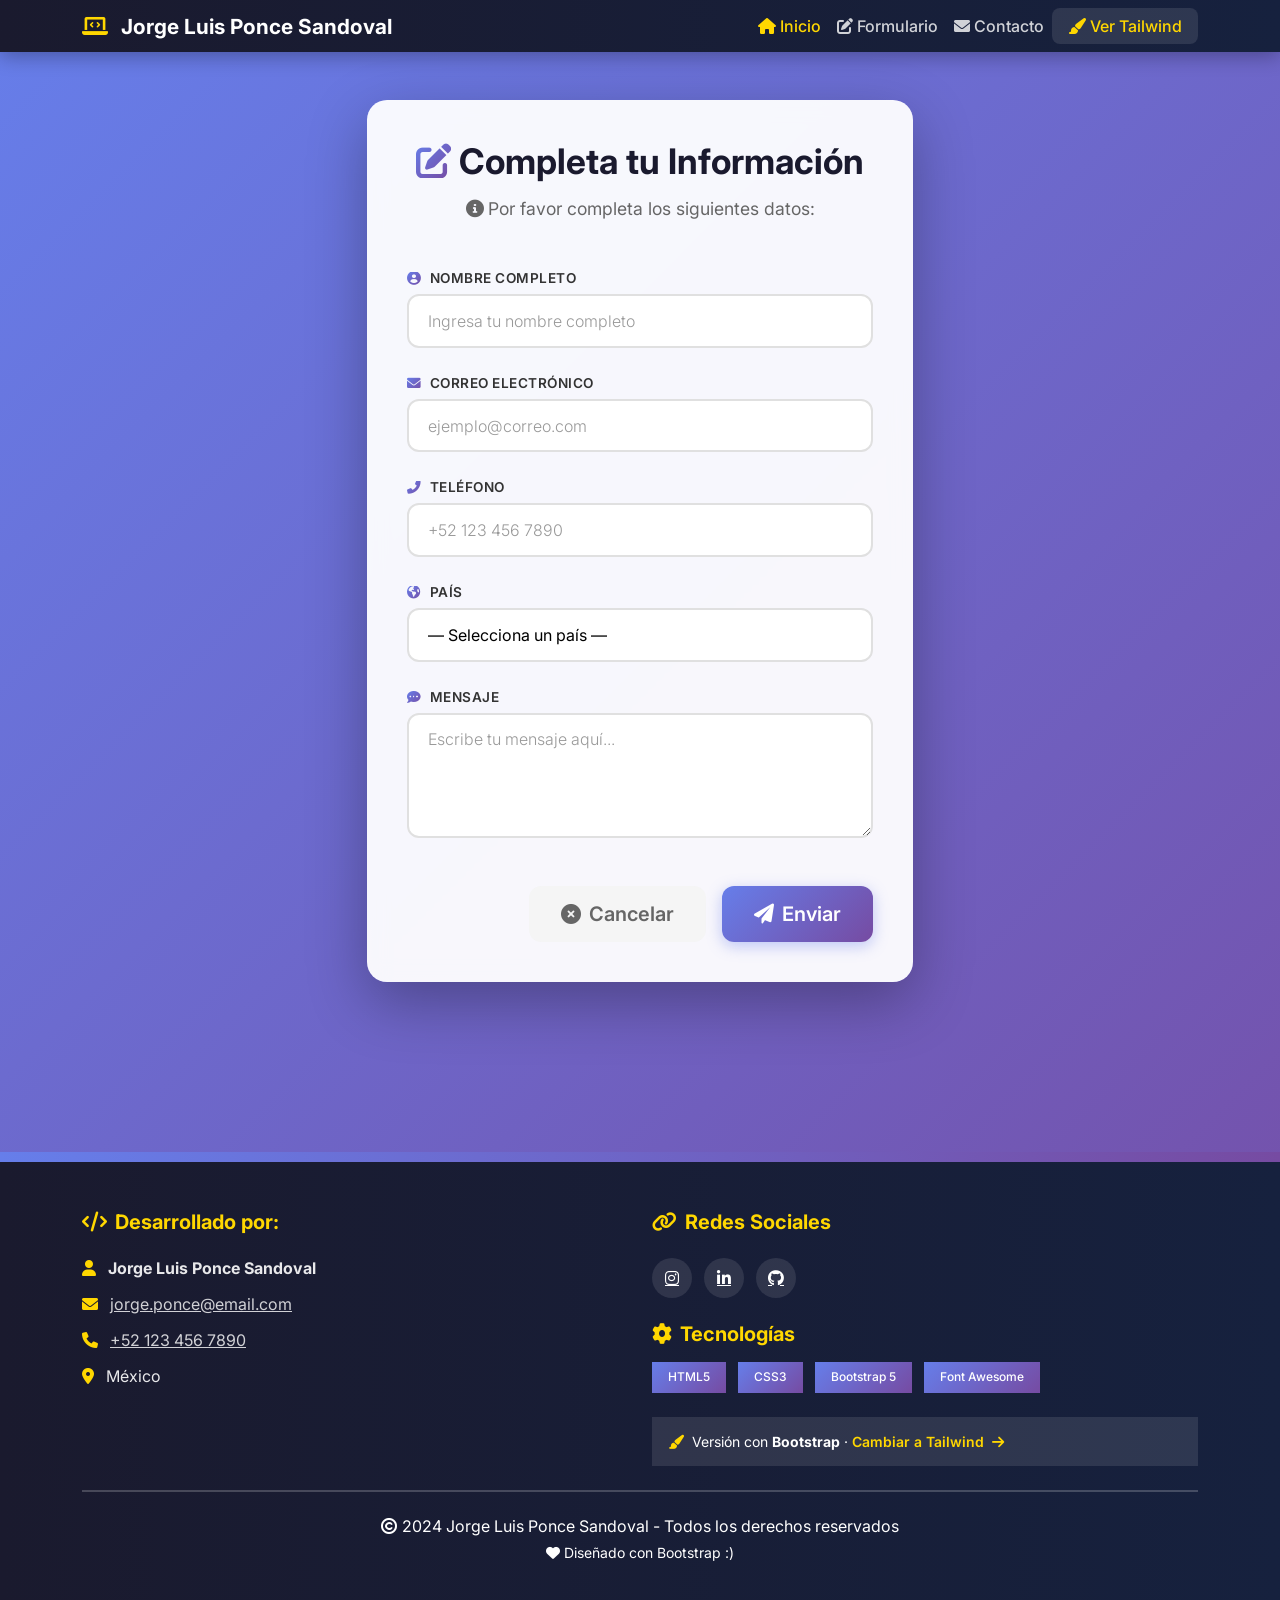
<file: index.html>
<!DOCTYPE html>
<html lang="es">
<head>
    <meta charset="UTF-8">
    <meta name="viewport" content="width=device-width, initial-scale=1.0">
    <title>Completa tu Información · Bootstrap + Font Awesome</title>
    
    <!-- Favicon -->
    <link rel="icon" type="image/png" href="assets/img/online-survey.png">
    
    <!-- Bootstrap 5 CSS -->
    <link rel="stylesheet" href="./assets/css/boostrap.min.css">
    
    <!-- Font Awesome 6 -->
    <link rel="stylesheet" href="https://cdnjs.cloudflare.com/ajax/libs/font-awesome/6.0.0-beta3/css/all.min.css">
    
    <!-- Google Fonts -->
    <link rel="preconnect" href="https://fonts.googleapis.com">
    <link rel="preconnect" href="https://fonts.gstatic.com" crossorigin>
    <link href="https://fonts.googleapis.com/css2?family=Inter:wght@400;500;600;700&display=swap" rel="stylesheet">
    
    <style>
        /* Estilos mejorados con más color */
        * {
            margin: 0;
            padding: 0;
            box-sizing: border-box;
        }
        
        body {
            font-family: 'Inter', sans-serif;
            background: linear-gradient(135deg, #667eea 0%, #764ba2 100%);
            min-height: 100vh;
        }
        
        /* Navbar mejorado */
        .navbar {
            background: linear-gradient(to right, #1a1a2e, #16213e) !important;
            box-shadow: 0 4px 20px rgba(0,0,0,0.3);
        }
        
        .navbar-brand {
            color: #fff !important;
            font-weight: 700;
            font-size: 1.3rem;
        }
        
        .navbar-brand i {
            color: #ffd700 !important;
        }
        
        .navbar-nav .nav-link {
            color: rgba(255,255,255,0.8) !important;
            font-weight: 500;
            transition: all 0.3s ease;
        }
        
        .navbar-nav .nav-link:hover {
            color: #ffd700 !important;
            transform: translateY(-2px);
        }
        
        .navbar-nav .nav-link.active {
            color: #ffd700 !important;
        }
        
        .navbar-nav .nav-link.text-primary {
            color: #ffd700 !important;
            background: rgba(255,255,255,0.1);
            border-radius: 8px;
            padding: 0.5rem 1rem !important;
        }
        
        .navbar-nav .nav-link.text-primary:hover {
            background: rgba(255,255,255,0.2);
        }
        
        /* Tarjeta principal */
        .card {
            background: rgba(255, 255, 255, 0.95);
            backdrop-filter: blur(10px);
            border: none !important;
            border-radius: 20px !important;
            box-shadow: 0 20px 60px rgba(0,0,0,0.3) !important;
            transition: transform 0.3s ease;
        }
        
        .card:hover {
            transform: translateY(-5px);
        }
        
        .card-body {
            padding: 2.5rem !important;
        }
        
        /* Títulos */
        h1 {
            color: #1a1a2e;
            font-size: 2.2rem;
        }
        
        h1 i {
            background: linear-gradient(135deg, #667eea, #764ba2);
            -webkit-background-clip: text;
            -webkit-text-fill-color: transparent;
            background-clip: text;
        }
        
        .text-secondary {
            color: #666 !important;
            font-size: 1.1rem;
        }
        
        /* Formulario */
        .form-label {
            color: #333;
            font-weight: 600 !important;
            font-size: 0.85rem !important;
            letter-spacing: 0.5px;
            margin-bottom: 0.5rem;
        }
        
        .form-label i {
            background: linear-gradient(135deg, #667eea, #764ba2);
            -webkit-background-clip: text;
            -webkit-text-fill-color: transparent;
            background-clip: text;
        }
        
        .form-control, .form-select {
            border: 2px solid #e0e0e0 !important;
            border-radius: 12px !important;
            padding: 0.8rem 1.2rem !important;
            font-size: 1rem !important;
            transition: all 0.3s ease !important;
            background: white !important;
        }
        
        .form-control:focus, .form-select:focus {
            border-color: #667eea !important;
            box-shadow: 0 0 0 4px rgba(102, 126, 234, 0.1) !important;
            outline: none;
        }
        
        .form-control::placeholder {
            color: #999;
            font-weight: 300;
        }
        
        /* Botones */
        .btn {
            border-radius: 12px !important;
            font-weight: 600 !important;
            padding: 0.8rem 2rem !important;
            transition: all 0.3s ease !important;
            border: none !important;
        }
        
        .btn-outline-secondary {
            background: #f5f5f5 !important;
            color: #666 !important;
        }
        
        .btn-outline-secondary:hover {
            background: #e0e0e0 !important;
            color: #333 !important;
            transform: translateY(-2px);
        }
        
        .btn-primary {
            background: linear-gradient(135deg, #667eea, #764ba2) !important;
            color: white !important;
            box-shadow: 0 4px 15px rgba(102, 126, 234, 0.4);
        }
        
        .btn-primary:hover {
            transform: translateY(-2px);
            box-shadow: 0 6px 20px rgba(102, 126, 234, 0.5);
        }
        
        /* Footer mejorado */
        .footer {
            background: linear-gradient(to right, #1a1a2e, #16213e) !important;
            color: white !important;
            border-top: none !important;
            margin-top: 5rem !important;
            position: relative;
        }
        
        .footer::before {
            content: '';
            position: absolute;
            top: -10px;
            left: 0;
            width: 100%;
            height: 10px;
            background: linear-gradient(to right, #667eea, #764ba2);
        }
        
        .footer h5 {
            color: #ffd700 !important;
            font-weight: 700;
        }
        
        .footer h5 i {
            color: #ffd700 !important;
        }
        
        .footer .developer-info {
            color: rgba(255,255,255,0.9);
        }
        
        .footer .developer-info i {
            color: #ffd700 !important;
        }
        
        .footer .developer-info a {
            color: rgba(255,255,255,0.8) !important;
            transition: color 0.3s ease;
        }
        
        .footer .developer-info a:hover {
            color: #ffd700 !important;
        }
        
        .footer .social-icons a {
            color: white !important;
            background: rgba(255,255,255,0.1);
            width: 40px;
            height: 40px;
            display: inline-flex;
            align-items: center;
            justify-content: center;
            border-radius: 50%;
            transition: all 0.3s ease;
        }
        
        .footer .social-icons a:hover {
            background: #ffd700;
            color: #1a1a2e !important;
            transform: translateY(-3px);
        }
        
        .footer .badge {
            background: rgba(255,255,255,0.1) !important;
            color: white !important;
            padding: 0.6rem 1rem !important;
            font-weight: 500;
        }
        
        .footer .badge.bg-primary {
            background: linear-gradient(135deg, #667eea, #764ba2) !important;
        }
        
        .footer hr {
            background: rgba(255,255,255,0.2);
            opacity: 1;
            height: 2px;
        }
        
        .footer .text-muted {
            color: rgba(255,255,255,0.6) !important;
        }
        
        .footer .border {
            background: rgba(255,255,255,0.1);
            border-color: rgba(255,255,255,0.2) !important;
        }
        
        .footer .border a {
            color: #ffd700 !important;
        }
        
        .footer .border a:hover {
            text-decoration: underline !important;
        }
        
        /* Responsive */
        @media (max-width: 768px) {
            body {
                background: linear-gradient(135deg, #667eea 0%, #764ba2 100%);
            }
            
            .card-body {
                padding: 1.5rem !important;
            }
            
            h1 {
                font-size: 1.8rem;
            }
            
            .footer .social-icons a {
                width: 35px;
                height: 35px;
                font-size: 1rem;
            }
        }
    </style>
</head>
<body>

<!-- Navbar mejorado -->
<nav class="navbar navbar-expand-lg fixed-top">
    <div class="container">
        <a class="navbar-brand" href="#">
            <i class="fas fa-laptop-code me-2"></i>
            Jorge Luis Ponce Sandoval
        </a>
        <button class="navbar-toggler" type="button" data-bs-toggle="collapse" data-bs-target="#navbarNav" 
                aria-controls="navbarNav" aria-expanded="false" aria-label="Toggle navigation" style="background: rgba(255,255,255,0.1); border: 1px solid rgba(255,255,255,0.2);">
            <span class="navbar-toggler-icon" style="filter: invert(1);"></span>
        </button>
        <div class="collapse navbar-collapse" id="navbarNav">
            <ul class="navbar-nav ms-auto">
                <li class="nav-item">
                    <a class="nav-link active" href="#">
                        <i class="fas fa-home me-1"></i>Inicio
                    </a>
                </li>
                <li class="nav-item">
                    <a class="nav-link" href="#formulario">
                        <i class="fas fa-edit me-1"></i>Formulario
                    </a>
                </li>
                <li class="nav-item">
                    <a class="nav-link" href="#contacto">
                        <i class="fas fa-envelope me-1"></i>Contacto
                    </a>
                </li>
                <li class="nav-item">
                    <a class="nav-link text-primary" href="index-tailwind.html">
                        <i class="fas fa-paint-brush me-1"></i>Ver Tailwind
                    </a>
                </li>
            </ul>
        </div>
    </div>
</nav>

<!-- Contenido principal -->
<div class="container" id="formulario">
    <div class="row justify-content-center align-items-center" style="min-height: 100vh; padding: 100px 0;">
        <div class="col-12 col-md-8 col-lg-6">
            <!-- Tarjeta principal mejorada -->
            <div class="card">
                <div class="card-body">
                    <!-- Título principal -->
                    <h1 class="text-center mb-3 fw-bold">
                        <i class="fas fa-edit me-2"></i>Completa tu Información
                    </h1>
                    
                    <!-- Subtítulo -->
                    <p class="text-center text-secondary mb-5">
                        <i class="fas fa-info-circle me-1"></i>Por favor completa los siguientes datos:
                    </p>

                    <!-- Formulario -->
                    <form>
                        <!-- Nombre Completo -->
                        <div class="mb-4">
                            <label for="nombre" class="form-label">
                                <i class="fas fa-user-circle me-2"></i>NOMBRE COMPLETO
                            </label>
                            <input type="text" class="form-control form-control-lg" 
                                   id="nombre" placeholder="Ingresa tu nombre completo">
                        </div>

                        <!-- Correo -->
                        <div class="mb-4">
                            <label for="email" class="form-label">
                                <i class="fa-solid fa-envelope me-2"></i>CORREO ELECTRÓNICO
                            </label>
                            <input type="email" class="form-control form-control-lg" 
                                   id="email" placeholder="ejemplo@correo.com">
                        </div>

                        <!-- Teléfono -->
                        <div class="mb-4">
                            <label for="telefono" class="form-label">
                                <i class="fa-solid fa-phone-flip me-2"></i>TELÉFONO
                            </label>
                            <input type="tel" class="form-control form-control-lg" 
                                   id="telefono" placeholder="+52 123 456 7890">
                        </div>

                        <!-- País -->
                        <div class="mb-4">
                            <label for="pais" class="form-label">
                                <i class="fas fa-globe-americas me-2"></i>PAÍS
                            </label>
                            <select class="form-select form-select-lg" id="pais">
                                <option selected disabled>— Selecciona un país —</option>
                                <option value="MX">🇲🇽 México</option>
                                <option value="ES">🇪🇸 España</option>
                                <option value="AR">🇦🇷 Argentina</option>
                                <option value="CO">🇨🇴 Colombia</option>
                                <option value="PE">🇵🇪 Perú</option>
                                <option value="CL">🇨🇱 Chile</option>
                                <option value="US">🇺🇸 Estados Unidos</option>
                            </select>
                        </div>

                        <!-- Mensaje -->
                        <div class="mb-5">
                            <label for="mensaje" class="form-label">
                                <i class="fas fa-comment-dots me-2"></i>MENSAJE
                            </label>
                            <textarea class="form-control form-control-lg" id="mensaje" 
                                      rows="4" placeholder="Escribe tu mensaje aquí..."></textarea>
                        </div>

                        <!-- Botones -->
                        <div class="d-flex gap-3 justify-content-end">
                            <button type="button" class="btn btn-outline-secondary btn-lg px-5">
                                <i class="fas fa-times-circle me-2"></i>Cancelar
                            </button>
                            <button type="submit" class="btn btn-primary btn-lg px-5">
                                <i class="fas fa-paper-plane me-2"></i>Enviar
                            </button>
                        </div>
                    </form>
                </div>
            </div>
        </div>
    </div>
</div>

<!-- Footer mejorado -->
<footer class="footer py-5" id="contacto">
    <div class="container">
        <div class="row">
            <!-- Primera columna -->
            <div class="col-md-6 mb-4 mb-md-0">
                <h5 class="fw-bold mb-4">
                    <i class="fas fa-code me-2"></i>Desarrollado por:
                </h5>
                <div class="developer-info">
                    <p class="mb-3">
                        <i class="fas fa-user me-2"></i>
                        <strong>Jorge Luis Ponce Sandoval</strong>
                    </p>
                    <p class="mb-3">
                        <i class="fas fa-envelope me-2"></i>
                        <a href="mailto:jorge.ponce@email.com">jorge.ponce@email.com</a>
                    </p>
                    <p class="mb-3">
                        <i class="fas fa-phone me-2"></i>
                        <a href="tel:+521234567890">+52 123 456 7890</a>
                    </p>
                    <p class="mb-3">
                        <i class="fas fa-map-marker-alt me-2"></i>
                        México
                    </p>
                </div>
            </div>
            
            <!-- Segunda columna con redes sociales actualizadas -->
            <div class="col-md-6">
                <h5 class="fw-bold mb-4">
                    <i class="fas fa-link me-2"></i>Redes Sociales
                </h5>
                <div class="social-icons mb-4">
                    <a href="https://www.instagram.com/jorge.s31/" class="me-2" title="Instagram" target="_blank">
                        <i class="fab fa-instagram"></i>
                    </a>
                    <a href="https://www.linkedin.com/in/jorge-luis-ponce-sandoval-b6a747382/" class="me-2" title="LinkedIn" target="_blank">
                        <i class="fab fa-linkedin-in"></i>
                    </a>
                    <a href="https://github.com/JorgeS31/web-design-boostrap" class="me-2" title="GitHub" target="_blank">
                        <i class="fab fa-github"></i>
                    </a>
                </div>
                
                <h5 class="fw-bold mb-3">
                    <i class="fas fa-cog me-2"></i>Tecnologías
                </h5>
                <div class="mb-4">
                    <span class="badge bg-primary me-2">HTML5</span>
                    <span class="badge bg-primary me-2">CSS3</span>
                    <span class="badge bg-primary me-2">Bootstrap 5</span>
                    <span class="badge bg-primary me-2">Font Awesome</span>
                </div>
                
                <!-- Badge de Tailwind -->
                <div class="p-3 rounded border">
                    <p class="small mb-0">
                        <i class="fas fa-paint-brush me-1" style="color: #ffd700;"></i>
                        Versión con <strong>Bootstrap</strong> · 
                        <a href="index-tailwind.html" style="color: #ffd700; text-decoration: none; font-weight: 600;">
                            Cambiar a Tailwind <i class="fas fa-arrow-right ms-1"></i>
                        </a>
                    </p>
                </div>
            </div>
        </div>
        
        <hr class="my-4">
        
        <div class="row">
            <div class="col-12 text-center">
                <p class="mb-0">
                    <i class="far fa-copyright me-1"></i>2024 Jorge Luis Ponce Sandoval - Todos los derechos reservados
                </p>
                <p class="mb-0 small mt-2">
                    <i class="fas fa-heart text-danger"></i> Diseñado con Bootstrap :)
                </p>
            </div>
        </div>
    </div>
</footer>

<!-- Bootstrap JS -->
<script src="https://cdn.jsdelivr.net/npm/bootstrap@5.3.3/dist/js/bootstrap.bundle.min.js"></script>
</body>
</html>
</file>
<file: assets/css/boostrap.min.css>
*/:root,
[data-bs-theme="light"] {
    --bs-blue: #0d6efd;
    --bs-indigo: #6610f2;
    --bs-purple: #6f42c1;
    --bs-pink: #d63384;
    --bs-red: #dc3545;
    --bs-orange: #fd7e14;
    --bs-yellow: #ffc107;
    --bs-green: #198754;
    --bs-teal: #20c997;
    --bs-cyan: #0dcaf0;
    --bs-black: #000;
    --bs-white: #fff;
    --bs-gray: #6c757d;
    --bs-gray-dark: #343a40;
    --bs-gray-100: #f8f9fa;
    --bs-gray-200: #e9ecef;
    --bs-gray-300: #dee2e6;
    --bs-gray-400: #ced4da;
    --bs-gray-500: #adb5bd;
    --bs-gray-600: #6c757d;
    --bs-gray-700: #495057;
    --bs-gray-800: #343a40;
    --bs-gray-900: #212529;
    --bs-primary: #0d6efd;
    --bs-secondary: #6c757d;
    --bs-success: #198754;
    --bs-info: #0dcaf0;
    --bs-warning: #ffc107;
    --bs-danger: #dc3545;
    --bs-light: #f8f9fa;
    --bs-dark: #212529;
    --bs-primary-rgb: 13, 110, 253;
    --bs-secondary-rgb: 108, 117, 125;
    --bs-success-rgb: 25, 135, 84;
    --bs-info-rgb: 13, 202, 240;
    --bs-warning-rgb: 255, 193, 7;
    --bs-danger-rgb: 220, 53, 69;
    --bs-light-rgb: 248, 249, 250;
    --bs-dark-rgb: 33, 37, 41;
    --bs-primary-text-emphasis: #052c65;
    --bs-secondary-text-emphasis: #2b2f32;
    --bs-success-text-emphasis: #0a3622;
    --bs-info-text-emphasis: #055160;
    --bs-warning-text-emphasis: #664d03;
    --bs-danger-text-emphasis: #58151c;
    --bs-light-text-emphasis: #495057;
    --bs-dark-text-emphasis: #495057;
    --bs-primary-bg-subtle: #cfe2ff;
    --bs-secondary-bg-subtle: #e2e3e5;
    --bs-success-bg-subtle: #d1e7dd;
    --bs-info-bg-subtle: #cff4fc;
    --bs-warning-bg-subtle: #fff3cd;
    --bs-danger-bg-subtle: #f8d7da;
    --bs-light-bg-subtle: #fcfcfd;
    --bs-dark-bg-subtle: #ced4da;
    --bs-primary-border-subtle: #9ec5fe;
    --bs-secondary-border-subtle: #c4c8cb;
    --bs-success-border-subtle: #a3cfbb;
    --bs-info-border-subtle: #9eeaf9;
    --bs-warning-border-subtle: #ffe69c;
    --bs-danger-border-subtle: #f1aeb5;
    --bs-light-border-subtle: #e9ecef;
    --bs-dark-border-subtle: #adb5bd;
    --bs-white-rgb: 255, 255, 255;
    --bs-black-rgb: 0, 0, 0;
    --bs-font-sans-serif: system-ui, -apple-system, "Segoe UI", Roboto, "Helvetica Neue", "Noto Sans", "Liberation Sans",
        Arial, sans-serif, "Apple Color Emoji", "Segoe UI Emoji", "Segoe UI Symbol", "Noto Color Emoji";
    --bs-font-monospace: SFMono-Regular, Menlo, Monaco, Consolas, "Liberation Mono", "Courier New", monospace;
    --bs-gradient: linear-gradient(180deg, rgba(255, 255, 255, 0.15), rgba(255, 255, 255, 0));
    --bs-body-font-family: var(--bs-font-sans-serif);
    --bs-body-font-size: 1rem;
    --bs-body-font-weight: 400;
    --bs-body-line-height: 1.5;
    --bs-body-color: #212529;
    --bs-body-color-rgb: 33, 37, 41;
    --bs-body-bg: #fff;
    --bs-body-bg-rgb: 255, 255, 255;
    --bs-emphasis-color: #000;
    --bs-emphasis-color-rgb: 0, 0, 0;
    --bs-secondary-color: rgba(33, 37, 41, 0.75);
    --bs-secondary-color-rgb: 33, 37, 41;
    --bs-secondary-bg: #e9ecef;
    --bs-secondary-bg-rgb: 233, 236, 239;
    --bs-tertiary-color: rgba(33, 37, 41, 0.5);
    --bs-tertiary-color-rgb: 33, 37, 41;
    --bs-tertiary-bg: #f8f9fa;
    --bs-tertiary-bg-rgb: 248, 249, 250;
    --bs-heading-color: inherit;
    --bs-link-color: #0d6efd;
    --bs-link-color-rgb: 13, 110, 253;
    --bs-link-decoration: underline;
    --bs-link-hover-color: #0a58ca;
    --bs-link-hover-color-rgb: 10, 88, 202;
    --bs-code-color: #d63384;
    --bs-highlight-color: #212529;
    --bs-highlight-bg: #fff3cd;
    --bs-border-width: 1px;
    --bs-border-style: solid;
    --bs-border-color: #dee2e6;
    --bs-border-color-translucent: rgba(0, 0, 0, 0.175);
    --bs-border-radius: 0.375rem;
    --bs-border-radius-sm: 0.25rem;
    --bs-border-radius-lg: 0.5rem;
    --bs-border-radius-xl: 1rem;
    --bs-border-radius-xxl: 2rem;
    --bs-border-radius-2xl: var(--bs-border-radius-xxl);
    --bs-border-radius-pill: 50rem;
    --bs-box-shadow: 0 0.5rem 1rem rgba(0, 0, 0, 0.15);
    --bs-box-shadow-sm: 0 0.125rem 0.25rem rgba(0, 0, 0, 0.075);
    --bs-box-shadow-lg: 0 1rem 3rem rgba(0, 0, 0, 0.175);
    --bs-box-shadow-inset: inset 0 1px 2px rgba(0, 0, 0, 0.075);
    --bs-focus-ring-width: 0.25rem;
    --bs-focus-ring-opacity: 0.25;
    --bs-focus-ring-color: rgba(13, 110, 253, 0.25);
    --bs-form-valid-color: #198754;
    --bs-form-valid-border-color: #198754;
    --bs-form-invalid-color: #dc3545;
    --bs-form-invalid-border-color: #dc3545;
}
[data-bs-theme="dark"] {
    color-scheme: dark;
    --bs-body-color: #dee2e6;
    --bs-body-color-rgb: 222, 226, 230;
    --bs-body-bg: #212529;
    --bs-body-bg-rgb: 33, 37, 41;
    --bs-emphasis-color: #fff;
    --bs-emphasis-color-rgb: 255, 255, 255;
    --bs-secondary-color: rgba(222, 226, 230, 0.75);
    --bs-secondary-color-rgb: 222, 226, 230;
    --bs-secondary-bg: #343a40;
    --bs-secondary-bg-rgb: 52, 58, 64;
    --bs-tertiary-color: rgba(222, 226, 230, 0.5);
    --bs-tertiary-color-rgb: 222, 226, 230;
    --bs-tertiary-bg: #2b3035;
    --bs-tertiary-bg-rgb: 43, 48, 53;
    --bs-primary-text-emphasis: #6ea8fe;
    --bs-secondary-text-emphasis: #a7acb1;
    --bs-success-text-emphasis: #75b798;
    --bs-info-text-emphasis: #6edff6;
    --bs-warning-text-emphasis: #ffda6a;
    --bs-danger-text-emphasis: #ea868f;
    --bs-light-text-emphasis: #f8f9fa;
    --bs-dark-text-emphasis: #dee2e6;
    --bs-primary-bg-subtle: #031633;
    --bs-secondary-bg-subtle: #161719;
    --bs-success-bg-subtle: #051b11;
    --bs-info-bg-subtle: #032830;
    --bs-warning-bg-subtle: #332701;
    --bs-danger-bg-subtle: #2c0b0e;
    --bs-light-bg-subtle: #343a40;
    --bs-dark-bg-subtle: #1a1d20;
    --bs-primary-border-subtle: #084298;
    --bs-secondary-border-subtle: #41464b;
    --bs-success-border-subtle: #0f5132;
    --bs-info-border-subtle: #087990;
    --bs-warning-border-subtle: #997404;
    --bs-danger-border-subtle: #842029;
    --bs-light-border-subtle: #495057;
    --bs-dark-border-subtle: #343a40;
    --bs-heading-color: inherit;
    --bs-link-color: #6ea8fe;
    --bs-link-hover-color: #8bb9fe;
    --bs-link-color-rgb: 110, 168, 254;
    --bs-link-hover-color-rgb: 139, 185, 254;
    --bs-code-color: #e685b5;
    --bs-highlight-color: #dee2e6;
    --bs-highlight-bg: #664d03;
    --bs-border-color: #495057;
    --bs-border-color-translucent: rgba(255, 255, 255, 0.15);
    --bs-form-valid-color: #75b798;
    --bs-form-valid-border-color: #75b798;
    --bs-form-invalid-color: #ea868f;
    --bs-form-invalid-border-color: #ea868f;
}
*,
::after,
::before {
    box-sizing: border-box;
}
@media (prefers-reduced-motion: no-preference) {
    :root {
        scroll-behavior: smooth;
    }
}
body {
    margin: 0;
    font-family: var(--bs-body-font-family);
    font-size: var(--bs-body-font-size);
    font-weight: var(--bs-body-font-weight);
    line-height: var(--bs-body-line-height);
    color: var(--bs-body-color);
    text-align: var(--bs-body-text-align);
    background-color: var(--bs-body-bg);
    -webkit-text-size-adjust: 100%;
    -webkit-tap-highlight-color: transparent;
}
hr {
    margin: 1rem 0;
    color: inherit;
    border: 0;
    border-top: var(--bs-border-width) solid;
    opacity: 0.25;
}
.h1,
.h2,
.h3,
.h4,
.h5,
.h6,
h1,
h2,
h3,
h4,
h5,
h6 {
    margin-top: 0;
    margin-bottom: 0.5rem;
    font-weight: 500;
    line-height: 1.2;
    color: var(--bs-heading-color);
}
.h1,
h1 {
    font-size: calc(1.375rem + 1.5vw);
}
@media (min-width: 1200px) {
    .h1,
    h1 {
        font-size: 2.5rem;
    }
}
.h2,
h2 {
    font-size: calc(1.325rem + 0.9vw);
}
@media (min-width: 1200px) {
    .h2,
    h2 {
        font-size: 2rem;
    }
}
.h3,
h3 {
    font-size: calc(1.3rem + 0.6vw);
}
@media (min-width: 1200px) {
    .h3,
    h3 {
        font-size: 1.75rem;
    }
}
.h4,
h4 {
    font-size: calc(1.275rem + 0.3vw);
}
@media (min-width: 1200px) {
    .h4,
    h4 {
        font-size: 1.5rem;
    }
}
.h5,
h5 {
    font-size: 1.25rem;
}
.h6,
h6 {
    font-size: 1rem;
}
p {
    margin-top: 0;
    margin-bottom: 1rem;
}
abbr[title] {
    -webkit-text-decoration: underline dotted;
    text-decoration: underline dotted;
    cursor: help;
    -webkit-text-decoration-skip-ink: none;
    text-decoration-skip-ink: none;
}
address {
    margin-bottom: 1rem;
    font-style: normal;
    line-height: inherit;
}
ol,
ul {
    padding-left: 2rem;
}
dl,
ol,
ul {
    margin-top: 0;
    margin-bottom: 1rem;
}
ol ol,
ol ul,
ul ol,
ul ul {
    margin-bottom: 0;
}
dt {
    font-weight: 700;
}
dd {
    margin-bottom: 0.5rem;
    margin-left: 0;
}
blockquote {
    margin: 0 0 1rem;
}
b,
strong {
    font-weight: bolder;
}
.small,
small {
    font-size: 0.875em;
}
.mark,
mark {
    padding: 0.1875em;
    color: var(--bs-highlight-color);
    background-color: var(--bs-highlight-bg);
}
sub,
sup {
    position: relative;
    font-size: 0.75em;
    line-height: 0;
    vertical-align: baseline;
}
sub {
    bottom: -0.25em;
}
sup {
    top: -0.5em;
}
a {
    color: rgba(var(--bs-link-color-rgb), var(--bs-link-opacity, 1));
    text-decoration: underline;
}
a:hover {
    --bs-link-color-rgb: var(--bs-link-hover-color-rgb);
}
a:not([href]):not([class]),
a:not([href]):not([class]):hover {
    color: inherit;
    text-decoration: none;
}
code,
kbd,
pre,
samp {
    font-family: var(--bs-font-monospace);
    font-size: 1em;
}
pre {
    display: block;
    margin-top: 0;
    margin-bottom: 1rem;
    overflow: auto;
    font-size: 0.875em;
}
pre code {
    font-size: inherit;
    color: inherit;
    word-break: normal;
}
code {
    font-size: 0.875em;
    color: var(--bs-code-color);
    word-wrap: break-word;
}
a > code {
    color: inherit;
}
kbd {
    padding: 0.1875rem 0.375rem;
    font-size: 0.875em;
    color: var(--bs-body-bg);
    background-color: var(--bs-body-color);
    border-radius: 0.25rem;
}
kbd kbd {
    padding: 0;
    font-size: 1em;
}
figure {
    margin: 0 0 1rem;
}
img,
svg {
    vertical-align: middle;
}
table {
    caption-side: bottom;
    border-collapse: collapse;
}
caption {
    padding-top: 0.5rem;
    padding-bottom: 0.5rem;
    color: var(--bs-secondary-color);
    text-align: left;
}
th {
    text-align: inherit;
    text-align: -webkit-match-parent;
}
tbody,
td,
tfoot,
th,
thead,
tr {
    border-color: inherit;
    border-style: solid;
    border-width: 0;
}
label {
    display: inline-block;
}
button {
    border-radius: 0;
}
button:focus:not(:focus-visible) {
    outline: 0;
}
button,
input,
optgroup,
select,
textarea {
    margin: 0;
    font-family: inherit;
    font-size: inherit;
    line-height: inherit;
}
button,
select {
    text-transform: none;
}
[role="button"] {
    cursor: pointer;
}
select {
    word-wrap: normal;
}
select:disabled {
    opacity: 1;
}
[list]:not([type="date"]):not([type="datetime-local"]):not([type="month"]):not([type="week"]):not(
        [type="time"]
    )::-webkit-calendar-picker-indicator {
    display: none !important;
}
[type="button"],
[type="reset"],
[type="submit"],
button {
    -webkit-appearance: button;
}
[type="button"]:not(:disabled),
[type="reset"]:not(:disabled),
[type="submit"]:not(:disabled),
button:not(:disabled) {
    cursor: pointer;
}
::-moz-focus-inner {
    padding: 0;
    border-style: none;
}
textarea {
    resize: vertical;
}
fieldset {
    min-width: 0;
    padding: 0;
    margin: 0;
    border: 0;
}
legend {
    float: left;
    width: 100%;
    padding: 0;
    margin-bottom: 0.5rem;
    font-size: calc(1.275rem + 0.3vw);
    line-height: inherit;
}
@media (min-width: 1200px) {
    legend {
        font-size: 1.5rem;
    }
}
legend + * {
    clear: left;
}
::-webkit-datetime-edit-day-field,
::-webkit-datetime-edit-fields-wrapper,
::-webkit-datetime-edit-hour-field,
::-webkit-datetime-edit-minute,
::-webkit-datetime-edit-month-field,
::-webkit-datetime-edit-text,
::-webkit-datetime-edit-year-field {
    padding: 0;
}
::-webkit-inner-spin-button {
    height: auto;
}
[type="search"] {
    -webkit-appearance: textfield;
    outline-offset: -2px;
}
::-webkit-search-decoration {
    -webkit-appearance: none;
}
::-webkit-color-swatch-wrapper {
    padding: 0;
}
::-webkit-file-upload-button {
    font: inherit;
    -webkit-appearance: button;
}
::file-selector-button {
    font: inherit;
    -webkit-appearance: button;
}
output {
    display: inline-block;
}
iframe {
    border: 0;
}
summary {
    display: list-item;
    cursor: pointer;
}
progress {
    vertical-align: baseline;
}
[hidden] {
    display: none !important;
}
.lead {
    font-size: 1.25rem;
    font-weight: 300;
}
.display-1 {
    font-size: calc(1.625rem + 4.5vw);
    font-weight: 300;
    line-height: 1.2;
}
@media (min-width: 1200px) {
    .display-1 {
        font-size: 5rem;
    }
}
.display-2 {
    font-size: calc(1.575rem + 3.9vw);
    font-weight: 300;
    line-height: 1.2;
}
@media (min-width: 1200px) {
    .display-2 {
        font-size: 4.5rem;
    }
}
.display-3 {
    font-size: calc(1.525rem + 3.3vw);
    font-weight: 300;
    line-height: 1.2;
}
@media (min-width: 1200px) {
    .display-3 {
        font-size: 4rem;
    }
}
.display-4 {
    font-size: calc(1.475rem + 2.7vw);
    font-weight: 300;
    line-height: 1.2;
}
@media (min-width: 1200px) {
    .display-4 {
        font-size: 3.5rem;
    }
}
.display-5 {
    font-size: calc(1.425rem + 2.1vw);
    font-weight: 300;
    line-height: 1.2;
}
@media (min-width: 1200px) {
    .display-5 {
        font-size: 3rem;
    }
}
.display-6 {
    font-size: calc(1.375rem + 1.5vw);
    font-weight: 300;
    line-height: 1.2;
}
@media (min-width: 1200px) {
    .display-6 {
        font-size: 2.5rem;
    }
}
.list-unstyled {
    padding-left: 0;
    list-style: none;
}
.list-inline {
    padding-left: 0;
    list-style: none;
}
.list-inline-item {
    display: inline-block;
}
.list-inline-item:not(:last-child) {
    margin-right: 0.5rem;
}
.initialism {
    font-size: 0.875em;
    text-transform: uppercase;
}
.blockquote {
    margin-bottom: 1rem;
    font-size: 1.25rem;
}
.blockquote > :last-child {
    margin-bottom: 0;
}
.blockquote-footer {
    margin-top: -1rem;
    margin-bottom: 1rem;
    font-size: 0.875em;
    color: #6c757d;
}
.blockquote-footer::before {
    content: "— ";
}
.img-fluid {
    max-width: 100%;
    height: auto;
}
.img-thumbnail {
    padding: 0.25rem;
    background-color: var(--bs-body-bg);
    border: var(--bs-border-width) solid var(--bs-border-color);
    border-radius: var(--bs-border-radius);
    max-width: 100%;
    height: auto;
}
.figure {
    display: inline-block;
}
.figure-img {
    margin-bottom: 0.5rem;
    line-height: 1;
}
.figure-caption {
    font-size: 0.875em;
    color: var(--bs-secondary-color);
}
.container,
.container-fluid,
.container-lg,
.container-md,
.container-sm,
.container-xl,
.container-xxl {
    --bs-gutter-x: 1.5rem;
    --bs-gutter-y: 0;
    width: 100%;
    padding-right: calc(var(--bs-gutter-x) * 0.5);
    padding-left: calc(var(--bs-gutter-x) * 0.5);
    margin-right: auto;
    margin-left: auto;
}
@media (min-width: 576px) {
    .container,
    .container-sm {
        max-width: 540px;
    }
}
@media (min-width: 768px) {
    .container,
    .container-md,
    .container-sm {
        max-width: 720px;
    }
}
@media (min-width: 992px) {
    .container,
    .container-lg,
    .container-md,
    .container-sm {
        max-width: 960px;
    }
}
@media (min-width: 1200px) {
    .container,
    .container-lg,
    .container-md,
    .container-sm,
    .container-xl {
        max-width: 1140px;
    }
}
@media (min-width: 1400px) {
    .container,
    .container-lg,
    .container-md,
    .container-sm,
    .container-xl,
    .container-xxl {
        max-width: 1320px;
    }
}
:root {
    --bs-breakpoint-xs: 0;
    --bs-breakpoint-sm: 576px;
    --bs-breakpoint-md: 768px;
    --bs-breakpoint-lg: 992px;
    --bs-breakpoint-xl: 1200px;
    --bs-breakpoint-xxl: 1400px;
}
.row {
    --bs-gutter-x: 1.5rem;
    --bs-gutter-y: 0;
    display: flex;
    flex-wrap: wrap;
    margin-top: calc(-1 * var(--bs-gutter-y));
    margin-right: calc(-0.5 * var(--bs-gutter-x));
    margin-left: calc(-0.5 * var(--bs-gutter-x));
}
.row > * {
    flex-shrink: 0;
    width: 100%;
    max-width: 100%;
    padding-right: calc(var(--bs-gutter-x) * 0.5);
    padding-left: calc(var(--bs-gutter-x) * 0.5);
    margin-top: var(--bs-gutter-y);
}
.col {
    flex: 1 0 0%;
}
.row-cols-auto > * {
    flex: 0 0 auto;
    width: auto;
}
.row-cols-1 > * {
    flex: 0 0 auto;
    width: 100%;
}
.row-cols-2 > * {
    flex: 0 0 auto;
    width: 50%;
}
.row-cols-3 > * {
    flex: 0 0 auto;
    width: 33.33333333%;
}
.row-cols-4 > * {
    flex: 0 0 auto;
    width: 25%;
}
.row-cols-5 > * {
    flex: 0 0 auto;
    width: 20%;
}
.row-cols-6 > * {
    flex: 0 0 auto;
    width: 16.66666667%;
}
.col-auto {
    flex: 0 0 auto;
    width: auto;
}
.col-1 {
    flex: 0 0 auto;
    width: 8.33333333%;
}
.col-2 {
    flex: 0 0 auto;
    width: 16.66666667%;
}
.col-3 {
    flex: 0 0 auto;
    width: 25%;
}
.col-4 {
    flex: 0 0 auto;
    width: 33.33333333%;
}
.col-5 {
    flex: 0 0 auto;
    width: 41.66666667%;
}
.col-6 {
    flex: 0 0 auto;
    width: 50%;
}
.col-7 {
    flex: 0 0 auto;
    width: 58.33333333%;
}
.col-8 {
    flex: 0 0 auto;
    width: 66.66666667%;
}
.col-9 {
    flex: 0 0 auto;
    width: 75%;
}
.col-10 {
    flex: 0 0 auto;
    width: 83.33333333%;
}
.col-11 {
    flex: 0 0 auto;
    width: 91.66666667%;
}
.col-12 {
    flex: 0 0 auto;
    width: 100%;
}
.offset-1 {
    margin-left: 8.33333333%;
}
.offset-2 {
    margin-left: 16.66666667%;
}
.offset-3 {
    margin-left: 25%;
}
.offset-4 {
    margin-left: 33.33333333%;
}
.offset-5 {
    margin-left: 41.66666667%;
}
.offset-6 {
    margin-left: 50%;
}
.offset-7 {
    margin-left: 58.33333333%;
}
.offset-8 {
    margin-left: 66.66666667%;
}
.offset-9 {
    margin-left: 75%;
}
.offset-10 {
    margin-left: 83.33333333%;
}
.offset-11 {
    margin-left: 91.66666667%;
}
.g-0,
.gx-0 {
    --bs-gutter-x: 0;
}
.g-0,
.gy-0 {
    --bs-gutter-y: 0;
}
.g-1,
.gx-1 {
    --bs-gutter-x: 0.25rem;
}
.g-1,
.gy-1 {
    --bs-gutter-y: 0.25rem;
}
.g-2,
.gx-2 {
    --bs-gutter-x: 0.5rem;
}
.g-2,
.gy-2 {
    --bs-gutter-y: 0.5rem;
}
.g-3,
.gx-3 {
    --bs-gutter-x: 1rem;
}
.g-3,
.gy-3 {
    --bs-gutter-y: 1rem;
}
.g-4,
.gx-4 {
    --bs-gutter-x: 1.5rem;
}
.g-4,
.gy-4 {
    --bs-gutter-y: 1.5rem;
}
.g-5,
.gx-5 {
    --bs-gutter-x: 3rem;
}
.g-5,
.gy-5 {
    --bs-gutter-y: 3rem;
}
@media (min-width: 576px) {
    .col-sm {
        flex: 1 0 0%;
    }
    .row-cols-sm-auto > * {
        flex: 0 0 auto;
        width: auto;
    }
    .row-cols-sm-1 > * {
        flex: 0 0 auto;
        width: 100%;
    }
    .row-cols-sm-2 > * {
        flex: 0 0 auto;
        width: 50%;
    }
    .row-cols-sm-3 > * {
        flex: 0 0 auto;
        width: 33.33333333%;
    }
    .row-cols-sm-4 > * {
        flex: 0 0 auto;
        width: 25%;
    }
    .row-cols-sm-5 > * {
        flex: 0 0 auto;
        width: 20%;
    }
    .row-cols-sm-6 > * {
        flex: 0 0 auto;
        width: 16.66666667%;
    }
    .col-sm-auto {
        flex: 0 0 auto;
        width: auto;
    }
    .col-sm-1 {
        flex: 0 0 auto;
        width: 8.33333333%;
    }
    .col-sm-2 {
        flex: 0 0 auto;
        width: 16.66666667%;
    }
    .col-sm-3 {
        flex: 0 0 auto;
        width: 25%;
    }
    .col-sm-4 {
        flex: 0 0 auto;
        width: 33.33333333%;
    }
    .col-sm-5 {
        flex: 0 0 auto;
        width: 41.66666667%;
    }
    .col-sm-6 {
        flex: 0 0 auto;
        width: 50%;
    }
    .col-sm-7 {
        flex: 0 0 auto;
        width: 58.33333333%;
    }
    .col-sm-8 {
        flex: 0 0 auto;
        width: 66.66666667%;
    }
    .col-sm-9 {
        flex: 0 0 auto;
        width: 75%;
    }
    .col-sm-10 {
        flex: 0 0 auto;
        width: 83.33333333%;
    }
    .col-sm-11 {
        flex: 0 0 auto;
        width: 91.66666667%;
    }
    .col-sm-12 {
        flex: 0 0 auto;
        width: 100%;
    }
    .offset-sm-0 {
        margin-left: 0;
    }
    .offset-sm-1 {
        margin-left: 8.33333333%;
    }
    .offset-sm-2 {
        margin-left: 16.66666667%;
    }
    .offset-sm-3 {
        margin-left: 25%;
    }
    .offset-sm-4 {
        margin-left: 33.33333333%;
    }
    .offset-sm-5 {
        margin-left: 41.66666667%;
    }
    .offset-sm-6 {
        margin-left: 50%;
    }
    .offset-sm-7 {
        margin-left: 58.33333333%;
    }
    .offset-sm-8 {
        margin-left: 66.66666667%;
    }
    .offset-sm-9 {
        margin-left: 75%;
    }
    .offset-sm-10 {
        margin-left: 83.33333333%;
    }
    .offset-sm-11 {
        margin-left: 91.66666667%;
    }
    .g-sm-0,
    .gx-sm-0 {
        --bs-gutter-x: 0;
    }
    .g-sm-0,
    .gy-sm-0 {
        --bs-gutter-y: 0;
    }
    .g-sm-1,
    .gx-sm-1 {
        --bs-gutter-x: 0.25rem;
    }
    .g-sm-1,
    .gy-sm-1 {
        --bs-gutter-y: 0.25rem;
    }
    .g-sm-2,
    .gx-sm-2 {
        --bs-gutter-x: 0.5rem;
    }
    .g-sm-2,
    .gy-sm-2 {
        --bs-gutter-y: 0.5rem;
    }
    .g-sm-3,
    .gx-sm-3 {
        --bs-gutter-x: 1rem;
    }
    .g-sm-3,
    .gy-sm-3 {
        --bs-gutter-y: 1rem;
    }
    .g-sm-4,
    .gx-sm-4 {
        --bs-gutter-x: 1.5rem;
    }
    .g-sm-4,
    .gy-sm-4 {
        --bs-gutter-y: 1.5rem;
    }
    .g-sm-5,
    .gx-sm-5 {
        --bs-gutter-x: 3rem;
    }
    .g-sm-5,
    .gy-sm-5 {
        --bs-gutter-y: 3rem;
    }
}
@media (min-width: 768px) {
    .col-md {
        flex: 1 0 0%;
    }
    .row-cols-md-auto > * {
        flex: 0 0 auto;
        width: auto;
    }
    .row-cols-md-1 > * {
        flex: 0 0 auto;
        width: 100%;
    }
    .row-cols-md-2 > * {
        flex: 0 0 auto;
        width: 50%;
    }
    .row-cols-md-3 > * {
        flex: 0 0 auto;
        width: 33.33333333%;
    }
    .row-cols-md-4 > * {
        flex: 0 0 auto;
        width: 25%;
    }
    .row-cols-md-5 > * {
        flex: 0 0 auto;
        width: 20%;
    }
    .row-cols-md-6 > * {
        flex: 0 0 auto;
        width: 16.66666667%;
    }
    .col-md-auto {
        flex: 0 0 auto;
        width: auto;
    }
    .col-md-1 {
        flex: 0 0 auto;
        width: 8.33333333%;
    }
    .col-md-2 {
        flex: 0 0 auto;
        width: 16.66666667%;
    }
    .col-md-3 {
        flex: 0 0 auto;
        width: 25%;
    }
    .col-md-4 {
        flex: 0 0 auto;
        width: 33.33333333%;
    }
    .col-md-5 {
        flex: 0 0 auto;
        width: 41.66666667%;
    }
    .col-md-6 {
        flex: 0 0 auto;
        width: 50%;
    }
    .col-md-7 {
        flex: 0 0 auto;
        width: 58.33333333%;
    }
    .col-md-8 {
        flex: 0 0 auto;
        width: 66.66666667%;
    }
    .col-md-9 {
        flex: 0 0 auto;
        width: 75%;
    }
    .col-md-10 {
        flex: 0 0 auto;
        width: 83.33333333%;
    }
    .col-md-11 {
        flex: 0 0 auto;
        width: 91.66666667%;
    }
    .col-md-12 {
        flex: 0 0 auto;
        width: 100%;
    }
    .offset-md-0 {
        margin-left: 0;
    }
    .offset-md-1 {
        margin-left: 8.33333333%;
    }
    .offset-md-2 {
        margin-left: 16.66666667%;
    }
    .offset-md-3 {
        margin-left: 25%;
    }
    .offset-md-4 {
        margin-left: 33.33333333%;
    }
    .offset-md-5 {
        margin-left: 41.66666667%;
    }
    .offset-md-6 {
        margin-left: 50%;
    }
    .offset-md-7 {
        margin-left: 58.33333333%;
    }
    .offset-md-8 {
        margin-left: 66.66666667%;
    }
    .offset-md-9 {
        margin-left: 75%;
    }
    .offset-md-10 {
        margin-left: 83.33333333%;
    }
    .offset-md-11 {
        margin-left: 91.66666667%;
    }
    .g-md-0,
    .gx-md-0 {
        --bs-gutter-x: 0;
    }
    .g-md-0,
    .gy-md-0 {
        --bs-gutter-y: 0;
    }
    .g-md-1,
    .gx-md-1 {
        --bs-gutter-x: 0.25rem;
    }
    .g-md-1,
    .gy-md-1 {
        --bs-gutter-y: 0.25rem;
    }
    .g-md-2,
    .gx-md-2 {
        --bs-gutter-x: 0.5rem;
    }
    .g-md-2,
    .gy-md-2 {
        --bs-gutter-y: 0.5rem;
    }
    .g-md-3,
    .gx-md-3 {
        --bs-gutter-x: 1rem;
    }
    .g-md-3,
    .gy-md-3 {
        --bs-gutter-y: 1rem;
    }
    .g-md-4,
    .gx-md-4 {
        --bs-gutter-x: 1.5rem;
    }
    .g-md-4,
    .gy-md-4 {
        --bs-gutter-y: 1.5rem;
    }
    .g-md-5,
    .gx-md-5 {
        --bs-gutter-x: 3rem;
    }
    .g-md-5,
    .gy-md-5 {
        --bs-gutter-y: 3rem;
    }
}
@media (min-width: 992px) {
    .col-lg {
        flex: 1 0 0%;
    }
    .row-cols-lg-auto > * {
        flex: 0 0 auto;
        width: auto;
    }
    .row-cols-lg-1 > * {
        flex: 0 0 auto;
        width: 100%;
    }
    .row-cols-lg-2 > * {
        flex: 0 0 auto;
        width: 50%;
    }
    .row-cols-lg-3 > * {
        flex: 0 0 auto;
        width: 33.33333333%;
    }
    .row-cols-lg-4 > * {
        flex: 0 0 auto;
        width: 25%;
    }
    .row-cols-lg-5 > * {
        flex: 0 0 auto;
        width: 20%;
    }
    .row-cols-lg-6 > * {
        flex: 0 0 auto;
        width: 16.66666667%;
    }
    .col-lg-auto {
        flex: 0 0 auto;
        width: auto;
    }
    .col-lg-1 {
        flex: 0 0 auto;
        width: 8.33333333%;
    }
    .col-lg-2 {
        flex: 0 0 auto;
        width: 16.66666667%;
    }
    .col-lg-3 {
        flex: 0 0 auto;
        width: 25%;
    }
    .col-lg-4 {
        flex: 0 0 auto;
        width: 33.33333333%;
    }
    .col-lg-5 {
        flex: 0 0 auto;
        width: 41.66666667%;
    }
    .col-lg-6 {
        flex: 0 0 auto;
        width: 50%;
    }
    .col-lg-7 {
        flex: 0 0 auto;
        width: 58.33333333%;
    }
    .col-lg-8 {
        flex: 0 0 auto;
        width: 66.66666667%;
    }
    .col-lg-9 {
        flex: 0 0 auto;
        width: 75%;
    }
    .col-lg-10 {
        flex: 0 0 auto;
        width: 83.33333333%;
    }
    .col-lg-11 {
        flex: 0 0 auto;
        width: 91.66666667%;
    }
    .col-lg-12 {
        flex: 0 0 auto;
        width: 100%;
    }
    .offset-lg-0 {
        margin-left: 0;
    }
    .offset-lg-1 {
        margin-left: 8.33333333%;
    }
    .offset-lg-2 {
        margin-left: 16.66666667%;
    }
    .offset-lg-3 {
        margin-left: 25%;
    }
    .offset-lg-4 {
        margin-left: 33.33333333%;
    }
    .offset-lg-5 {
        margin-left: 41.66666667%;
    }
    .offset-lg-6 {
        margin-left: 50%;
    }
    .offset-lg-7 {
        margin-left: 58.33333333%;
    }
    .offset-lg-8 {
        margin-left: 66.66666667%;
    }
    .offset-lg-9 {
        margin-left: 75%;
    }
    .offset-lg-10 {
        margin-left: 83.33333333%;
    }
    .offset-lg-11 {
        margin-left: 91.66666667%;
    }
    .g-lg-0,
    .gx-lg-0 {
        --bs-gutter-x: 0;
    }
    .g-lg-0,
    .gy-lg-0 {
        --bs-gutter-y: 0;
    }
    .g-lg-1,
    .gx-lg-1 {
        --bs-gutter-x: 0.25rem;
    }
    .g-lg-1,
    .gy-lg-1 {
        --bs-gutter-y: 0.25rem;
    }
    .g-lg-2,
    .gx-lg-2 {
        --bs-gutter-x: 0.5rem;
    }
    .g-lg-2,
    .gy-lg-2 {
        --bs-gutter-y: 0.5rem;
    }
    .g-lg-3,
    .gx-lg-3 {
        --bs-gutter-x: 1rem;
    }
    .g-lg-3,
    .gy-lg-3 {
        --bs-gutter-y: 1rem;
    }
    .g-lg-4,
    .gx-lg-4 {
        --bs-gutter-x: 1.5rem;
    }
    .g-lg-4,
    .gy-lg-4 {
        --bs-gutter-y: 1.5rem;
    }
    .g-lg-5,
    .gx-lg-5 {
        --bs-gutter-x: 3rem;
    }
    .g-lg-5,
    .gy-lg-5 {
        --bs-gutter-y: 3rem;
    }
}
@media (min-width: 1200px) {
    .col-xl {
        flex: 1 0 0%;
    }
    .row-cols-xl-auto > * {
        flex: 0 0 auto;
        width: auto;
    }
    .row-cols-xl-1 > * {
        flex: 0 0 auto;
        width: 100%;
    }
    .row-cols-xl-2 > * {
        flex: 0 0 auto;
        width: 50%;
    }
    .row-cols-xl-3 > * {
        flex: 0 0 auto;
        width: 33.33333333%;
    }
    .row-cols-xl-4 > * {
        flex: 0 0 auto;
        width: 25%;
    }
    .row-cols-xl-5 > * {
        flex: 0 0 auto;
        width: 20%;
    }
    .row-cols-xl-6 > * {
        flex: 0 0 auto;
        width: 16.66666667%;
    }
    .col-xl-auto {
        flex: 0 0 auto;
        width: auto;
    }
    .col-xl-1 {
        flex: 0 0 auto;
        width: 8.33333333%;
    }
    .col-xl-2 {
        flex: 0 0 auto;
        width: 16.66666667%;
    }
    .col-xl-3 {
        flex: 0 0 auto;
        width: 25%;
    }
    .col-xl-4 {
        flex: 0 0 auto;
        width: 33.33333333%;
    }
    .col-xl-5 {
        flex: 0 0 auto;
        width: 41.66666667%;
    }
    .col-xl-6 {
        flex: 0 0 auto;
        width: 50%;
    }
    .col-xl-7 {
        flex: 0 0 auto;
        width: 58.33333333%;
    }
    .col-xl-8 {
        flex: 0 0 auto;
        width: 66.66666667%;
    }
    .col-xl-9 {
        flex: 0 0 auto;
        width: 75%;
    }
    .col-xl-10 {
        flex: 0 0 auto;
        width: 83.33333333%;
    }
    .col-xl-11 {
        flex: 0 0 auto;
        width: 91.66666667%;
    }
    .col-xl-12 {
        flex: 0 0 auto;
        width: 100%;
    }
    .offset-xl-0 {
        margin-left: 0;
    }
    .offset-xl-1 {
        margin-left: 8.33333333%;
    }
    .offset-xl-2 {
        margin-left: 16.66666667%;
    }
    .offset-xl-3 {
        margin-left: 25%;
    }
    .offset-xl-4 {
        margin-left: 33.33333333%;
    }
    .offset-xl-5 {
        margin-left: 41.66666667%;
    }
    .offset-xl-6 {
        margin-left: 50%;
    }
    .offset-xl-7 {
        margin-left: 58.33333333%;
    }
    .offset-xl-8 {
        margin-left: 66.66666667%;
    }
    .offset-xl-9 {
        margin-left: 75%;
    }
    .offset-xl-10 {
        margin-left: 83.33333333%;
    }
    .offset-xl-11 {
        margin-left: 91.66666667%;
    }
    .g-xl-0,
    .gx-xl-0 {
        --bs-gutter-x: 0;
    }
    .g-xl-0,
    .gy-xl-0 {
        --bs-gutter-y: 0;
    }
    .g-xl-1,
    .gx-xl-1 {
        --bs-gutter-x: 0.25rem;
    }
    .g-xl-1,
    .gy-xl-1 {
        --bs-gutter-y: 0.25rem;
    }
    .g-xl-2,
    .gx-xl-2 {
        --bs-gutter-x: 0.5rem;
    }
    .g-xl-2,
    .gy-xl-2 {
        --bs-gutter-y: 0.5rem;
    }
    .g-xl-3,
    .gx-xl-3 {
        --bs-gutter-x: 1rem;
    }
    .g-xl-3,
    .gy-xl-3 {
        --bs-gutter-y: 1rem;
    }
    .g-xl-4,
    .gx-xl-4 {
        --bs-gutter-x: 1.5rem;
    }
    .g-xl-4,
    .gy-xl-4 {
        --bs-gutter-y: 1.5rem;
    }
    .g-xl-5,
    .gx-xl-5 {
        --bs-gutter-x: 3rem;
    }
    .g-xl-5,
    .gy-xl-5 {
        --bs-gutter-y: 3rem;
    }
}
@media (min-width: 1400px) {
    .col-xxl {
        flex: 1 0 0%;
    }
    .row-cols-xxl-auto > * {
        flex: 0 0 auto;
        width: auto;
    }
    .row-cols-xxl-1 > * {
        flex: 0 0 auto;
        width: 100%;
    }
    .row-cols-xxl-2 > * {
        flex: 0 0 auto;
        width: 50%;
    }
    .row-cols-xxl-3 > * {
        flex: 0 0 auto;
        width: 33.33333333%;
    }
    .row-cols-xxl-4 > * {
        flex: 0 0 auto;
        width: 25%;
    }
    .row-cols-xxl-5 > * {
        flex: 0 0 auto;
        width: 20%;
    }
    .row-cols-xxl-6 > * {
        flex: 0 0 auto;
        width: 16.66666667%;
    }
    .col-xxl-auto {
        flex: 0 0 auto;
        width: auto;
    }
    .col-xxl-1 {
        flex: 0 0 auto;
        width: 8.33333333%;
    }
    .col-xxl-2 {
        flex: 0 0 auto;
        width: 16.66666667%;
    }
    .col-xxl-3 {
        flex: 0 0 auto;
        width: 25%;
    }
    .col-xxl-4 {
        flex: 0 0 auto;
        width: 33.33333333%;
    }
    .col-xxl-5 {
        flex: 0 0 auto;
        width: 41.66666667%;
    }
    .col-xxl-6 {
        flex: 0 0 auto;
        width: 50%;
    }
    .col-xxl-7 {
        flex: 0 0 auto;
        width: 58.33333333%;
    }
    .col-xxl-8 {
        flex: 0 0 auto;
        width: 66.66666667%;
    }
    .col-xxl-9 {
        flex: 0 0 auto;
        width: 75%;
    }
    .col-xxl-10 {
        flex: 0 0 auto;
        width: 83.33333333%;
    }
    .col-xxl-11 {
        flex: 0 0 auto;
        width: 91.66666667%;
    }
    .col-xxl-12 {
        flex: 0 0 auto;
        width: 100%;
    }
    .offset-xxl-0 {
        margin-left: 0;
    }
    .offset-xxl-1 {
        margin-left: 8.33333333%;
    }
    .offset-xxl-2 {
        margin-left: 16.66666667%;
    }
    .offset-xxl-3 {
        margin-left: 25%;
    }
    .offset-xxl-4 {
        margin-left: 33.33333333%;
    }
    .offset-xxl-5 {
        margin-left: 41.66666667%;
    }
    .offset-xxl-6 {
        margin-left: 50%;
    }
    .offset-xxl-7 {
        margin-left: 58.33333333%;
    }
    .offset-xxl-8 {
        margin-left: 66.66666667%;
    }
    .offset-xxl-9 {
        margin-left: 75%;
    }
    .offset-xxl-10 {
        margin-left: 83.33333333%;
    }
    .offset-xxl-11 {
        margin-left: 91.66666667%;
    }
    .g-xxl-0,
    .gx-xxl-0 {
        --bs-gutter-x: 0;
    }
    .g-xxl-0,
    .gy-xxl-0 {
        --bs-gutter-y: 0;
    }
    .g-xxl-1,
    .gx-xxl-1 {
        --bs-gutter-x: 0.25rem;
    }
    .g-xxl-1,
    .gy-xxl-1 {
        --bs-gutter-y: 0.25rem;
    }
    .g-xxl-2,
    .gx-xxl-2 {
        --bs-gutter-x: 0.5rem;
    }
    .g-xxl-2,
    .gy-xxl-2 {
        --bs-gutter-y: 0.5rem;
    }
    .g-xxl-3,
    .gx-xxl-3 {
        --bs-gutter-x: 1rem;
    }
    .g-xxl-3,
    .gy-xxl-3 {
        --bs-gutter-y: 1rem;
    }
    .g-xxl-4,
    .gx-xxl-4 {
        --bs-gutter-x: 1.5rem;
    }
    .g-xxl-4,
    .gy-xxl-4 {
        --bs-gutter-y: 1.5rem;
    }
    .g-xxl-5,
    .gx-xxl-5 {
        --bs-gutter-x: 3rem;
    }
    .g-xxl-5,
    .gy-xxl-5 {
        --bs-gutter-y: 3rem;
    }
}
.table {
    --bs-table-color-type: initial;
    --bs-table-bg-type: initial;
    --bs-table-color-state: initial;
    --bs-table-bg-state: initial;
    --bs-table-color: var(--bs-emphasis-color);
    --bs-table-bg: var(--bs-body-bg);
    --bs-table-border-color: var(--bs-border-color);
    --bs-table-accent-bg: transparent;
    --bs-table-striped-color: var(--bs-emphasis-color);
    --bs-table-striped-bg: rgba(var(--bs-emphasis-color-rgb), 0.05);
    --bs-table-active-color: var(--bs-emphasis-color);
    --bs-table-active-bg: rgba(var(--bs-emphasis-color-rgb), 0.1);
    --bs-table-hover-color: var(--bs-emphasis-color);
    --bs-table-hover-bg: rgba(var(--bs-emphasis-color-rgb), 0.075);
    width: 100%;
    margin-bottom: 1rem;
    vertical-align: top;
    border-color: var(--bs-table-border-color);
}
.table > :not(caption) > * > * {
    padding: 0.5rem 0.5rem;
    color: var(--bs-table-color-state, var(--bs-table-color-type, var(--bs-table-color)));
    background-color: var(--bs-table-bg);
    border-bottom-width: var(--bs-border-width);
    box-shadow: inset 0 0 0 9999px var(--bs-table-bg-state, var(--bs-table-bg-type, var(--bs-table-accent-bg)));
}
.table > tbody {
    vertical-align: inherit;
}
.table > thead {
    vertical-align: bottom;
}
.table-group-divider {
    border-top: calc(var(--bs-border-width) * 2) solid currentcolor;
}
.caption-top {
    caption-side: top;
}
.table-sm > :not(caption) > * > * {
    padding: 0.25rem 0.25rem;
}
.table-bordered > :not(caption) > * {
    border-width: var(--bs-border-width) 0;
}
.table-bordered > :not(caption) > * > * {
    border-width: 0 var(--bs-border-width);
}
.table-borderless > :not(caption) > * > * {
    border-bottom-width: 0;
}
.table-borderless > :not(:first-child) {
    border-top-width: 0;
}
.table-striped > tbody > tr:nth-of-type(odd) > * {
    --bs-table-color-type: var(--bs-table-striped-color);
    --bs-table-bg-type: var(--bs-table-striped-bg);
}
.table-striped-columns > :not(caption) > tr > :nth-child(2n) {
    --bs-table-color-type: var(--bs-table-striped-color);
    --bs-table-bg-type: var(--bs-table-striped-bg);
}
.table-active {
    --bs-table-color-state: var(--bs-table-active-color);
    --bs-table-bg-state: var(--bs-table-active-bg);
}
.table-hover > tbody > tr:hover > * {
    --bs-table-color-state: var(--bs-table-hover-color);
    --bs-table-bg-state: var(--bs-table-hover-bg);
}
.table-primary {
    --bs-table-color: #000;
    --bs-table-bg: #cfe2ff;
    --bs-table-border-color: #a6b5cc;
    --bs-table-striped-bg: #c5d7f2;
    --bs-table-striped-color: #000;
    --bs-table-active-bg: #bacbe6;
    --bs-table-active-color: #000;
    --bs-table-hover-bg: #bfd1ec;
    --bs-table-hover-color: #000;
    color: var(--bs-table-color);
    border-color: var(--bs-table-border-color);
}
.table-secondary {
    --bs-table-color: #000;
    --bs-table-bg: #e2e3e5;
    --bs-table-border-color: #b5b6b7;
    --bs-table-striped-bg: #d7d8da;
    --bs-table-striped-color: #000;
    --bs-table-active-bg: #cbccce;
    --bs-table-active-color: #000;
    --bs-table-hover-bg: #d1d2d4;
    --bs-table-hover-color: #000;
    color: var(--bs-table-color);
    border-color: var(--bs-table-border-color);
}
.table-success {
    --bs-table-color: #000;
    --bs-table-bg: #d1e7dd;
    --bs-table-border-color: #a7b9b1;
    --bs-table-striped-bg: #c7dbd2;
    --bs-table-striped-color: #000;
    --bs-table-active-bg: #bcd0c7;
    --bs-table-active-color: #000;
    --bs-table-hover-bg: #c1d6cc;
    --bs-table-hover-color: #000;
    color: var(--bs-table-color);
    border-color: var(--bs-table-border-color);
}
.table-info {
    --bs-table-color: #000;
    --bs-table-bg: #cff4fc;
    --bs-table-border-color: #a6c3ca;
    --bs-table-striped-bg: #c5e8ef;
    --bs-table-striped-color: #000;
    --bs-table-active-bg: #badce3;
    --bs-table-active-color: #000;
    --bs-table-hover-bg: #bfe2e9;
    --bs-table-hover-color: #000;
    color: var(--bs-table-color);
    border-color: var(--bs-table-border-color);
}
.table-warning {
    --bs-table-color: #000;
    --bs-table-bg: #fff3cd;
    --bs-table-border-color: #ccc2a4;
    --bs-table-striped-bg: #f2e7c3;
    --bs-table-striped-color: #000;
    --bs-table-active-bg: #e6dbb9;
    --bs-table-active-color: #000;
    --bs-table-hover-bg: #ece1be;
    --bs-table-hover-color: #000;
    color: var(--bs-table-color);
    border-color: var(--bs-table-border-color);
}
.table-danger {
    --bs-table-color: #000;
    --bs-table-bg: #f8d7da;
    --bs-table-border-color: #c6acae;
    --bs-table-striped-bg: #eccccf;
    --bs-table-striped-color: #000;
    --bs-table-active-bg: #dfc2c4;
    --bs-table-active-color: #000;
    --bs-table-hover-bg: #e5c7ca;
    --bs-table-hover-color: #000;
    color: var(--bs-table-color);
    border-color: var(--bs-table-border-color);
}
.table-light {
    --bs-table-color: #000;
    --bs-table-bg: #f8f9fa;
    --bs-table-border-color: #c6c7c8;
    --bs-table-striped-bg: #ecedee;
    --bs-table-striped-color: #000;
    --bs-table-active-bg: #dfe0e1;
    --bs-table-active-color: #000;
    --bs-table-hover-bg: #e5e6e7;
    --bs-table-hover-color: #000;
    color: var(--bs-table-color);
    border-color: var(--bs-table-border-color);
}
.table-dark {
    --bs-table-color: #fff;
    --bs-table-bg: #212529;
    --bs-table-border-color: #4d5154;
    --bs-table-striped-bg: #2c3034;
    --bs-table-striped-color: #fff;
    --bs-table-active-bg: #373b3e;
    --bs-table-active-color: #fff;
    --bs-table-hover-bg: #323539;
    --bs-table-hover-color: #fff;
    color: var(--bs-table-color);
    border-color: var(--bs-table-border-color);
}
.table-responsive {
    overflow-x: auto;
    -webkit-overflow-scrolling: touch;
}
@media (max-width: 575.98px) {
    .table-responsive-sm {
        overflow-x: auto;
        -webkit-overflow-scrolling: touch;
    }
}
@media (max-width: 767.98px) {
    .table-responsive-md {
        overflow-x: auto;
        -webkit-overflow-scrolling: touch;
    }
}
@media (max-width: 991.98px) {
    .table-responsive-lg {
        overflow-x: auto;
        -webkit-overflow-scrolling: touch;
    }
}
@media (max-width: 1199.98px) {
    .table-responsive-xl {
        overflow-x: auto;
        -webkit-overflow-scrolling: touch;
    }
}
@media (max-width: 1399.98px) {
    .table-responsive-xxl {
        overflow-x: auto;
        -webkit-overflow-scrolling: touch;
    }
}
.form-label {
    margin-bottom: 0.5rem;
}
.col-form-label {
    padding-top: calc(0.375rem + var(--bs-border-width));
    padding-bottom: calc(0.375rem + var(--bs-border-width));
    margin-bottom: 0;
    font-size: inherit;
    line-height: 1.5;
}
.col-form-label-lg {
    padding-top: calc(0.5rem + var(--bs-border-width));
    padding-bottom: calc(0.5rem + var(--bs-border-width));
    font-size: 1.25rem;
}
.col-form-label-sm {
    padding-top: calc(0.25rem + var(--bs-border-width));
    padding-bottom: calc(0.25rem + var(--bs-border-width));
    font-size: 0.875rem;
}
.form-text {
    margin-top: 0.25rem;
    font-size: 0.875em;
    color: var(--bs-secondary-color);
}
.form-control {
    display: block;
    width: 100%;
    padding: 0.375rem 0.75rem;
    font-size: 1rem;
    font-weight: 400;
    line-height: 1.5;
    color: var(--bs-body-color);
    -webkit-appearance: none;
    -moz-appearance: none;
    appearance: none;
    background-color: var(--bs-body-bg);
    background-clip: padding-box;
    border: var(--bs-border-width) solid var(--bs-border-color);
    border-radius: var(--bs-border-radius);
    transition:
        border-color 0.15s ease-in-out,
        box-shadow 0.15s ease-in-out;
}
@media (prefers-reduced-motion: reduce) {
    .form-control {
        transition: none;
    }
}
.form-control[type="file"] {
    overflow: hidden;
}
.form-control[type="file"]:not(:disabled):not([readonly]) {
    cursor: pointer;
}
.form-control:focus {
    color: var(--bs-body-color);
    background-color: var(--bs-body-bg);
    border-color: #86b7fe;
    outline: 0;
    box-shadow: 0 0 0 0.25rem rgba(13, 110, 253, 0.25);
}
.form-control::-webkit-date-and-time-value {
    min-width: 85px;
    height: 1.5em;
    margin: 0;
}
.form-control::-webkit-datetime-edit {
    display: block;
    padding: 0;
}
.form-control::-moz-placeholder {
    color: var(--bs-secondary-color);
    opacity: 1;
}
.form-control::placeholder {
    color: var(--bs-secondary-color);
    opacity: 1;
}
.form-control:disabled {
    background-color: var(--bs-secondary-bg);
    opacity: 1;
}
.form-control::-webkit-file-upload-button {
    padding: 0.375rem 0.75rem;
    margin: -0.375rem -0.75rem;
    -webkit-margin-end: 0.75rem;
    margin-inline-end: 0.75rem;
    color: var(--bs-body-color);
    background-color: var(--bs-tertiary-bg);
    pointer-events: none;
    border-color: inherit;
    border-style: solid;
    border-width: 0;
    border-inline-end-width: var(--bs-border-width);
    border-radius: 0;
    -webkit-transition:
        color 0.15s ease-in-out,
        background-color 0.15s ease-in-out,
        border-color 0.15s ease-in-out,
        box-shadow 0.15s ease-in-out;
    transition:
        color 0.15s ease-in-out,
        background-color 0.15s ease-in-out,
        border-color 0.15s ease-in-out,
        box-shadow 0.15s ease-in-out;
}
.form-control::file-selector-button {
    padding: 0.375rem 0.75rem;
    margin: -0.375rem -0.75rem;
    -webkit-margin-end: 0.75rem;
    margin-inline-end: 0.75rem;
    color: var(--bs-body-color);
    background-color: var(--bs-tertiary-bg);
    pointer-events: none;
    border-color: inherit;
    border-style: solid;
    border-width: 0;
    border-inline-end-width: var(--bs-border-width);
    border-radius: 0;
    transition:
        color 0.15s ease-in-out,
        background-color 0.15s ease-in-out,
        border-color 0.15s ease-in-out,
        box-shadow 0.15s ease-in-out;
}
@media (prefers-reduced-motion: reduce) {
    .form-control::-webkit-file-upload-button {
        -webkit-transition: none;
        transition: none;
    }
    .form-control::file-selector-button {
        transition: none;
    }
}
.form-control:hover:not(:disabled):not([readonly])::-webkit-file-upload-button {
    background-color: var(--bs-secondary-bg);
}
.form-control:hover:not(:disabled):not([readonly])::file-selector-button {
    background-color: var(--bs-secondary-bg);
}
.form-control-plaintext {
    display: block;
    width: 100%;
    padding: 0.375rem 0;
    margin-bottom: 0;
    line-height: 1.5;
    color: var(--bs-body-color);
    background-color: transparent;
    border: solid transparent;
    border-width: var(--bs-border-width) 0;
}
.form-control-plaintext:focus {
    outline: 0;
}
.form-control-plaintext.form-control-lg,
.form-control-plaintext.form-control-sm {
    padding-right: 0;
    padding-left: 0;
}
.form-control-sm {
    min-height: calc(1.5em + 0.5rem + calc(var(--bs-border-width) * 2));
    padding: 0.25rem 0.5rem;
    font-size: 0.875rem;
    border-radius: var(--bs-border-radius-sm);
}
.form-control-sm::-webkit-file-upload-button {
    padding: 0.25rem 0.5rem;
    margin: -0.25rem -0.5rem;
    -webkit-margin-end: 0.5rem;
    margin-inline-end: 0.5rem;
}
.form-control-sm::file-selector-button {
    padding: 0.25rem 0.5rem;
    margin: -0.25rem -0.5rem;
    -webkit-margin-end: 0.5rem;
    margin-inline-end: 0.5rem;
}
.form-control-lg {
    min-height: calc(1.5em + 1rem + calc(var(--bs-border-width) * 2));
    padding: 0.5rem 1rem;
    font-size: 1.25rem;
    border-radius: var(--bs-border-radius-lg);
}
.form-control-lg::-webkit-file-upload-button {
    padding: 0.5rem 1rem;
    margin: -0.5rem -1rem;
    -webkit-margin-end: 1rem;
    margin-inline-end: 1rem;
}
.form-control-lg::file-selector-button {
    padding: 0.5rem 1rem;
    margin: -0.5rem -1rem;
    -webkit-margin-end: 1rem;
    margin-inline-end: 1rem;
}
textarea.form-control {
    min-height: calc(1.5em + 0.75rem + calc(var(--bs-border-width) * 2));
}
textarea.form-control-sm {
    min-height: calc(1.5em + 0.5rem + calc(var(--bs-border-width) * 2));
}
textarea.form-control-lg {
    min-height: calc(1.5em + 1rem + calc(var(--bs-border-width) * 2));
}
.form-control-color {
    width: 3rem;
    height: calc(1.5em + 0.75rem + calc(var(--bs-border-width) * 2));
    padding: 0.375rem;
}
.form-control-color:not(:disabled):not([readonly]) {
    cursor: pointer;
}
.form-control-color::-moz-color-swatch {
    border: 0 !important;
    border-radius: var(--bs-border-radius);
}
.form-control-color::-webkit-color-swatch {
    border: 0 !important;
    border-radius: var(--bs-border-radius);
}
.form-control-color.form-control-sm {
    height: calc(1.5em + 0.5rem + calc(var(--bs-border-width) * 2));
}
.form-control-color.form-control-lg {
    height: calc(1.5em + 1rem + calc(var(--bs-border-width) * 2));
}
.form-select {
    --bs-form-select-bg-img: url("data:image/svg+xml,%3csvg xmlns='http://www.w3.org/2000/svg' viewBox='0 0 16 16'%3e%3cpath fill='none' stroke='%23343a40' stroke-linecap='round' stroke-linejoin='round' stroke-width='2' d='m2 5 6 6 6-6'/%3e%3c/svg%3e");
    display: block;
    width: 100%;
    padding: 0.375rem 2.25rem 0.375rem 0.75rem;
    font-size: 1rem;
    font-weight: 400;
    line-height: 1.5;
    color: var(--bs-body-color);
    -webkit-appearance: none;
    -moz-appearance: none;
    appearance: none;
    background-color: var(--bs-body-bg);
    background-image: var(--bs-form-select-bg-img), var(--bs-form-select-bg-icon, none);
    background-repeat: no-repeat;
    background-position: right 0.75rem center;
    background-size: 16px 12px;
    border: var(--bs-border-width) solid var(--bs-border-color);
    border-radius: var(--bs-border-radius);
    transition:
        border-color 0.15s ease-in-out,
        box-shadow 0.15s ease-in-out;
}
@media (prefers-reduced-motion: reduce) {
    .form-select {
        transition: none;
    }
}
.form-select:focus {
    border-color: #86b7fe;
    outline: 0;
    box-shadow: 0 0 0 0.25rem rgba(13, 110, 253, 0.25);
}
.form-select[multiple],
.form-select[size]:not([size="1"]) {
    padding-right: 0.75rem;
    background-image: none;
}
.form-select:disabled {
    background-color: var(--bs-secondary-bg);
}
.form-select:-moz-focusring {
    color: transparent;
    text-shadow: 0 0 0 var(--bs-body-color);
}
.form-select-sm {
    padding-top: 0.25rem;
    padding-bottom: 0.25rem;
    padding-left: 0.5rem;
    font-size: 0.875rem;
    border-radius: var(--bs-border-radius-sm);
}
.form-select-lg {
    padding-top: 0.5rem;
    padding-bottom: 0.5rem;
    padding-left: 1rem;
    font-size: 1.25rem;
    border-radius: var(--bs-border-radius-lg);
}
[data-bs-theme="dark"] .form-select {
    --bs-form-select-bg-img: url("data:image/svg+xml,%3csvg xmlns='http://www.w3.org/2000/svg' viewBox='0 0 16 16'%3e%3cpath fill='none' stroke='%23dee2e6' stroke-linecap='round' stroke-linejoin='round' stroke-width='2' d='m2 5 6 6 6-6'/%3e%3c/svg%3e");
}
.form-check {
    display: block;
    min-height: 1.5rem;
    padding-left: 1.5em;
    margin-bottom: 0.125rem;
}
.form-check .form-check-input {
    float: left;
    margin-left: -1.5em;
}
.form-check-reverse {
    padding-right: 1.5em;
    padding-left: 0;
    text-align: right;
}
.form-check-reverse .form-check-input {
    float: right;
    margin-right: -1.5em;
    margin-left: 0;
}
.form-check-input {
    --bs-form-check-bg: var(--bs-body-bg);
    flex-shrink: 0;
    width: 1em;
    height: 1em;
    margin-top: 0.25em;
    vertical-align: top;
    -webkit-appearance: none;
    -moz-appearance: none;
    appearance: none;
    background-color: var(--bs-form-check-bg);
    background-image: var(--bs-form-check-bg-image);
    background-repeat: no-repeat;
    background-position: center;
    background-size: contain;
    border: var(--bs-border-width) solid var(--bs-border-color);
    -webkit-print-color-adjust: exact;
    color-adjust: exact;
    print-color-adjust: exact;
}
.form-check-input[type="checkbox"] {
    border-radius: 0.25em;
}
.form-check-input[type="radio"] {
    border-radius: 50%;
}
.form-check-input:active {
    filter: brightness(90%);
}
.form-check-input:focus {
    border-color: #86b7fe;
    outline: 0;
    box-shadow: 0 0 0 0.25rem rgba(13, 110, 253, 0.25);
}
.form-check-input:checked {
    background-color: #0d6efd;
    border-color: #0d6efd;
}
.form-check-input:checked[type="checkbox"] {
    --bs-form-check-bg-image: url("data:image/svg+xml,%3csvg xmlns='http://www.w3.org/2000/svg' viewBox='0 0 20 20'%3e%3cpath fill='none' stroke='%23fff' stroke-linecap='round' stroke-linejoin='round' stroke-width='3' d='m6 10 3 3 6-6'/%3e%3c/svg%3e");
}
.form-check-input:checked[type="radio"] {
    --bs-form-check-bg-image: url("data:image/svg+xml,%3csvg xmlns='http://www.w3.org/2000/svg' viewBox='-4 -4 8 8'%3e%3ccircle r='2' fill='%23fff'/%3e%3c/svg%3e");
}
.form-check-input[type="checkbox"]:indeterminate {
    background-color: #0d6efd;
    border-color: #0d6efd;
    --bs-form-check-bg-image: url("data:image/svg+xml,%3csvg xmlns='http://www.w3.org/2000/svg' viewBox='0 0 20 20'%3e%3cpath fill='none' stroke='%23fff' stroke-linecap='round' stroke-linejoin='round' stroke-width='3' d='M6 10h8'/%3e%3c/svg%3e");
}
.form-check-input:disabled {
    pointer-events: none;
    filter: none;
    opacity: 0.5;
}
.form-check-input:disabled ~ .form-check-label,
.form-check-input[disabled] ~ .form-check-label {
    cursor: default;
    opacity: 0.5;
}
.form-switch {
    padding-left: 2.5em;
}
.form-switch .form-check-input {
    --bs-form-switch-bg: url("data:image/svg+xml,%3csvg xmlns='http://www.w3.org/2000/svg' viewBox='-4 -4 8 8'%3e%3ccircle r='3' fill='rgba%280, 0, 0, 0.25%29'/%3e%3c/svg%3e");
    width: 2em;
    margin-left: -2.5em;
    background-image: var(--bs-form-switch-bg);
    background-position: left center;
    border-radius: 2em;
    transition: background-position 0.15s ease-in-out;
}
@media (prefers-reduced-motion: reduce) {
    .form-switch .form-check-input {
        transition: none;
    }
}
.form-switch .form-check-input:focus {
    --bs-form-switch-bg: url("data:image/svg+xml,%3csvg xmlns='http://www.w3.org/2000/svg' viewBox='-4 -4 8 8'%3e%3ccircle r='3' fill='%2386b7fe'/%3e%3c/svg%3e");
}
.form-switch .form-check-input:checked {
    background-position: right center;
    --bs-form-switch-bg: url("data:image/svg+xml,%3csvg xmlns='http://www.w3.org/2000/svg' viewBox='-4 -4 8 8'%3e%3ccircle r='3' fill='%23fff'/%3e%3c/svg%3e");
}
.form-switch.form-check-reverse {
    padding-right: 2.5em;
    padding-left: 0;
}
.form-switch.form-check-reverse .form-check-input {
    margin-right: -2.5em;
    margin-left: 0;
}
.form-check-inline {
    display: inline-block;
    margin-right: 1rem;
}
.btn-check {
    position: absolute;
    clip: rect(0, 0, 0, 0);
    pointer-events: none;
}
.btn-check:disabled + .btn,
.btn-check[disabled] + .btn {
    pointer-events: none;
    filter: none;
    opacity: 0.65;
}
[data-bs-theme="dark"] .form-switch .form-check-input:not(:checked):not(:focus) {
    --bs-form-switch-bg: url("data:image/svg+xml,%3csvg xmlns='http://www.w3.org/2000/svg' viewBox='-4 -4 8 8'%3e%3ccircle r='3' fill='rgba%28255, 255, 255, 0.25%29'/%3e%3c/svg%3e");
}
.form-range {
    width: 100%;
    height: 1.5rem;
    padding: 0;
    -webkit-appearance: none;
    -moz-appearance: none;
    appearance: none;
    background-color: transparent;
}
.form-range:focus {
    outline: 0;
}
.form-range:focus::-webkit-slider-thumb {
    box-shadow:
        0 0 0 1px #fff,
        0 0 0 0.25rem rgba(13, 110, 253, 0.25);
}
.form-range:focus::-moz-range-thumb {
    box-shadow:
        0 0 0 1px #fff,
        0 0 0 0.25rem rgba(13, 110, 253, 0.25);
}
.form-range::-moz-focus-outer {
    border: 0;
}
.form-range::-webkit-slider-thumb {
    width: 1rem;
    height: 1rem;
    margin-top: -0.25rem;
    -webkit-appearance: none;
    appearance: none;
    background-color: #0d6efd;
    border: 0;
    border-radius: 1rem;
    -webkit-transition:
        background-color 0.15s ease-in-out,
        border-color 0.15s ease-in-out,
        box-shadow 0.15s ease-in-out;
    transition:
        background-color 0.15s ease-in-out,
        border-color 0.15s ease-in-out,
        box-shadow 0.15s ease-in-out;
}
@media (prefers-reduced-motion: reduce) {
    .form-range::-webkit-slider-thumb {
        -webkit-transition: none;
        transition: none;
    }
}
.form-range::-webkit-slider-thumb:active {
    background-color: #b6d4fe;
}
.form-range::-webkit-slider-runnable-track {
    width: 100%;
    height: 0.5rem;
    color: transparent;
    cursor: pointer;
    background-color: var(--bs-secondary-bg);
    border-color: transparent;
    border-radius: 1rem;
}
.form-range::-moz-range-thumb {
    width: 1rem;
    height: 1rem;
    -moz-appearance: none;
    appearance: none;
    background-color: #0d6efd;
    border: 0;
    border-radius: 1rem;
    -moz-transition:
        background-color 0.15s ease-in-out,
        border-color 0.15s ease-in-out,
        box-shadow 0.15s ease-in-out;
    transition:
        background-color 0.15s ease-in-out,
        border-color 0.15s ease-in-out,
        box-shadow 0.15s ease-in-out;
}
@media (prefers-reduced-motion: reduce) {
    .form-range::-moz-range-thumb {
        -moz-transition: none;
        transition: none;
    }
}
.form-range::-moz-range-thumb:active {
    background-color: #b6d4fe;
}
.form-range::-moz-range-track {
    width: 100%;
    height: 0.5rem;
    color: transparent;
    cursor: pointer;
    background-color: var(--bs-secondary-bg);
    border-color: transparent;
    border-radius: 1rem;
}
.form-range:disabled {
    pointer-events: none;
}
.form-range:disabled::-webkit-slider-thumb {
    background-color: var(--bs-secondary-color);
}
.form-range:disabled::-moz-range-thumb {
    background-color: var(--bs-secondary-color);
}
.form-floating {
    position: relative;
}
.form-floating > .form-control,
.form-floating > .form-control-plaintext,
.form-floating > .form-select {
    height: calc(3.5rem + calc(var(--bs-border-width) * 2));
    min-height: calc(3.5rem + calc(var(--bs-border-width) * 2));
    line-height: 1.25;
}
.form-floating > label {
    position: absolute;
    top: 0;
    left: 0;
    z-index: 2;
    height: 100%;
    padding: 1rem 0.75rem;
    overflow: hidden;
    text-align: start;
    text-overflow: ellipsis;
    white-space: nowrap;
    pointer-events: none;
    border: var(--bs-border-width) solid transparent;
    transform-origin: 0 0;
    transition:
        opacity 0.1s ease-in-out,
        transform 0.1s ease-in-out;
}
@media (prefers-reduced-motion: reduce) {
    .form-floating > label {
        transition: none;
    }
}
.form-floating > .form-control,
.form-floating > .form-control-plaintext {
    padding: 1rem 0.75rem;
}
.form-floating > .form-control-plaintext::-moz-placeholder,
.form-floating > .form-control::-moz-placeholder {
    color: transparent;
}
.form-floating > .form-control-plaintext::placeholder,
.form-floating > .form-control::placeholder {
    color: transparent;
}
.form-floating > .form-control-plaintext:not(:-moz-placeholder-shown),
.form-floating > .form-control:not(:-moz-placeholder-shown) {
    padding-top: 1.625rem;
    padding-bottom: 0.625rem;
}
.form-floating > .form-control-plaintext:focus,
.form-floating > .form-control-plaintext:not(:placeholder-shown),
.form-floating > .form-control:focus,
.form-floating > .form-control:not(:placeholder-shown) {
    padding-top: 1.625rem;
    padding-bottom: 0.625rem;
}
.form-floating > .form-control-plaintext:-webkit-autofill,
.form-floating > .form-control:-webkit-autofill {
    padding-top: 1.625rem;
    padding-bottom: 0.625rem;
}
.form-floating > .form-select {
    padding-top: 1.625rem;
    padding-bottom: 0.625rem;
}
.form-floating > .form-control:not(:-moz-placeholder-shown) ~ label {
    color: rgba(var(--bs-body-color-rgb), 0.65);
    transform: scale(0.85) translateY(-0.5rem) translateX(0.15rem);
}
.form-floating > .form-control-plaintext ~ label,
.form-floating > .form-control:focus ~ label,
.form-floating > .form-control:not(:placeholder-shown) ~ label,
.form-floating > .form-select ~ label {
    color: rgba(var(--bs-body-color-rgb), 0.65);
    transform: scale(0.85) translateY(-0.5rem) translateX(0.15rem);
}
.form-floating > .form-control:not(:-moz-placeholder-shown) ~ label::after {
    position: absolute;
    inset: 1rem 0.375rem;
    z-index: -1;
    height: 1.5em;
    content: "";
    background-color: var(--bs-body-bg);
    border-radius: var(--bs-border-radius);
}
.form-floating > .form-control-plaintext ~ label::after,
.form-floating > .form-control:focus ~ label::after,
.form-floating > .form-control:not(:placeholder-shown) ~ label::after,
.form-floating > .form-select ~ label::after {
    position: absolute;
    inset: 1rem 0.375rem;
    z-index: -1;
    height: 1.5em;
    content: "";
    background-color: var(--bs-body-bg);
    border-radius: var(--bs-border-radius);
}
.form-floating > .form-control:-webkit-autofill ~ label {
    color: rgba(var(--bs-body-color-rgb), 0.65);
    transform: scale(0.85) translateY(-0.5rem) translateX(0.15rem);
}
.form-floating > .form-control-plaintext ~ label {
    border-width: var(--bs-border-width) 0;
}
.form-floating > .form-control:disabled ~ label,
.form-floating > :disabled ~ label {
    color: #6c757d;
}
.form-floating > .form-control:disabled ~ label::after,
.form-floating > :disabled ~ label::after {
    background-color: var(--bs-secondary-bg);
}
.input-group {
    position: relative;
    display: flex;
    flex-wrap: wrap;
    align-items: stretch;
    width: 100%;
}
.input-group > .form-control,
.input-group > .form-floating,
.input-group > .form-select {
    position: relative;
    flex: 1 1 auto;
    width: 1%;
    min-width: 0;
}
.input-group > .form-control:focus,
.input-group > .form-floating:focus-within,
.input-group > .form-select:focus {
    z-index: 5;
}
.input-group .btn {
    position: relative;
    z-index: 2;
}
.input-group .btn:focus {
    z-index: 5;
}
.input-group-text {
    display: flex;
    align-items: center;
    padding: 0.375rem 0.75rem;
    font-size: 1rem;
    font-weight: 400;
    line-height: 1.5;
    color: var(--bs-body-color);
    text-align: center;
    white-space: nowrap;
    background-color: var(--bs-tertiary-bg);
    border: var(--bs-border-width) solid var(--bs-border-color);
    border-radius: var(--bs-border-radius);
}
.input-group-lg > .btn,
.input-group-lg > .form-control,
.input-group-lg > .form-select,
.input-group-lg > .input-group-text {
    padding: 0.5rem 1rem;
    font-size: 1.25rem;
    border-radius: var(--bs-border-radius-lg);
}
.input-group-sm > .btn,
.input-group-sm > .form-control,
.input-group-sm > .form-select,
.input-group-sm > .input-group-text {
    padding: 0.25rem 0.5rem;
    font-size: 0.875rem;
    border-radius: var(--bs-border-radius-sm);
}
.input-group-lg > .form-select,
.input-group-sm > .form-select {
    padding-right: 3rem;
}
.input-group:not(.has-validation) > .dropdown-toggle:nth-last-child(n + 3),
.input-group:not(.has-validation) > .form-floating:not(:last-child) > .form-control,
.input-group:not(.has-validation) > .form-floating:not(:last-child) > .form-select,
.input-group:not(.has-validation) > :not(:last-child):not(.dropdown-toggle):not(.dropdown-menu):not(.form-floating) {
    border-top-right-radius: 0;
    border-bottom-right-radius: 0;
}
.input-group.has-validation > .dropdown-toggle:nth-last-child(n + 4),
.input-group.has-validation > .form-floating:nth-last-child(n + 3) > .form-control,
.input-group.has-validation > .form-floating:nth-last-child(n + 3) > .form-select,
.input-group.has-validation > :nth-last-child(n + 3):not(.dropdown-toggle):not(.dropdown-menu):not(.form-floating) {
    border-top-right-radius: 0;
    border-bottom-right-radius: 0;
}
.input-group
    > :not(:first-child):not(.dropdown-menu):not(.valid-tooltip):not(.valid-feedback):not(.invalid-tooltip):not(
        .invalid-feedback
    ) {
    margin-left: calc(var(--bs-border-width) * -1);
    border-top-left-radius: 0;
    border-bottom-left-radius: 0;
}
.input-group > .form-floating:not(:first-child) > .form-control,
.input-group > .form-floating:not(:first-child) > .form-select {
    border-top-left-radius: 0;
    border-bottom-left-radius: 0;
}
.valid-feedback {
    display: none;
    width: 100%;
    margin-top: 0.25rem;
    font-size: 0.875em;
    color: var(--bs-form-valid-color);
}
.valid-tooltip {
    position: absolute;
    top: 100%;
    z-index: 5;
    display: none;
    max-width: 100%;
    padding: 0.25rem 0.5rem;
    margin-top: 0.1rem;
    font-size: 0.875rem;
    color: #fff;
    background-color: var(--bs-success);
    border-radius: var(--bs-border-radius);
}
.is-valid ~ .valid-feedback,
.is-valid ~ .valid-tooltip,
.was-validated :valid ~ .valid-feedback,
.was-validated :valid ~ .valid-tooltip {
    display: block;
}
.form-control.is-valid,
.was-validated .form-control:valid {
    border-color: var(--bs-form-valid-border-color);
    padding-right: calc(1.5em + 0.75rem);
    background-image: url("data:image/svg+xml,%3csvg xmlns='http://www.w3.org/2000/svg' viewBox='0 0 8 8'%3e%3cpath fill='%23198754' d='M2.3 6.73.6 4.53c-.4-1.04.46-1.4 1.1-.8l1.1 1.4 3.4-3.8c.6-.63 1.6-.27 1.2.7l-4 4.6c-.43.5-.8.4-1.1.1z'/%3e%3c/svg%3e");
    background-repeat: no-repeat;
    background-position: right calc(0.375em + 0.1875rem) center;
    background-size: calc(0.75em + 0.375rem) calc(0.75em + 0.375rem);
}
.form-control.is-valid:focus,
.was-validated .form-control:valid:focus {
    border-color: var(--bs-form-valid-border-color);
    box-shadow: 0 0 0 0.25rem rgba(var(--bs-success-rgb), 0.25);
}
.was-validated textarea.form-control:valid,
textarea.form-control.is-valid {
    padding-right: calc(1.5em + 0.75rem);
    background-position: top calc(0.375em + 0.1875rem) right calc(0.375em + 0.1875rem);
}
.form-select.is-valid,
.was-validated .form-select:valid {
    border-color: var(--bs-form-valid-border-color);
}
.form-select.is-valid:not([multiple]):not([size]),
.form-select.is-valid:not([multiple])[size="1"],
.was-validated .form-select:valid:not([multiple]):not([size]),
.was-validated .form-select:valid:not([multiple])[size="1"] {
    --bs-form-select-bg-icon: url("data:image/svg+xml,%3csvg xmlns='http://www.w3.org/2000/svg' viewBox='0 0 8 8'%3e%3cpath fill='%23198754' d='M2.3 6.73.6 4.53c-.4-1.04.46-1.4 1.1-.8l1.1 1.4 3.4-3.8c.6-.63 1.6-.27 1.2.7l-4 4.6c-.43.5-.8.4-1.1.1z'/%3e%3c/svg%3e");
    padding-right: 4.125rem;
    background-position:
        right 0.75rem center,
        center right 2.25rem;
    background-size:
        16px 12px,
        calc(0.75em + 0.375rem) calc(0.75em + 0.375rem);
}
.form-select.is-valid:focus,
.was-validated .form-select:valid:focus {
    border-color: var(--bs-form-valid-border-color);
    box-shadow: 0 0 0 0.25rem rgba(var(--bs-success-rgb), 0.25);
}
.form-control-color.is-valid,
.was-validated .form-control-color:valid {
    width: calc(3rem + calc(1.5em + 0.75rem));
}
.form-check-input.is-valid,
.was-validated .form-check-input:valid {
    border-color: var(--bs-form-valid-border-color);
}
.form-check-input.is-valid:checked,
.was-validated .form-check-input:valid:checked {
    background-color: var(--bs-form-valid-color);
}
.form-check-input.is-valid:focus,
.was-validated .form-check-input:valid:focus {
    box-shadow: 0 0 0 0.25rem rgba(var(--bs-success-rgb), 0.25);
}
.form-check-input.is-valid ~ .form-check-label,
.was-validated .form-check-input:valid ~ .form-check-label {
    color: var(--bs-form-valid-color);
}
.form-check-inline .form-check-input ~ .valid-feedback {
    margin-left: 0.5em;
}
.input-group > .form-control:not(:focus).is-valid,
.input-group > .form-floating:not(:focus-within).is-valid,
.input-group > .form-select:not(:focus).is-valid,
.was-validated .input-group > .form-control:not(:focus):valid,
.was-validated .input-group > .form-floating:not(:focus-within):valid,
.was-validated .input-group > .form-select:not(:focus):valid {
    z-index: 3;
}
.invalid-feedback {
    display: none;
    width: 100%;
    margin-top: 0.25rem;
    font-size: 0.875em;
    color: var(--bs-form-invalid-color);
}
.invalid-tooltip {
    position: absolute;
    top: 100%;
    z-index: 5;
    display: none;
    max-width: 100%;
    padding: 0.25rem 0.5rem;
    margin-top: 0.1rem;
    font-size: 0.875rem;
    color: #fff;
    background-color: var(--bs-danger);
    border-radius: var(--bs-border-radius);
}
.is-invalid ~ .invalid-feedback,
.is-invalid ~ .invalid-tooltip,
.was-validated :invalid ~ .invalid-feedback,
.was-validated :invalid ~ .invalid-tooltip {
    display: block;
}
.form-control.is-invalid,
.was-validated .form-control:invalid {
    border-color: var(--bs-form-invalid-border-color);
    padding-right: calc(1.5em + 0.75rem);
    background-image: url("data:image/svg+xml,%3csvg xmlns='http://www.w3.org/2000/svg' viewBox='0 0 12 12' width='12' height='12' fill='none' stroke='%23dc3545'%3e%3ccircle cx='6' cy='6' r='4.5'/%3e%3cpath stroke-linejoin='round' d='M5.8 3.6h.4L6 6.5z'/%3e%3ccircle cx='6' cy='8.2' r='.6' fill='%23dc3545' stroke='none'/%3e%3c/svg%3e");
    background-repeat: no-repeat;
    background-position: right calc(0.375em + 0.1875rem) center;
    background-size: calc(0.75em + 0.375rem) calc(0.75em + 0.375rem);
}
.form-control.is-invalid:focus,
.was-validated .form-control:invalid:focus {
    border-color: var(--bs-form-invalid-border-color);
    box-shadow: 0 0 0 0.25rem rgba(var(--bs-danger-rgb), 0.25);
}
.was-validated textarea.form-control:invalid,
textarea.form-control.is-invalid {
    padding-right: calc(1.5em + 0.75rem);
    background-position: top calc(0.375em + 0.1875rem) right calc(0.375em + 0.1875rem);
}
.form-select.is-invalid,
.was-validated .form-select:invalid {
    border-color: var(--bs-form-invalid-border-color);
}
.form-select.is-invalid:not([multiple]):not([size]),
.form-select.is-invalid:not([multiple])[size="1"],
.was-validated .form-select:invalid:not([multiple]):not([size]),
.was-validated .form-select:invalid:not([multiple])[size="1"] {
    --bs-form-select-bg-icon: url("data:image/svg+xml,%3csvg xmlns='http://www.w3.org/2000/svg' viewBox='0 0 12 12' width='12' height='12' fill='none' stroke='%23dc3545'%3e%3ccircle cx='6' cy='6' r='4.5'/%3e%3cpath stroke-linejoin='round' d='M5.8 3.6h.4L6 6.5z'/%3e%3ccircle cx='6' cy='8.2' r='.6' fill='%23dc3545' stroke='none'/%3e%3c/svg%3e");
    padding-right: 4.125rem;
    background-position:
        right 0.75rem center,
        center right 2.25rem;
    background-size:
        16px 12px,
        calc(0.75em + 0.375rem) calc(0.75em + 0.375rem);
}
.form-select.is-invalid:focus,
.was-validated .form-select:invalid:focus {
    border-color: var(--bs-form-invalid-border-color);
    box-shadow: 0 0 0 0.25rem rgba(var(--bs-danger-rgb), 0.25);
}
.form-control-color.is-invalid,
.was-validated .form-control-color:invalid {
    width: calc(3rem + calc(1.5em + 0.75rem));
}
.form-check-input.is-invalid,
.was-validated .form-check-input:invalid {
    border-color: var(--bs-form-invalid-border-color);
}
.form-check-input.is-invalid:checked,
.was-validated .form-check-input:invalid:checked {
    background-color: var(--bs-form-invalid-color);
}
.form-check-input.is-invalid:focus,
.was-validated .form-check-input:invalid:focus {
    box-shadow: 0 0 0 0.25rem rgba(var(--bs-danger-rgb), 0.25);
}
.form-check-input.is-invalid ~ .form-check-label,
.was-validated .form-check-input:invalid ~ .form-check-label {
    color: var(--bs-form-invalid-color);
}
.form-check-inline .form-check-input ~ .invalid-feedback {
    margin-left: 0.5em;
}
.input-group > .form-control:not(:focus).is-invalid,
.input-group > .form-floating:not(:focus-within).is-invalid,
.input-group > .form-select:not(:focus).is-invalid,
.was-validated .input-group > .form-control:not(:focus):invalid,
.was-validated .input-group > .form-floating:not(:focus-within):invalid,
.was-validated .input-group > .form-select:not(:focus):invalid {
    z-index: 4;
}
.btn {
    --bs-btn-padding-x: 0.75rem;
    --bs-btn-padding-y: 0.375rem;
    --bs-btn-font-family: ;
    --bs-btn-font-size: 1rem;
    --bs-btn-font-weight: 400;
    --bs-btn-line-height: 1.5;
    --bs-btn-color: var(--bs-body-color);
    --bs-btn-bg: transparent;
    --bs-btn-border-width: var(--bs-border-width);
    --bs-btn-border-color: transparent;
    --bs-btn-border-radius: var(--bs-border-radius);
    --bs-btn-hover-border-color: transparent;
    --bs-btn-box-shadow: inset 0 1px 0 rgba(255, 255, 255, 0.15), 0 1px 1px rgba(0, 0, 0, 0.075);
    --bs-btn-disabled-opacity: 0.65;
    --bs-btn-focus-box-shadow: 0 0 0 0.25rem rgba(var(--bs-btn-focus-shadow-rgb), 0.5);
    display: inline-block;
    padding: var(--bs-btn-padding-y) var(--bs-btn-padding-x);
    font-family: var(--bs-btn-font-family);
    font-size: var(--bs-btn-font-size);
    font-weight: var(--bs-btn-font-weight);
    line-height: var(--bs-btn-line-height);
    color: var(--bs-btn-color);
    text-align: center;
    text-decoration: none;
    vertical-align: middle;
    cursor: pointer;
    -webkit-user-select: none;
    -moz-user-select: none;
    user-select: none;
    border: var(--bs-btn-border-width) solid var(--bs-btn-border-color);
    border-radius: var(--bs-btn-border-radius);
    background-color: var(--bs-btn-bg);
    transition:
        color 0.15s ease-in-out,
        background-color 0.15s ease-in-out,
        border-color 0.15s ease-in-out,
        box-shadow 0.15s ease-in-out;
}
@media (prefers-reduced-motion: reduce) {
    .btn {
        transition: none;
    }
}
.btn:hover {
    color: var(--bs-btn-hover-color);
    background-color: var(--bs-btn-hover-bg);
    border-color: var(--bs-btn-hover-border-color);
}
.btn-check + .btn:hover {
    color: var(--bs-btn-color);
    background-color: var(--bs-btn-bg);
    border-color: var(--bs-btn-border-color);
}
.btn:focus-visible {
    color: var(--bs-btn-hover-color);
    background-color: var(--bs-btn-hover-bg);
    border-color: var(--bs-btn-hover-border-color);
    outline: 0;
    box-shadow: var(--bs-btn-focus-box-shadow);
}
.btn-check:focus-visible + .btn {
    border-color: var(--bs-btn-hover-border-color);
    outline: 0;
    box-shadow: var(--bs-btn-focus-box-shadow);
}
.btn-check:checked + .btn,
.btn.active,
.btn.show,
.btn:first-child:active,
:not(.btn-check) + .btn:active {
    color: var(--bs-btn-active-color);
    background-color: var(--bs-btn-active-bg);
    border-color: var(--bs-btn-active-border-color);
}
.btn-check:checked + .btn:focus-visible,
.btn.active:focus-visible,
.btn.show:focus-visible,
.btn:first-child:active:focus-visible,
:not(.btn-check) + .btn:active:focus-visible {
    box-shadow: var(--bs-btn-focus-box-shadow);
}
.btn-check:checked:focus-visible + .btn {
    box-shadow: var(--bs-btn-focus-box-shadow);
}
.btn.disabled,
.btn:disabled,
fieldset:disabled .btn {
    color: var(--bs-btn-disabled-color);
    pointer-events: none;
    background-color: var(--bs-btn-disabled-bg);
    border-color: var(--bs-btn-disabled-border-color);
    opacity: var(--bs-btn-disabled-opacity);
}
.btn-primary {
    --bs-btn-color: #fff;
    --bs-btn-bg: #0d6efd;
    --bs-btn-border-color: #0d6efd;
    --bs-btn-hover-color: #fff;
    --bs-btn-hover-bg: #0b5ed7;
    --bs-btn-hover-border-color: #0a58ca;
    --bs-btn-focus-shadow-rgb: 49, 132, 253;
    --bs-btn-active-color: #fff;
    --bs-btn-active-bg: #0a58ca;
    --bs-btn-active-border-color: #0a53be;
    --bs-btn-active-shadow: inset 0 3px 5px rgba(0, 0, 0, 0.125);
    --bs-btn-disabled-color: #fff;
    --bs-btn-disabled-bg: #0d6efd;
    --bs-btn-disabled-border-color: #0d6efd;
}
.btn-secondary {
    --bs-btn-color: #fff;
    --bs-btn-bg: #6c757d;
    --bs-btn-border-color: #6c757d;
    --bs-btn-hover-color: #fff;
    --bs-btn-hover-bg: #5c636a;
    --bs-btn-hover-border-color: #565e64;
    --bs-btn-focus-shadow-rgb: 130, 138, 145;
    --bs-btn-active-color: #fff;
    --bs-btn-active-bg: #565e64;
    --bs-btn-active-border-color: #51585e;
    --bs-btn-active-shadow: inset 0 3px 5px rgba(0, 0, 0, 0.125);
    --bs-btn-disabled-color: #fff;
    --bs-btn-disabled-bg: #6c757d;
    --bs-btn-disabled-border-color: #6c757d;
}
.btn-success {
    --bs-btn-color: #fff;
    --bs-btn-bg: #198754;
    --bs-btn-border-color: #198754;
    --bs-btn-hover-color: #fff;
    --bs-btn-hover-bg: #157347;
    --bs-btn-hover-border-color: #146c43;
    --bs-btn-focus-shadow-rgb: 60, 153, 110;
    --bs-btn-active-color: #fff;
    --bs-btn-active-bg: #146c43;
    --bs-btn-active-border-color: #13653f;
    --bs-btn-active-shadow: inset 0 3px 5px rgba(0, 0, 0, 0.125);
    --bs-btn-disabled-color: #fff;
    --bs-btn-disabled-bg: #198754;
    --bs-btn-disabled-border-color: #198754;
}
.btn-info {
    --bs-btn-color: #000;
    --bs-btn-bg: #0dcaf0;
    --bs-btn-border-color: #0dcaf0;
    --bs-btn-hover-color: #000;
    --bs-btn-hover-bg: #31d2f2;
    --bs-btn-hover-border-color: #25cff2;
    --bs-btn-focus-shadow-rgb: 11, 172, 204;
    --bs-btn-active-color: #000;
    --bs-btn-active-bg: #3dd5f3;
    --bs-btn-active-border-color: #25cff2;
    --bs-btn-active-shadow: inset 0 3px 5px rgba(0, 0, 0, 0.125);
    --bs-btn-disabled-color: #000;
    --bs-btn-disabled-bg: #0dcaf0;
    --bs-btn-disabled-border-color: #0dcaf0;
}
.btn-warning {
    --bs-btn-color: #000;
    --bs-btn-bg: #ffc107;
    --bs-btn-border-color: #ffc107;
    --bs-btn-hover-color: #000;
    --bs-btn-hover-bg: #ffca2c;
    --bs-btn-hover-border-color: #ffc720;
    --bs-btn-focus-shadow-rgb: 217, 164, 6;
    --bs-btn-active-color: #000;
    --bs-btn-active-bg: #ffcd39;
    --bs-btn-active-border-color: #ffc720;
    --bs-btn-active-shadow: inset 0 3px 5px rgba(0, 0, 0, 0.125);
    --bs-btn-disabled-color: #000;
    --bs-btn-disabled-bg: #ffc107;
    --bs-btn-disabled-border-color: #ffc107;
}
.btn-danger {
    --bs-btn-color: #fff;
    --bs-btn-bg: #dc3545;
    --bs-btn-border-color: #dc3545;
    --bs-btn-hover-color: #fff;
    --bs-btn-hover-bg: #bb2d3b;
    --bs-btn-hover-border-color: #b02a37;
    --bs-btn-focus-shadow-rgb: 225, 83, 97;
    --bs-btn-active-color: #fff;
    --bs-btn-active-bg: #b02a37;
    --bs-btn-active-border-color: #a52834;
    --bs-btn-active-shadow: inset 0 3px 5px rgba(0, 0, 0, 0.125);
    --bs-btn-disabled-color: #fff;
    --bs-btn-disabled-bg: #dc3545;
    --bs-btn-disabled-border-color: #dc3545;
}
.btn-light {
    --bs-btn-color: #000;
    --bs-btn-bg: #f8f9fa;
    --bs-btn-border-color: #f8f9fa;
    --bs-btn-hover-color: #000;
    --bs-btn-hover-bg: #d3d4d5;
    --bs-btn-hover-border-color: #c6c7c8;
    --bs-btn-focus-shadow-rgb: 211, 212, 213;
    --bs-btn-active-color: #000;
    --bs-btn-active-bg: #c6c7c8;
    --bs-btn-active-border-color: #babbbc;
    --bs-btn-active-shadow: inset 0 3px 5px rgba(0, 0, 0, 0.125);
    --bs-btn-disabled-color: #000;
    --bs-btn-disabled-bg: #f8f9fa;
    --bs-btn-disabled-border-color: #f8f9fa;
}
.btn-dark {
    --bs-btn-color: #fff;
    --bs-btn-bg: #212529;
    --bs-btn-border-color: #212529;
    --bs-btn-hover-color: #fff;
    --bs-btn-hover-bg: #424649;
    --bs-btn-hover-border-color: #373b3e;
    --bs-btn-focus-shadow-rgb: 66, 70, 73;
    --bs-btn-active-color: #fff;
    --bs-btn-active-bg: #4d5154;
    --bs-btn-active-border-color: #373b3e;
    --bs-btn-active-shadow: inset 0 3px 5px rgba(0, 0, 0, 0.125);
    --bs-btn-disabled-color: #fff;
    --bs-btn-disabled-bg: #212529;
    --bs-btn-disabled-border-color: #212529;
}
.btn-outline-primary {
    --bs-btn-color: #0d6efd;
    --bs-btn-border-color: #0d6efd;
    --bs-btn-hover-color: #fff;
    --bs-btn-hover-bg: #0d6efd;
    --bs-btn-hover-border-color: #0d6efd;
    --bs-btn-focus-shadow-rgb: 13, 110, 253;
    --bs-btn-active-color: #fff;
    --bs-btn-active-bg: #0d6efd;
    --bs-btn-active-border-color: #0d6efd;
    --bs-btn-active-shadow: inset 0 3px 5px rgba(0, 0, 0, 0.125);
    --bs-btn-disabled-color: #0d6efd;
    --bs-btn-disabled-bg: transparent;
    --bs-btn-disabled-border-color: #0d6efd;
    --bs-gradient: none;
}
.btn-outline-secondary {
    --bs-btn-color: #6c757d;
    --bs-btn-border-color: #6c757d;
    --bs-btn-hover-color: #fff;
    --bs-btn-hover-bg: #6c757d;
    --bs-btn-hover-border-color: #6c757d;
    --bs-btn-focus-shadow-rgb: 108, 117, 125;
    --bs-btn-active-color: #fff;
    --bs-btn-active-bg: #6c757d;
    --bs-btn-active-border-color: #6c757d;
    --bs-btn-active-shadow: inset 0 3px 5px rgba(0, 0, 0, 0.125);
    --bs-btn-disabled-color: #6c757d;
    --bs-btn-disabled-bg: transparent;
    --bs-btn-disabled-border-color: #6c757d;
    --bs-gradient: none;
}
.btn-outline-success {
    --bs-btn-color: #198754;
    --bs-btn-border-color: #198754;
    --bs-btn-hover-color: #fff;
    --bs-btn-hover-bg: #198754;
    --bs-btn-hover-border-color: #198754;
    --bs-btn-focus-shadow-rgb: 25, 135, 84;
    --bs-btn-active-color: #fff;
    --bs-btn-active-bg: #198754;
    --bs-btn-active-border-color: #198754;
    --bs-btn-active-shadow: inset 0 3px 5px rgba(0, 0, 0, 0.125);
    --bs-btn-disabled-color: #198754;
    --bs-btn-disabled-bg: transparent;
    --bs-btn-disabled-border-color: #198754;
    --bs-gradient: none;
}
.btn-outline-info {
    --bs-btn-color: #0dcaf0;
    --bs-btn-border-color: #0dcaf0;
    --bs-btn-hover-color: #000;
    --bs-btn-hover-bg: #0dcaf0;
    --bs-btn-hover-border-color: #0dcaf0;
    --bs-btn-focus-shadow-rgb: 13, 202, 240;
    --bs-btn-active-color: #000;
    --bs-btn-active-bg: #0dcaf0;
    --bs-btn-active-border-color: #0dcaf0;
    --bs-btn-active-shadow: inset 0 3px 5px rgba(0, 0, 0, 0.125);
    --bs-btn-disabled-color: #0dcaf0;
    --bs-btn-disabled-bg: transparent;
    --bs-btn-disabled-border-color: #0dcaf0;
    --bs-gradient: none;
}
.btn-outline-warning {
    --bs-btn-color: #ffc107;
    --bs-btn-border-color: #ffc107;
    --bs-btn-hover-color: #000;
    --bs-btn-hover-bg: #ffc107;
    --bs-btn-hover-border-color: #ffc107;
    --bs-btn-focus-shadow-rgb: 255, 193, 7;
    --bs-btn-active-color: #000;
    --bs-btn-active-bg: #ffc107;
    --bs-btn-active-border-color: #ffc107;
    --bs-btn-active-shadow: inset 0 3px 5px rgba(0, 0, 0, 0.125);
    --bs-btn-disabled-color: #ffc107;
    --bs-btn-disabled-bg: transparent;
    --bs-btn-disabled-border-color: #ffc107;
    --bs-gradient: none;
}
.btn-outline-danger {
    --bs-btn-color: #dc3545;
    --bs-btn-border-color: #dc3545;
    --bs-btn-hover-color: #fff;
    --bs-btn-hover-bg: #dc3545;
    --bs-btn-hover-border-color: #dc3545;
    --bs-btn-focus-shadow-rgb: 220, 53, 69;
    --bs-btn-active-color: #fff;
    --bs-btn-active-bg: #dc3545;
    --bs-btn-active-border-color: #dc3545;
    --bs-btn-active-shadow: inset 0 3px 5px rgba(0, 0, 0, 0.125);
    --bs-btn-disabled-color: #dc3545;
    --bs-btn-disabled-bg: transparent;
    --bs-btn-disabled-border-color: #dc3545;
    --bs-gradient: none;
}
.btn-outline-light {
    --bs-btn-color: #f8f9fa;
    --bs-btn-border-color: #f8f9fa;
    --bs-btn-hover-color: #000;
    --bs-btn-hover-bg: #f8f9fa;
    --bs-btn-hover-border-color: #f8f9fa;
    --bs-btn-focus-shadow-rgb: 248, 249, 250;
    --bs-btn-active-color: #000;
    --bs-btn-active-bg: #f8f9fa;
    --bs-btn-active-border-color: #f8f9fa;
    --bs-btn-active-shadow: inset 0 3px 5px rgba(0, 0, 0, 0.125);
    --bs-btn-disabled-color: #f8f9fa;
    --bs-btn-disabled-bg: transparent;
    --bs-btn-disabled-border-color: #f8f9fa;
    --bs-gradient: none;
}
.btn-outline-dark {
    --bs-btn-color: #212529;
    --bs-btn-border-color: #212529;
    --bs-btn-hover-color: #fff;
    --bs-btn-hover-bg: #212529;
    --bs-btn-hover-border-color: #212529;
    --bs-btn-focus-shadow-rgb: 33, 37, 41;
    --bs-btn-active-color: #fff;
    --bs-btn-active-bg: #212529;
    --bs-btn-active-border-color: #212529;
    --bs-btn-active-shadow: inset 0 3px 5px rgba(0, 0, 0, 0.125);
    --bs-btn-disabled-color: #212529;
    --bs-btn-disabled-bg: transparent;
    --bs-btn-disabled-border-color: #212529;
    --bs-gradient: none;
}
.btn-link {
    --bs-btn-font-weight: 400;
    --bs-btn-color: var(--bs-link-color);
    --bs-btn-bg: transparent;
    --bs-btn-border-color: transparent;
    --bs-btn-hover-color: var(--bs-link-hover-color);
    --bs-btn-hover-border-color: transparent;
    --bs-btn-active-color: var(--bs-link-hover-color);
    --bs-btn-active-border-color: transparent;
    --bs-btn-disabled-color: #6c757d;
    --bs-btn-disabled-border-color: transparent;
    --bs-btn-box-shadow: 0 0 0 #000;
    --bs-btn-focus-shadow-rgb: 49, 132, 253;
    text-decoration: underline;
}
.btn-link:focus-visible {
    color: var(--bs-btn-color);
}
.btn-link:hover {
    color: var(--bs-btn-hover-color);
}
.btn-group-lg > .btn,
.btn-lg {
    --bs-btn-padding-y: 0.5rem;
    --bs-btn-padding-x: 1rem;
    --bs-btn-font-size: 1.25rem;
    --bs-btn-border-radius: var(--bs-border-radius-lg);
}
.btn-group-sm > .btn,
.btn-sm {
    --bs-btn-padding-y: 0.25rem;
    --bs-btn-padding-x: 0.5rem;
    --bs-btn-font-size: 0.875rem;
    --bs-btn-border-radius: var(--bs-border-radius-sm);
}
.fade {
    transition: opacity 0.15s linear;
}
@media (prefers-reduced-motion: reduce) {
    .fade {
        transition: none;
    }
}
.fade:not(.show) {
    opacity: 0;
}
.collapse:not(.show) {
    display: none;
}
.collapsing {
    height: 0;
    overflow: hidden;
    transition: height 0.35s ease;
}
@media (prefers-reduced-motion: reduce) {
    .collapsing {
        transition: none;
    }
}
.collapsing.collapse-horizontal {
    width: 0;
    height: auto;
    transition: width 0.35s ease;
}
@media (prefers-reduced-motion: reduce) {
    .collapsing.collapse-horizontal {
        transition: none;
    }
}
.dropdown,
.dropdown-center,
.dropend,
.dropstart,
.dropup,
.dropup-center {
    position: relative;
}
.dropdown-toggle {
    white-space: nowrap;
}
.dropdown-toggle::after {
    display: inline-block;
    margin-left: 0.255em;
    vertical-align: 0.255em;
    content: "";
    border-top: 0.3em solid;
    border-right: 0.3em solid transparent;
    border-bottom: 0;
    border-left: 0.3em solid transparent;
}
.dropdown-toggle:empty::after {
    margin-left: 0;
}
.dropdown-menu {
    --bs-dropdown-zindex: 1000;
    --bs-dropdown-min-width: 10rem;
    --bs-dropdown-padding-x: 0;
    --bs-dropdown-padding-y: 0.5rem;
    --bs-dropdown-spacer: 0.125rem;
    --bs-dropdown-font-size: 1rem;
    --bs-dropdown-color: var(--bs-body-color);
    --bs-dropdown-bg: var(--bs-body-bg);
    --bs-dropdown-border-color: var(--bs-border-color-translucent);
    --bs-dropdown-border-radius: var(--bs-border-radius);
    --bs-dropdown-border-width: var(--bs-border-width);
    --bs-dropdown-inner-border-radius: calc(var(--bs-border-radius) - var(--bs-border-width));
    --bs-dropdown-divider-bg: var(--bs-border-color-translucent);
    --bs-dropdown-divider-margin-y: 0.5rem;
    --bs-dropdown-box-shadow: var(--bs-box-shadow);
    --bs-dropdown-link-color: var(--bs-body-color);
    --bs-dropdown-link-hover-color: var(--bs-body-color);
    --bs-dropdown-link-hover-bg: var(--bs-tertiary-bg);
    --bs-dropdown-link-active-color: #fff;
    --bs-dropdown-link-active-bg: #0d6efd;
    --bs-dropdown-link-disabled-color: var(--bs-tertiary-color);
    --bs-dropdown-item-padding-x: 1rem;
    --bs-dropdown-item-padding-y: 0.25rem;
    --bs-dropdown-header-color: #6c757d;
    --bs-dropdown-header-padding-x: 1rem;
    --bs-dropdown-header-padding-y: 0.5rem;
    position: absolute;
    z-index: var(--bs-dropdown-zindex);
    display: none;
    min-width: var(--bs-dropdown-min-width);
    padding: var(--bs-dropdown-padding-y) var(--bs-dropdown-padding-x);
    margin: 0;
    font-size: var(--bs-dropdown-font-size);
    color: var(--bs-dropdown-color);
    text-align: left;
    list-style: none;
    background-color: var(--bs-dropdown-bg);
    background-clip: padding-box;
    border: var(--bs-dropdown-border-width) solid var(--bs-dropdown-border-color);
    border-radius: var(--bs-dropdown-border-radius);
}
.dropdown-menu[data-bs-popper] {
    top: 100%;
    left: 0;
    margin-top: var(--bs-dropdown-spacer);
}
.dropdown-menu-start {
    --bs-position: start;
}
.dropdown-menu-start[data-bs-popper] {
    right: auto;
    left: 0;
}
.dropdown-menu-end {
    --bs-position: end;
}
.dropdown-menu-end[data-bs-popper] {
    right: 0;
    left: auto;
}
@media (min-width: 576px) {
    .dropdown-menu-sm-start {
        --bs-position: start;
    }
    .dropdown-menu-sm-start[data-bs-popper] {
        right: auto;
        left: 0;
    }
    .dropdown-menu-sm-end {
        --bs-position: end;
    }
    .dropdown-menu-sm-end[data-bs-popper] {
        right: 0;
        left: auto;
    }
}
@media (min-width: 768px) {
    .dropdown-menu-md-start {
        --bs-position: start;
    }
    .dropdown-menu-md-start[data-bs-popper] {
        right: auto;
        left: 0;
    }
    .dropdown-menu-md-end {
        --bs-position: end;
    }
    .dropdown-menu-md-end[data-bs-popper] {
        right: 0;
        left: auto;
    }
}
@media (min-width: 992px) {
    .dropdown-menu-lg-start {
        --bs-position: start;
    }
    .dropdown-menu-lg-start[data-bs-popper] {
        right: auto;
        left: 0;
    }
    .dropdown-menu-lg-end {
        --bs-position: end;
    }
    .dropdown-menu-lg-end[data-bs-popper] {
        right: 0;
        left: auto;
    }
}
@media (min-width: 1200px) {
    .dropdown-menu-xl-start {
        --bs-position: start;
    }
    .dropdown-menu-xl-start[data-bs-popper] {
        right: auto;
        left: 0;
    }
    .dropdown-menu-xl-end {
        --bs-position: end;
    }
    .dropdown-menu-xl-end[data-bs-popper] {
        right: 0;
        left: auto;
    }
}
@media (min-width: 1400px) {
    .dropdown-menu-xxl-start {
        --bs-position: start;
    }
    .dropdown-menu-xxl-start[data-bs-popper] {
        right: auto;
        left: 0;
    }
    .dropdown-menu-xxl-end {
        --bs-position: end;
    }
    .dropdown-menu-xxl-end[data-bs-popper] {
        right: 0;
        left: auto;
    }
}
.dropup .dropdown-menu[data-bs-popper] {
    top: auto;
    bottom: 100%;
    margin-top: 0;
    margin-bottom: var(--bs-dropdown-spacer);
}
.dropup .dropdown-toggle::after {
    display: inline-block;
    margin-left: 0.255em;
    vertical-align: 0.255em;
    content: "";
    border-top: 0;
    border-right: 0.3em solid transparent;
    border-bottom: 0.3em solid;
    border-left: 0.3em solid transparent;
}
.dropup .dropdown-toggle:empty::after {
    margin-left: 0;
}
.dropend .dropdown-menu[data-bs-popper] {
    top: 0;
    right: auto;
    left: 100%;
    margin-top: 0;
    margin-left: var(--bs-dropdown-spacer);
}
.dropend .dropdown-toggle::after {
    display: inline-block;
    margin-left: 0.255em;
    vertical-align: 0.255em;
    content: "";
    border-top: 0.3em solid transparent;
    border-right: 0;
    border-bottom: 0.3em solid transparent;
    border-left: 0.3em solid;
}
.dropend .dropdown-toggle:empty::after {
    margin-left: 0;
}
.dropend .dropdown-toggle::after {
    vertical-align: 0;
}
.dropstart .dropdown-menu[data-bs-popper] {
    top: 0;
    right: 100%;
    left: auto;
    margin-top: 0;
    margin-right: var(--bs-dropdown-spacer);
}
.dropstart .dropdown-toggle::after {
    display: inline-block;
    margin-left: 0.255em;
    vertical-align: 0.255em;
    content: "";
}
.dropstart .dropdown-toggle::after {
    display: none;
}
.dropstart .dropdown-toggle::before {
    display: inline-block;
    margin-right: 0.255em;
    vertical-align: 0.255em;
    content: "";
    border-top: 0.3em solid transparent;
    border-right: 0.3em solid;
    border-bottom: 0.3em solid transparent;
}
.dropstart .dropdown-toggle:empty::after {
    margin-left: 0;
}
.dropstart .dropdown-toggle::before {
    vertical-align: 0;
}
.dropdown-divider {
    height: 0;
    margin: var(--bs-dropdown-divider-margin-y) 0;
    overflow: hidden;
    border-top: 1px solid var(--bs-dropdown-divider-bg);
    opacity: 1;
}
.dropdown-item {
    display: block;
    width: 100%;
    padding: var(--bs-dropdown-item-padding-y) var(--bs-dropdown-item-padding-x);
    clear: both;
    font-weight: 400;
    color: var(--bs-dropdown-link-color);
    text-align: inherit;
    text-decoration: none;
    white-space: nowrap;
    background-color: transparent;
    border: 0;
    border-radius: var(--bs-dropdown-item-border-radius, 0);
}
.dropdown-item:focus,
.dropdown-item:hover {
    color: var(--bs-dropdown-link-hover-color);
    background-color: var(--bs-dropdown-link-hover-bg);
}
.dropdown-item.active,
.dropdown-item:active {
    color: var(--bs-dropdown-link-active-color);
    text-decoration: none;
    background-color: var(--bs-dropdown-link-active-bg);
}
.dropdown-item.disabled,
.dropdown-item:disabled {
    color: var(--bs-dropdown-link-disabled-color);
    pointer-events: none;
    background-color: transparent;
}
.dropdown-menu.show {
    display: block;
}
.dropdown-header {
    display: block;
    padding: var(--bs-dropdown-header-padding-y) var(--bs-dropdown-header-padding-x);
    margin-bottom: 0;
    font-size: 0.875rem;
    color: var(--bs-dropdown-header-color);
    white-space: nowrap;
}
.dropdown-item-text {
    display: block;
    padding: var(--bs-dropdown-item-padding-y) var(--bs-dropdown-item-padding-x);
    color: var(--bs-dropdown-link-color);
}
.dropdown-menu-dark {
    --bs-dropdown-color: #dee2e6;
    --bs-dropdown-bg: #343a40;
    --bs-dropdown-border-color: var(--bs-border-color-translucent);
    --bs-dropdown-box-shadow: ;
    --bs-dropdown-link-color: #dee2e6;
    --bs-dropdown-link-hover-color: #fff;
    --bs-dropdown-divider-bg: var(--bs-border-color-translucent);
    --bs-dropdown-link-hover-bg: rgba(255, 255, 255, 0.15);
    --bs-dropdown-link-active-color: #fff;
    --bs-dropdown-link-active-bg: #0d6efd;
    --bs-dropdown-link-disabled-color: #adb5bd;
    --bs-dropdown-header-color: #adb5bd;
}
.btn-group,
.btn-group-vertical {
    position: relative;
    display: inline-flex;
    vertical-align: middle;
}
.btn-group-vertical > .btn,
.btn-group > .btn {
    position: relative;
    flex: 1 1 auto;
}
.btn-group-vertical > .btn-check:checked + .btn,
.btn-group-vertical > .btn-check:focus + .btn,
.btn-group-vertical > .btn.active,
.btn-group-vertical > .btn:active,
.btn-group-vertical > .btn:focus,
.btn-group-vertical > .btn:hover,
.btn-group > .btn-check:checked + .btn,
.btn-group > .btn-check:focus + .btn,
.btn-group > .btn.active,
.btn-group > .btn:active,
.btn-group > .btn:focus,
.btn-group > .btn:hover {
    z-index: 1;
}
.btn-toolbar {
    display: flex;
    flex-wrap: wrap;
    justify-content: flex-start;
}
.btn-toolbar .input-group {
    width: auto;
}
.btn-group {
    border-radius: var(--bs-border-radius);
}
.btn-group > .btn-group:not(:first-child),
.btn-group > :not(.btn-check:first-child) + .btn {
    margin-left: calc(var(--bs-border-width) * -1);
}
.btn-group > .btn-group:not(:last-child) > .btn,
.btn-group > .btn.dropdown-toggle-split:first-child,
.btn-group > .btn:not(:last-child):not(.dropdown-toggle) {
    border-top-right-radius: 0;
    border-bottom-right-radius: 0;
}
.btn-group > .btn-group:not(:first-child) > .btn,
.btn-group > .btn:nth-child(n + 3),
.btn-group > :not(.btn-check) + .btn {
    border-top-left-radius: 0;
    border-bottom-left-radius: 0;
}
.dropdown-toggle-split {
    padding-right: 0.5625rem;
    padding-left: 0.5625rem;
}
.dropdown-toggle-split::after,
.dropend .dropdown-toggle-split::after,
.dropup .dropdown-toggle-split::after {
    margin-left: 0;
}
.dropstart .dropdown-toggle-split::before {
    margin-right: 0;
}
.btn-group-sm > .btn + .dropdown-toggle-split,
.btn-sm + .dropdown-toggle-split {
    padding-right: 0.375rem;
    padding-left: 0.375rem;
}
.btn-group-lg > .btn + .dropdown-toggle-split,
.btn-lg + .dropdown-toggle-split {
    padding-right: 0.75rem;
    padding-left: 0.75rem;
}
.btn-group-vertical {
    flex-direction: column;
    align-items: flex-start;
    justify-content: center;
}
.btn-group-vertical > .btn,
.btn-group-vertical > .btn-group {
    width: 100%;
}
.btn-group-vertical > .btn-group:not(:first-child),
.btn-group-vertical > .btn:not(:first-child) {
    margin-top: calc(var(--bs-border-width) * -1);
}
.btn-group-vertical > .btn-group:not(:last-child) > .btn,
.btn-group-vertical > .btn:not(:last-child):not(.dropdown-toggle) {
    border-bottom-right-radius: 0;
    border-bottom-left-radius: 0;
}
.btn-group-vertical > .btn-group:not(:first-child) > .btn,
.btn-group-vertical > .btn ~ .btn {
    border-top-left-radius: 0;
    border-top-right-radius: 0;
}
.nav {
    --bs-nav-link-padding-x: 1rem;
    --bs-nav-link-padding-y: 0.5rem;
    --bs-nav-link-font-weight: ;
    --bs-nav-link-color: var(--bs-link-color);
    --bs-nav-link-hover-color: var(--bs-link-hover-color);
    --bs-nav-link-disabled-color: var(--bs-secondary-color);
    display: flex;
    flex-wrap: wrap;
    padding-left: 0;
    margin-bottom: 0;
    list-style: none;
}
.nav-link {
    display: block;
    padding: var(--bs-nav-link-padding-y) var(--bs-nav-link-padding-x);
    font-size: var(--bs-nav-link-font-size);
    font-weight: var(--bs-nav-link-font-weight);
    color: var(--bs-nav-link-color);
    text-decoration: none;
    background: 0 0;
    border: 0;
    transition:
        color 0.15s ease-in-out,
        background-color 0.15s ease-in-out,
        border-color 0.15s ease-in-out;
}
@media (prefers-reduced-motion: reduce) {
    .nav-link {
        transition: none;
    }
}
.nav-link:focus,
.nav-link:hover {
    color: var(--bs-nav-link-hover-color);
}
.nav-link:focus-visible {
    outline: 0;
    box-shadow: 0 0 0 0.25rem rgba(13, 110, 253, 0.25);
}
.nav-link.disabled,
.nav-link:disabled {
    color: var(--bs-nav-link-disabled-color);
    pointer-events: none;
    cursor: default;
}
.nav-tabs {
    --bs-nav-tabs-border-width: var(--bs-border-width);
    --bs-nav-tabs-border-color: var(--bs-border-color);
    --bs-nav-tabs-border-radius: var(--bs-border-radius);
    --bs-nav-tabs-link-hover-border-color: var(--bs-secondary-bg) var(--bs-secondary-bg) var(--bs-border-color);
    --bs-nav-tabs-link-active-color: var(--bs-emphasis-color);
    --bs-nav-tabs-link-active-bg: var(--bs-body-bg);
    --bs-nav-tabs-link-active-border-color: var(--bs-border-color) var(--bs-border-color) var(--bs-body-bg);
    border-bottom: var(--bs-nav-tabs-border-width) solid var(--bs-nav-tabs-border-color);
}
.nav-tabs .nav-link {
    margin-bottom: calc(-1 * var(--bs-nav-tabs-border-width));
    border: var(--bs-nav-tabs-border-width) solid transparent;
    border-top-left-radius: var(--bs-nav-tabs-border-radius);
    border-top-right-radius: var(--bs-nav-tabs-border-radius);
}
.nav-tabs .nav-link:focus,
.nav-tabs .nav-link:hover {
    isolation: isolate;
    border-color: var(--bs-nav-tabs-link-hover-border-color);
}
.nav-tabs .nav-item.show .nav-link,
.nav-tabs .nav-link.active {
    color: var(--bs-nav-tabs-link-active-color);
    background-color: var(--bs-nav-tabs-link-active-bg);
    border-color: var(--bs-nav-tabs-link-active-border-color);
}
.nav-tabs .dropdown-menu {
    margin-top: calc(-1 * var(--bs-nav-tabs-border-width));
    border-top-left-radius: 0;
    border-top-right-radius: 0;
}
.nav-pills {
    --bs-nav-pills-border-radius: var(--bs-border-radius);
    --bs-nav-pills-link-active-color: #fff;
    --bs-nav-pills-link-active-bg: #0d6efd;
}
.nav-pills .nav-link {
    border-radius: var(--bs-nav-pills-border-radius);
}
.nav-pills .nav-link.active,
.nav-pills .show > .nav-link {
    color: var(--bs-nav-pills-link-active-color);
    background-color: var(--bs-nav-pills-link-active-bg);
}
.nav-underline {
    --bs-nav-underline-gap: 1rem;
    --bs-nav-underline-border-width: 0.125rem;
    --bs-nav-underline-link-active-color: var(--bs-emphasis-color);
    gap: var(--bs-nav-underline-gap);
}
.nav-underline .nav-link {
    padding-right: 0;
    padding-left: 0;
    border-bottom: var(--bs-nav-underline-border-width) solid transparent;
}
.nav-underline .nav-link:focus,
.nav-underline .nav-link:hover {
    border-bottom-color: currentcolor;
}
.nav-underline .nav-link.active,
.nav-underline .show > .nav-link {
    font-weight: 700;
    color: var(--bs-nav-underline-link-active-color);
    border-bottom-color: currentcolor;
}
.nav-fill .nav-item,
.nav-fill > .nav-link {
    flex: 1 1 auto;
    text-align: center;
}
.nav-justified .nav-item,
.nav-justified > .nav-link {
    flex-basis: 0;
    flex-grow: 1;
    text-align: center;
}
.nav-fill .nav-item .nav-link,
.nav-justified .nav-item .nav-link {
    width: 100%;
}
.tab-content > .tab-pane {
    display: none;
}
.tab-content > .active {
    display: block;
}
.navbar {
    --bs-navbar-padding-x: 0;
    --bs-navbar-padding-y: 0.5rem;
    --bs-navbar-color: rgba(var(--bs-emphasis-color-rgb), 0.65);
    --bs-navbar-hover-color: rgba(var(--bs-emphasis-color-rgb), 0.8);
    --bs-navbar-disabled-color: rgba(var(--bs-emphasis-color-rgb), 0.3);
    --bs-navbar-active-color: rgba(var(--bs-emphasis-color-rgb), 1);
    --bs-navbar-brand-padding-y: 0.3125rem;
    --bs-navbar-brand-margin-end: 1rem;
    --bs-navbar-brand-font-size: 1.25rem;
    --bs-navbar-brand-color: rgba(var(--bs-emphasis-color-rgb), 1);
    --bs-navbar-brand-hover-color: rgba(var(--bs-emphasis-color-rgb), 1);
    --bs-navbar-nav-link-padding-x: 0.5rem;
    --bs-navbar-toggler-padding-y: 0.25rem;
    --bs-navbar-toggler-padding-x: 0.75rem;
    --bs-navbar-toggler-font-size: 1.25rem;
    --bs-navbar-toggler-icon-bg: url("data:image/svg+xml,%3csvg xmlns='http://www.w3.org/2000/svg' viewBox='0 0 30 30'%3e%3cpath stroke='rgba%2833, 37, 41, 0.75%29' stroke-linecap='round' stroke-miterlimit='10' stroke-width='2' d='M4 7h22M4 15h22M4 23h22'/%3e%3c/svg%3e");
    --bs-navbar-toggler-border-color: rgba(var(--bs-emphasis-color-rgb), 0.15);
    --bs-navbar-toggler-border-radius: var(--bs-border-radius);
    --bs-navbar-toggler-focus-width: 0.25rem;
    --bs-navbar-toggler-transition: box-shadow 0.15s ease-in-out;
    position: relative;
    display: flex;
    flex-wrap: wrap;
    align-items: center;
    justify-content: space-between;
    padding: var(--bs-navbar-padding-y) var(--bs-navbar-padding-x);
}
.navbar > .container,
.navbar > .container-fluid,
.navbar > .container-lg,
.navbar > .container-md,
.navbar > .container-sm,
.navbar > .container-xl,
.navbar > .container-xxl {
    display: flex;
    flex-wrap: inherit;
    align-items: center;
    justify-content: space-between;
}
.navbar-brand {
    padding-top: var(--bs-navbar-brand-padding-y);
    padding-bottom: var(--bs-navbar-brand-padding-y);
    margin-right: var(--bs-navbar-brand-margin-end);
    font-size: var(--bs-navbar-brand-font-size);
    color: var(--bs-navbar-brand-color);
    text-decoration: none;
    white-space: nowrap;
}
.navbar-brand:focus,
.navbar-brand:hover {
    color: var(--bs-navbar-brand-hover-color);
}
.navbar-nav {
    --bs-nav-link-padding-x: 0;
    --bs-nav-link-padding-y: 0.5rem;
    --bs-nav-link-font-weight: ;
    --bs-nav-link-color: var(--bs-navbar-color);
    --bs-nav-link-hover-color: var(--bs-navbar-hover-color);
    --bs-nav-link-disabled-color: var(--bs-navbar-disabled-color);
    display: flex;
    flex-direction: column;
    padding-left: 0;
    margin-bottom: 0;
    list-style: none;
}
.navbar-nav .nav-link.active,
.navbar-nav .nav-link.show {
    color: var(--bs-navbar-active-color);
}
.navbar-nav .dropdown-menu {
    position: static;
}
.navbar-text {
    padding-top: 0.5rem;
    padding-bottom: 0.5rem;
    color: var(--bs-navbar-color);
}
.navbar-text a,
.navbar-text a:focus,
.navbar-text a:hover {
    color: var(--bs-navbar-active-color);
}
.navbar-collapse {
    flex-basis: 100%;
    flex-grow: 1;
    align-items: center;
}
.navbar-toggler {
    padding: var(--bs-navbar-toggler-padding-y) var(--bs-navbar-toggler-padding-x);
    font-size: var(--bs-navbar-toggler-font-size);
    line-height: 1;
    color: var(--bs-navbar-color);
    background-color: transparent;
    border: var(--bs-border-width) solid var(--bs-navbar-toggler-border-color);
    border-radius: var(--bs-navbar-toggler-border-radius);
    transition: var(--bs-navbar-toggler-transition);
}
@media (prefers-reduced-motion: reduce) {
    .navbar-toggler {
        transition: none;
    }
}
.navbar-toggler:hover {
    text-decoration: none;
}
.navbar-toggler:focus {
    text-decoration: none;
    outline: 0;
    box-shadow: 0 0 0 var(--bs-navbar-toggler-focus-width);
}
.navbar-toggler-icon {
    display: inline-block;
    width: 1.5em;
    height: 1.5em;
    vertical-align: middle;
    background-image: var(--bs-navbar-toggler-icon-bg);
    background-repeat: no-repeat;
    background-position: center;
    background-size: 100%;
}
.navbar-nav-scroll {
    max-height: var(--bs-scroll-height, 75vh);
    overflow-y: auto;
}
@media (min-width: 576px) {
    .navbar-expand-sm {
        flex-wrap: nowrap;
        justify-content: flex-start;
    }
    .navbar-expand-sm .navbar-nav {
        flex-direction: row;
    }
    .navbar-expand-sm .navbar-nav .dropdown-menu {
        position: absolute;
    }
    .navbar-expand-sm .navbar-nav .nav-link {
        padding-right: var(--bs-navbar-nav-link-padding-x);
        padding-left: var(--bs-navbar-nav-link-padding-x);
    }
    .navbar-expand-sm .navbar-nav-scroll {
        overflow: visible;
    }
    .navbar-expand-sm .navbar-collapse {
        display: flex !important;
        flex-basis: auto;
    }
    .navbar-expand-sm .navbar-toggler {
        display: none;
    }
    .navbar-expand-sm .offcanvas {
        position: static;
        z-index: auto;
        flex-grow: 1;
        width: auto !important;
        height: auto !important;
        visibility: visible !important;
        background-color: transparent !important;
        border: 0 !important;
        transform: none !important;
        transition: none;
    }
    .navbar-expand-sm .offcanvas .offcanvas-header {
        display: none;
    }
    .navbar-expand-sm .offcanvas .offcanvas-body {
        display: flex;
        flex-grow: 0;
        padding: 0;
        overflow-y: visible;
    }
}
@media (min-width: 768px) {
    .navbar-expand-md {
        flex-wrap: nowrap;
        justify-content: flex-start;
    }
    .navbar-expand-md .navbar-nav {
        flex-direction: row;
    }
    .navbar-expand-md .navbar-nav .dropdown-menu {
        position: absolute;
    }
    .navbar-expand-md .navbar-nav .nav-link {
        padding-right: var(--bs-navbar-nav-link-padding-x);
        padding-left: var(--bs-navbar-nav-link-padding-x);
    }
    .navbar-expand-md .navbar-nav-scroll {
        overflow: visible;
    }
    .navbar-expand-md .navbar-collapse {
        display: flex !important;
        flex-basis: auto;
    }
    .navbar-expand-md .navbar-toggler {
        display: none;
    }
    .navbar-expand-md .offcanvas {
        position: static;
        z-index: auto;
        flex-grow: 1;
        width: auto !important;
        height: auto !important;
        visibility: visible !important;
        background-color: transparent !important;
        border: 0 !important;
        transform: none !important;
        transition: none;
    }
    .navbar-expand-md .offcanvas .offcanvas-header {
        display: none;
    }
    .navbar-expand-md .offcanvas .offcanvas-body {
        display: flex;
        flex-grow: 0;
        padding: 0;
        overflow-y: visible;
    }
}
@media (min-width: 992px) {
    .navbar-expand-lg {
        flex-wrap: nowrap;
        justify-content: flex-start;
    }
    .navbar-expand-lg .navbar-nav {
        flex-direction: row;
    }
    .navbar-expand-lg .navbar-nav .dropdown-menu {
        position: absolute;
    }
    .navbar-expand-lg .navbar-nav .nav-link {
        padding-right: var(--bs-navbar-nav-link-padding-x);
        padding-left: var(--bs-navbar-nav-link-padding-x);
    }
    .navbar-expand-lg .navbar-nav-scroll {
        overflow: visible;
    }
    .navbar-expand-lg .navbar-collapse {
        display: flex !important;
        flex-basis: auto;
    }
    .navbar-expand-lg .navbar-toggler {
        display: none;
    }
    .navbar-expand-lg .offcanvas {
        position: static;
        z-index: auto;
        flex-grow: 1;
        width: auto !important;
        height: auto !important;
        visibility: visible !important;
        background-color: transparent !important;
        border: 0 !important;
        transform: none !important;
        transition: none;
    }
    .navbar-expand-lg .offcanvas .offcanvas-header {
        display: none;
    }
    .navbar-expand-lg .offcanvas .offcanvas-body {
        display: flex;
        flex-grow: 0;
        padding: 0;
        overflow-y: visible;
    }
}
@media (min-width: 1200px) {
    .navbar-expand-xl {
        flex-wrap: nowrap;
        justify-content: flex-start;
    }
    .navbar-expand-xl .navbar-nav {
        flex-direction: row;
    }
    .navbar-expand-xl .navbar-nav .dropdown-menu {
        position: absolute;
    }
    .navbar-expand-xl .navbar-nav .nav-link {
        padding-right: var(--bs-navbar-nav-link-padding-x);
        padding-left: var(--bs-navbar-nav-link-padding-x);
    }
    .navbar-expand-xl .navbar-nav-scroll {
        overflow: visible;
    }
    .navbar-expand-xl .navbar-collapse {
        display: flex !important;
        flex-basis: auto;
    }
    .navbar-expand-xl .navbar-toggler {
        display: none;
    }
    .navbar-expand-xl .offcanvas {
        position: static;
        z-index: auto;
        flex-grow: 1;
        width: auto !important;
        height: auto !important;
        visibility: visible !important;
        background-color: transparent !important;
        border: 0 !important;
        transform: none !important;
        transition: none;
    }
    .navbar-expand-xl .offcanvas .offcanvas-header {
        display: none;
    }
    .navbar-expand-xl .offcanvas .offcanvas-body {
        display: flex;
        flex-grow: 0;
        padding: 0;
        overflow-y: visible;
    }
}
@media (min-width: 1400px) {
    .navbar-expand-xxl {
        flex-wrap: nowrap;
        justify-content: flex-start;
    }
    .navbar-expand-xxl .navbar-nav {
        flex-direction: row;
    }
    .navbar-expand-xxl .navbar-nav .dropdown-menu {
        position: absolute;
    }
    .navbar-expand-xxl .navbar-nav .nav-link {
        padding-right: var(--bs-navbar-nav-link-padding-x);
        padding-left: var(--bs-navbar-nav-link-padding-x);
    }
    .navbar-expand-xxl .navbar-nav-scroll {
        overflow: visible;
    }
    .navbar-expand-xxl .navbar-collapse {
        display: flex !important;
        flex-basis: auto;
    }
    .navbar-expand-xxl .navbar-toggler {
        display: none;
    }
    .navbar-expand-xxl .offcanvas {
        position: static;
        z-index: auto;
        flex-grow: 1;
        width: auto !important;
        height: auto !important;
        visibility: visible !important;
        background-color: transparent !important;
        border: 0 !important;
        transform: none !important;
        transition: none;
    }
    .navbar-expand-xxl .offcanvas .offcanvas-header {
        display: none;
    }
    .navbar-expand-xxl .offcanvas .offcanvas-body {
        display: flex;
        flex-grow: 0;
        padding: 0;
        overflow-y: visible;
    }
}
.navbar-expand {
    flex-wrap: nowrap;
    justify-content: flex-start;
}
.navbar-expand .navbar-nav {
    flex-direction: row;
}
.navbar-expand .navbar-nav .dropdown-menu {
    position: absolute;
}
.navbar-expand .navbar-nav .nav-link {
    padding-right: var(--bs-navbar-nav-link-padding-x);
    padding-left: var(--bs-navbar-nav-link-padding-x);
}
.navbar-expand .navbar-nav-scroll {
    overflow: visible;
}
.navbar-expand .navbar-collapse {
    display: flex !important;
    flex-basis: auto;
}
.navbar-expand .navbar-toggler {
    display: none;
}
.navbar-expand .offcanvas {
    position: static;
    z-index: auto;
    flex-grow: 1;
    width: auto !important;
    height: auto !important;
    visibility: visible !important;
    background-color: transparent !important;
    border: 0 !important;
    transform: none !important;
    transition: none;
}
.navbar-expand .offcanvas .offcanvas-header {
    display: none;
}
.navbar-expand .offcanvas .offcanvas-body {
    display: flex;
    flex-grow: 0;
    padding: 0;
    overflow-y: visible;
}
.navbar-dark,
.navbar[data-bs-theme="dark"] {
    --bs-navbar-color: rgba(255, 255, 255, 0.55);
    --bs-navbar-hover-color: rgba(255, 255, 255, 0.75);
    --bs-navbar-disabled-color: rgba(255, 255, 255, 0.25);
    --bs-navbar-active-color: #fff;
    --bs-navbar-brand-color: #fff;
    --bs-navbar-brand-hover-color: #fff;
    --bs-navbar-toggler-border-color: rgba(255, 255, 255, 0.1);
    --bs-navbar-toggler-icon-bg: url("data:image/svg+xml,%3csvg xmlns='http://www.w3.org/2000/svg' viewBox='0 0 30 30'%3e%3cpath stroke='rgba%28255, 255, 255, 0.55%29' stroke-linecap='round' stroke-miterlimit='10' stroke-width='2' d='M4 7h22M4 15h22M4 23h22'/%3e%3c/svg%3e");
}
[data-bs-theme="dark"] .navbar-toggler-icon {
    --bs-navbar-toggler-icon-bg: url("data:image/svg+xml,%3csvg xmlns='http://www.w3.org/2000/svg' viewBox='0 0 30 30'%3e%3cpath stroke='rgba%28255, 255, 255, 0.55%29' stroke-linecap='round' stroke-miterlimit='10' stroke-width='2' d='M4 7h22M4 15h22M4 23h22'/%3e%3c/svg%3e");
}
.card {
    --bs-card-spacer-y: 1rem;
    --bs-card-spacer-x: 1rem;
    --bs-card-title-spacer-y: 0.5rem;
    --bs-card-title-color: ;
    --bs-card-subtitle-color: ;
    --bs-card-border-width: var(--bs-border-width);
    --bs-card-border-color: var(--bs-border-color-translucent);
    --bs-card-border-radius: var(--bs-border-radius);
    --bs-card-box-shadow: ;
    --bs-card-inner-border-radius: calc(var(--bs-border-radius) - (var(--bs-border-width)));
    --bs-card-cap-padding-y: 0.5rem;
    --bs-card-cap-padding-x: 1rem;
    --bs-card-cap-bg: rgba(var(--bs-body-color-rgb), 0.03);
    --bs-card-cap-color: ;
    --bs-card-height: ;
    --bs-card-color: ;
    --bs-card-bg: var(--bs-body-bg);
    --bs-card-img-overlay-padding: 1rem;
    --bs-card-group-margin: 0.75rem;
    position: relative;
    display: flex;
    flex-direction: column;
    min-width: 0;
    height: var(--bs-card-height);
    color: var(--bs-body-color);
    word-wrap: break-word;
    background-color: var(--bs-card-bg);
    background-clip: border-box;
    border: var(--bs-card-border-width) solid var(--bs-card-border-color);
    border-radius: var(--bs-card-border-radius);
}
.card > hr {
    margin-right: 0;
    margin-left: 0;
}
.card > .list-group {
    border-top: inherit;
    border-bottom: inherit;
}
.card > .list-group:first-child {
    border-top-width: 0;
    border-top-left-radius: var(--bs-card-inner-border-radius);
    border-top-right-radius: var(--bs-card-inner-border-radius);
}
.card > .list-group:last-child {
    border-bottom-width: 0;
    border-bottom-right-radius: var(--bs-card-inner-border-radius);
    border-bottom-left-radius: var(--bs-card-inner-border-radius);
}
.card > .card-header + .list-group,
.card > .list-group + .card-footer {
    border-top: 0;
}
.card-body {
    flex: 1 1 auto;
    padding: var(--bs-card-spacer-y) var(--bs-card-spacer-x);
    color: var(--bs-card-color);
}
.card-title {
    margin-bottom: var(--bs-card-title-spacer-y);
    color: var(--bs-card-title-color);
}
.card-subtitle {
    margin-top: calc(-0.5 * var(--bs-card-title-spacer-y));
    margin-bottom: 0;
    color: var(--bs-card-subtitle-color);
}
.card-text:last-child {
    margin-bottom: 0;
}
.card-link + .card-link {
    margin-left: var(--bs-card-spacer-x);
}
.card-header {
    padding: var(--bs-card-cap-padding-y) var(--bs-card-cap-padding-x);
    margin-bottom: 0;
    color: var(--bs-card-cap-color);
    background-color: var(--bs-card-cap-bg);
    border-bottom: var(--bs-card-border-width) solid var(--bs-card-border-color);
}
.card-header:first-child {
    border-radius: var(--bs-card-inner-border-radius) var(--bs-card-inner-border-radius) 0 0;
}
.card-footer {
    padding: var(--bs-card-cap-padding-y) var(--bs-card-cap-padding-x);
    color: var(--bs-card-cap-color);
    background-color: var(--bs-card-cap-bg);
    border-top: var(--bs-card-border-width) solid var(--bs-card-border-color);
}
.card-footer:last-child {
    border-radius: 0 0 var(--bs-card-inner-border-radius) var(--bs-card-inner-border-radius);
}
.card-header-tabs {
    margin-right: calc(-0.5 * var(--bs-card-cap-padding-x));
    margin-bottom: calc(-1 * var(--bs-card-cap-padding-y));
    margin-left: calc(-0.5 * var(--bs-card-cap-padding-x));
    border-bottom: 0;
}
.card-header-tabs .nav-link.active {
    background-color: var(--bs-card-bg);
    border-bottom-color: var(--bs-card-bg);
}
.card-header-pills {
    margin-right: calc(-0.5 * var(--bs-card-cap-padding-x));
    margin-left: calc(-0.5 * var(--bs-card-cap-padding-x));
}
.card-img-overlay {
    position: absolute;
    top: 0;
    right: 0;
    bottom: 0;
    left: 0;
    padding: var(--bs-card-img-overlay-padding);
    border-radius: var(--bs-card-inner-border-radius);
}
.card-img,
.card-img-bottom,
.card-img-top {
    width: 100%;
}
.card-img,
.card-img-top {
    border-top-left-radius: var(--bs-card-inner-border-radius);
    border-top-right-radius: var(--bs-card-inner-border-radius);
}
.card-img,
.card-img-bottom {
    border-bottom-right-radius: var(--bs-card-inner-border-radius);
    border-bottom-left-radius: var(--bs-card-inner-border-radius);
}
.card-group > .card {
    margin-bottom: var(--bs-card-group-margin);
}
@media (min-width: 576px) {
    .card-group {
        display: flex;
        flex-flow: row wrap;
    }
    .card-group > .card {
        flex: 1 0 0%;
        margin-bottom: 0;
    }
    .card-group > .card + .card {
        margin-left: 0;
        border-left: 0;
    }
    .card-group > .card:not(:last-child) {
        border-top-right-radius: 0;
        border-bottom-right-radius: 0;
    }
    .card-group > .card:not(:last-child) .card-header,
    .card-group > .card:not(:last-child) .card-img-top {
        border-top-right-radius: 0;
    }
    .card-group > .card:not(:last-child) .card-footer,
    .card-group > .card:not(:last-child) .card-img-bottom {
        border-bottom-right-radius: 0;
    }
    .card-group > .card:not(:first-child) {
        border-top-left-radius: 0;
        border-bottom-left-radius: 0;
    }
    .card-group > .card:not(:first-child) .card-header,
    .card-group > .card:not(:first-child) .card-img-top {
        border-top-left-radius: 0;
    }
    .card-group > .card:not(:first-child) .card-footer,
    .card-group > .card:not(:first-child) .card-img-bottom {
        border-bottom-left-radius: 0;
    }
}
.accordion {
    --bs-accordion-color: var(--bs-body-color);
    --bs-accordion-bg: var(--bs-body-bg);
    --bs-accordion-transition: color 0.15s ease-in-out, background-color 0.15s ease-in-out,
        border-color 0.15s ease-in-out, box-shadow 0.15s ease-in-out, border-radius 0.15s ease;
    --bs-accordion-border-color: var(--bs-border-color);
    --bs-accordion-border-width: var(--bs-border-width);
    --bs-accordion-border-radius: var(--bs-border-radius);
    --bs-accordion-inner-border-radius: calc(var(--bs-border-radius) - (var(--bs-border-width)));
    --bs-accordion-btn-padding-x: 1.25rem;
    --bs-accordion-btn-padding-y: 1rem;
    --bs-accordion-btn-color: var(--bs-body-color);
    --bs-accordion-btn-bg: var(--bs-accordion-bg);
    --bs-accordion-btn-icon: url("data:image/svg+xml,%3csvg xmlns='http://www.w3.org/2000/svg' viewBox='0 0 16 16' fill='none' stroke='%23212529' stroke-linecap='round' stroke-linejoin='round'%3e%3cpath d='M2 5L8 11L14 5'/%3e%3c/svg%3e");
    --bs-accordion-btn-icon-width: 1.25rem;
    --bs-accordion-btn-icon-transform: rotate(-180deg);
    --bs-accordion-btn-icon-transition: transform 0.2s ease-in-out;
    --bs-accordion-btn-active-icon: url("data:image/svg+xml,%3csvg xmlns='http://www.w3.org/2000/svg' viewBox='0 0 16 16' fill='none' stroke='%23052c65' stroke-linecap='round' stroke-linejoin='round'%3e%3cpath d='M2 5L8 11L14 5'/%3e%3c/svg%3e");
    --bs-accordion-btn-focus-box-shadow: 0 0 0 0.25rem rgba(13, 110, 253, 0.25);
    --bs-accordion-body-padding-x: 1.25rem;
    --bs-accordion-body-padding-y: 1rem;
    --bs-accordion-active-color: var(--bs-primary-text-emphasis);
    --bs-accordion-active-bg: var(--bs-primary-bg-subtle);
}
.accordion-button {
    position: relative;
    display: flex;
    align-items: center;
    width: 100%;
    padding: var(--bs-accordion-btn-padding-y) var(--bs-accordion-btn-padding-x);
    font-size: 1rem;
    color: var(--bs-accordion-btn-color);
    text-align: left;
    background-color: var(--bs-accordion-btn-bg);
    border: 0;
    border-radius: 0;
    overflow-anchor: none;
    transition: var(--bs-accordion-transition);
}
@media (prefers-reduced-motion: reduce) {
    .accordion-button {
        transition: none;
    }
}
.accordion-button:not(.collapsed) {
    color: var(--bs-accordion-active-color);
    background-color: var(--bs-accordion-active-bg);
    box-shadow: inset 0 calc(-1 * var(--bs-accordion-border-width)) 0 var(--bs-accordion-border-color);
}
.accordion-button:not(.collapsed)::after {
    background-image: var(--bs-accordion-btn-active-icon);
    transform: var(--bs-accordion-btn-icon-transform);
}
.accordion-button::after {
    flex-shrink: 0;
    width: var(--bs-accordion-btn-icon-width);
    height: var(--bs-accordion-btn-icon-width);
    margin-left: auto;
    content: "";
    background-image: var(--bs-accordion-btn-icon);
    background-repeat: no-repeat;
    background-size: var(--bs-accordion-btn-icon-width);
    transition: var(--bs-accordion-btn-icon-transition);
}
@media (prefers-reduced-motion: reduce) {
    .accordion-button::after {
        transition: none;
    }
}
.accordion-button:hover {
    z-index: 2;
}
.accordion-button:focus {
    z-index: 3;
    outline: 0;
    box-shadow: var(--bs-accordion-btn-focus-box-shadow);
}
.accordion-header {
    margin-bottom: 0;
}
.accordion-item {
    color: var(--bs-accordion-color);
    background-color: var(--bs-accordion-bg);
    border: var(--bs-accordion-border-width) solid var(--bs-accordion-border-color);
}
.accordion-item:first-of-type {
    border-top-left-radius: var(--bs-accordion-border-radius);
    border-top-right-radius: var(--bs-accordion-border-radius);
}
.accordion-item:first-of-type > .accordion-header .accordion-button {
    border-top-left-radius: var(--bs-accordion-inner-border-radius);
    border-top-right-radius: var(--bs-accordion-inner-border-radius);
}
.accordion-item:not(:first-of-type) {
    border-top: 0;
}
.accordion-item:last-of-type {
    border-bottom-right-radius: var(--bs-accordion-border-radius);
    border-bottom-left-radius: var(--bs-accordion-border-radius);
}
.accordion-item:last-of-type > .accordion-header .accordion-button.collapsed {
    border-bottom-right-radius: var(--bs-accordion-inner-border-radius);
    border-bottom-left-radius: var(--bs-accordion-inner-border-radius);
}
.accordion-item:last-of-type > .accordion-collapse {
    border-bottom-right-radius: var(--bs-accordion-border-radius);
    border-bottom-left-radius: var(--bs-accordion-border-radius);
}
.accordion-body {
    padding: var(--bs-accordion-body-padding-y) var(--bs-accordion-body-padding-x);
}
.accordion-flush > .accordion-item {
    border-right: 0;
    border-left: 0;
    border-radius: 0;
}
.accordion-flush > .accordion-item:first-child {
    border-top: 0;
}
.accordion-flush > .accordion-item:last-child {
    border-bottom: 0;
}
.accordion-flush > .accordion-item > .accordion-header .accordion-button,
.accordion-flush > .accordion-item > .accordion-header .accordion-button.collapsed {
    border-radius: 0;
}
.accordion-flush > .accordion-item > .accordion-collapse {
    border-radius: 0;
}
[data-bs-theme="dark"] .accordion-button::after {
    --bs-accordion-btn-icon: url("data:image/svg+xml,%3csvg xmlns='http://www.w3.org/2000/svg' viewBox='0 0 16 16' fill='%236ea8fe'%3e%3cpath fill-rule='evenodd' d='M1.646 4.646a.5.5 0 0 1 .708 0L8 10.293l5.646-5.647a.5.5 0 0 1 .708.708l-6 6a.5.5 0 0 1-.708 0l-6-6a.5.5 0 0 1 0-.708z'/%3e%3c/svg%3e");
    --bs-accordion-btn-active-icon: url("data:image/svg+xml,%3csvg xmlns='http://www.w3.org/2000/svg' viewBox='0 0 16 16' fill='%236ea8fe'%3e%3cpath fill-rule='evenodd' d='M1.646 4.646a.5.5 0 0 1 .708 0L8 10.293l5.646-5.647a.5.5 0 0 1 .708.708l-6 6a.5.5 0 0 1-.708 0l-6-6a.5.5 0 0 1 0-.708z'/%3e%3c/svg%3e");
}
.breadcrumb {
    --bs-breadcrumb-padding-x: 0;
    --bs-breadcrumb-padding-y: 0;
    --bs-breadcrumb-margin-bottom: 1rem;
    --bs-breadcrumb-bg: ;
    --bs-breadcrumb-border-radius: ;
    --bs-breadcrumb-divider-color: var(--bs-secondary-color);
    --bs-breadcrumb-item-padding-x: 0.5rem;
    --bs-breadcrumb-item-active-color: var(--bs-secondary-color);
    display: flex;
    flex-wrap: wrap;
    padding: var(--bs-breadcrumb-padding-y) var(--bs-breadcrumb-padding-x);
    margin-bottom: var(--bs-breadcrumb-margin-bottom);
    font-size: var(--bs-breadcrumb-font-size);
    list-style: none;
    background-color: var(--bs-breadcrumb-bg);
    border-radius: var(--bs-breadcrumb-border-radius);
}
.breadcrumb-item + .breadcrumb-item {
    padding-left: var(--bs-breadcrumb-item-padding-x);
}
.breadcrumb-item + .breadcrumb-item::before {
    float: left;
    padding-right: var(--bs-breadcrumb-item-padding-x);
    color: var(--bs-breadcrumb-divider-color);
    content: var(--bs-breadcrumb-divider, "/");
}
.breadcrumb-item.active {
    color: var(--bs-breadcrumb-item-active-color);
}
.pagination {
    --bs-pagination-padding-x: 0.75rem;
    --bs-pagination-padding-y: 0.375rem;
    --bs-pagination-font-size: 1rem;
    --bs-pagination-color: var(--bs-link-color);
    --bs-pagination-bg: var(--bs-body-bg);
    --bs-pagination-border-width: var(--bs-border-width);
    --bs-pagination-border-color: var(--bs-border-color);
    --bs-pagination-border-radius: var(--bs-border-radius);
    --bs-pagination-hover-color: var(--bs-link-hover-color);
    --bs-pagination-hover-bg: var(--bs-tertiary-bg);
    --bs-pagination-hover-border-color: var(--bs-border-color);
    --bs-pagination-focus-color: var(--bs-link-hover-color);
    --bs-pagination-focus-bg: var(--bs-secondary-bg);
    --bs-pagination-focus-box-shadow: 0 0 0 0.25rem rgba(13, 110, 253, 0.25);
    --bs-pagination-active-color: #fff;
    --bs-pagination-active-bg: #0d6efd;
    --bs-pagination-active-border-color: #0d6efd;
    --bs-pagination-disabled-color: var(--bs-secondary-color);
    --bs-pagination-disabled-bg: var(--bs-secondary-bg);
    --bs-pagination-disabled-border-color: var(--bs-border-color);
    display: flex;
    padding-left: 0;
    list-style: none;
}
.page-link {
    position: relative;
    display: block;
    padding: var(--bs-pagination-padding-y) var(--bs-pagination-padding-x);
    font-size: var(--bs-pagination-font-size);
    color: var(--bs-pagination-color);
    text-decoration: none;
    background-color: var(--bs-pagination-bg);
    border: var(--bs-pagination-border-width) solid var(--bs-pagination-border-color);
    transition:
        color 0.15s ease-in-out,
        background-color 0.15s ease-in-out,
        border-color 0.15s ease-in-out,
        box-shadow 0.15s ease-in-out;
}
@media (prefers-reduced-motion: reduce) {
    .page-link {
        transition: none;
    }
}
.page-link:hover {
    z-index: 2;
    color: var(--bs-pagination-hover-color);
    background-color: var(--bs-pagination-hover-bg);
    border-color: var(--bs-pagination-hover-border-color);
}
.page-link:focus {
    z-index: 3;
    color: var(--bs-pagination-focus-color);
    background-color: var(--bs-pagination-focus-bg);
    outline: 0;
    box-shadow: var(--bs-pagination-focus-box-shadow);
}
.active > .page-link,
.page-link.active {
    z-index: 3;
    color: var(--bs-pagination-active-color);
    background-color: var(--bs-pagination-active-bg);
    border-color: var(--bs-pagination-active-border-color);
}
.disabled > .page-link,
.page-link.disabled {
    color: var(--bs-pagination-disabled-color);
    pointer-events: none;
    background-color: var(--bs-pagination-disabled-bg);
    border-color: var(--bs-pagination-disabled-border-color);
}
.page-item:not(:first-child) .page-link {
    margin-left: calc(var(--bs-border-width) * -1);
}
.page-item:first-child .page-link {
    border-top-left-radius: var(--bs-pagination-border-radius);
    border-bottom-left-radius: var(--bs-pagination-border-radius);
}
.page-item:last-child .page-link {
    border-top-right-radius: var(--bs-pagination-border-radius);
    border-bottom-right-radius: var(--bs-pagination-border-radius);
}
.pagination-lg {
    --bs-pagination-padding-x: 1.5rem;
    --bs-pagination-padding-y: 0.75rem;
    --bs-pagination-font-size: 1.25rem;
    --bs-pagination-border-radius: var(--bs-border-radius-lg);
}
.pagination-sm {
    --bs-pagination-padding-x: 0.5rem;
    --bs-pagination-padding-y: 0.25rem;
    --bs-pagination-font-size: 0.875rem;
    --bs-pagination-border-radius: var(--bs-border-radius-sm);
}
.badge {
    --bs-badge-padding-x: 0.65em;
    --bs-badge-padding-y: 0.35em;
    --bs-badge-font-size: 0.75em;
    --bs-badge-font-weight: 700;
    --bs-badge-color: #fff;
    --bs-badge-border-radius: var(--bs-border-radius);
    display: inline-block;
    padding: var(--bs-badge-padding-y) var(--bs-badge-padding-x);
    font-size: var(--bs-badge-font-size);
    font-weight: var(--bs-badge-font-weight);
    line-height: 1;
    color: var(--bs-badge-color);
    text-align: center;
    white-space: nowrap;
    vertical-align: baseline;
    border-radius: var(--bs-badge-border-radius);
}
.badge:empty {
    display: none;
}
.btn .badge {
    position: relative;
    top: -1px;
}
.alert {
    --bs-alert-bg: transparent;
    --bs-alert-padding-x: 1rem;
    --bs-alert-padding-y: 1rem;
    --bs-alert-margin-bottom: 1rem;
    --bs-alert-color: inherit;
    --bs-alert-border-color: transparent;
    --bs-alert-border: var(--bs-border-width) solid var(--bs-alert-border-color);
    --bs-alert-border-radius: var(--bs-border-radius);
    --bs-alert-link-color: inherit;
    position: relative;
    padding: var(--bs-alert-padding-y) var(--bs-alert-padding-x);
    margin-bottom: var(--bs-alert-margin-bottom);
    color: var(--bs-alert-color);
    background-color: var(--bs-alert-bg);
    border: var(--bs-alert-border);
    border-radius: var(--bs-alert-border-radius);
}
.alert-heading {
    color: inherit;
}
.alert-link {
    font-weight: 700;
    color: var(--bs-alert-link-color);
}
.alert-dismissible {
    padding-right: 3rem;
}
.alert-dismissible .btn-close {
    position: absolute;
    top: 0;
    right: 0;
    z-index: 2;
    padding: 1.25rem 1rem;
}
.alert-primary {
    --bs-alert-color: var(--bs-primary-text-emphasis);
    --bs-alert-bg: var(--bs-primary-bg-subtle);
    --bs-alert-border-color: var(--bs-primary-border-subtle);
    --bs-alert-link-color: var(--bs-primary-text-emphasis);
}
.alert-secondary {
    --bs-alert-color: var(--bs-secondary-text-emphasis);
    --bs-alert-bg: var(--bs-secondary-bg-subtle);
    --bs-alert-border-color: var(--bs-secondary-border-subtle);
    --bs-alert-link-color: var(--bs-secondary-text-emphasis);
}
.alert-success {
    --bs-alert-color: var(--bs-success-text-emphasis);
    --bs-alert-bg: var(--bs-success-bg-subtle);
    --bs-alert-border-color: var(--bs-success-border-subtle);
    --bs-alert-link-color: var(--bs-success-text-emphasis);
}
.alert-info {
    --bs-alert-color: var(--bs-info-text-emphasis);
    --bs-alert-bg: var(--bs-info-bg-subtle);
    --bs-alert-border-color: var(--bs-info-border-subtle);
    --bs-alert-link-color: var(--bs-info-text-emphasis);
}
.alert-warning {
    --bs-alert-color: var(--bs-warning-text-emphasis);
    --bs-alert-bg: var(--bs-warning-bg-subtle);
    --bs-alert-border-color: var(--bs-warning-border-subtle);
    --bs-alert-link-color: var(--bs-warning-text-emphasis);
}
.alert-danger {
    --bs-alert-color: var(--bs-danger-text-emphasis);
    --bs-alert-bg: var(--bs-danger-bg-subtle);
    --bs-alert-border-color: var(--bs-danger-border-subtle);
    --bs-alert-link-color: var(--bs-danger-text-emphasis);
}
.alert-light {
    --bs-alert-color: var(--bs-light-text-emphasis);
    --bs-alert-bg: var(--bs-light-bg-subtle);
    --bs-alert-border-color: var(--bs-light-border-subtle);
    --bs-alert-link-color: var(--bs-light-text-emphasis);
}
.alert-dark {
    --bs-alert-color: var(--bs-dark-text-emphasis);
    --bs-alert-bg: var(--bs-dark-bg-subtle);
    --bs-alert-border-color: var(--bs-dark-border-subtle);
    --bs-alert-link-color: var(--bs-dark-text-emphasis);
}
@keyframes progress-bar-stripes {
    0% {
        background-position-x: 1rem;
    }
}
.progress,
.progress-stacked {
    --bs-progress-height: 1rem;
    --bs-progress-font-size: 0.75rem;
    --bs-progress-bg: var(--bs-secondary-bg);
    --bs-progress-border-radius: var(--bs-border-radius);
    --bs-progress-box-shadow: var(--bs-box-shadow-inset);
    --bs-progress-bar-color: #fff;
    --bs-progress-bar-bg: #0d6efd;
    --bs-progress-bar-transition: width 0.6s ease;
    display: flex;
    height: var(--bs-progress-height);
    overflow: hidden;
    font-size: var(--bs-progress-font-size);
    background-color: var(--bs-progress-bg);
    border-radius: var(--bs-progress-border-radius);
}
.progress-bar {
    display: flex;
    flex-direction: column;
    justify-content: center;
    overflow: hidden;
    color: var(--bs-progress-bar-color);
    text-align: center;
    white-space: nowrap;
    background-color: var(--bs-progress-bar-bg);
    transition: var(--bs-progress-bar-transition);
}
@media (prefers-reduced-motion: reduce) {
    .progress-bar {
        transition: none;
    }
}
.progress-bar-striped {
    background-image: linear-gradient(
        45deg,
        rgba(255, 255, 255, 0.15) 25%,
        transparent 25%,
        transparent 50%,
        rgba(255, 255, 255, 0.15) 50%,
        rgba(255, 255, 255, 0.15) 75%,
        transparent 75%,
        transparent
    );
    background-size: var(--bs-progress-height) var(--bs-progress-height);
}
.progress-stacked > .progress {
    overflow: visible;
}
.progress-stacked > .progress > .progress-bar {
    width: 100%;
}
.progress-bar-animated {
    animation: 1s linear infinite progress-bar-stripes;
}
@media (prefers-reduced-motion: reduce) {
    .progress-bar-animated {
        animation: none;
    }
}
.list-group {
    --bs-list-group-color: var(--bs-body-color);
    --bs-list-group-bg: var(--bs-body-bg);
    --bs-list-group-border-color: var(--bs-border-color);
    --bs-list-group-border-width: var(--bs-border-width);
    --bs-list-group-border-radius: var(--bs-border-radius);
    --bs-list-group-item-padding-x: 1rem;
    --bs-list-group-item-padding-y: 0.5rem;
    --bs-list-group-action-color: var(--bs-secondary-color);
    --bs-list-group-action-hover-color: var(--bs-emphasis-color);
    --bs-list-group-action-hover-bg: var(--bs-tertiary-bg);
    --bs-list-group-action-active-color: var(--bs-body-color);
    --bs-list-group-action-active-bg: var(--bs-secondary-bg);
    --bs-list-group-disabled-color: var(--bs-secondary-color);
    --bs-list-group-disabled-bg: var(--bs-body-bg);
    --bs-list-group-active-color: #fff;
    --bs-list-group-active-bg: #0d6efd;
    --bs-list-group-active-border-color: #0d6efd;
    display: flex;
    flex-direction: column;
    padding-left: 0;
    margin-bottom: 0;
    border-radius: var(--bs-list-group-border-radius);
}
.list-group-numbered {
    list-style-type: none;
    counter-reset: section;
}
.list-group-numbered > .list-group-item::before {
    content: counters(section, ".") ". ";
    counter-increment: section;
}
.list-group-item-action {
    width: 100%;
    color: var(--bs-list-group-action-color);
    text-align: inherit;
}
.list-group-item-action:focus,
.list-group-item-action:hover {
    z-index: 1;
    color: var(--bs-list-group-action-hover-color);
    text-decoration: none;
    background-color: var(--bs-list-group-action-hover-bg);
}
.list-group-item-action:active {
    color: var(--bs-list-group-action-active-color);
    background-color: var(--bs-list-group-action-active-bg);
}
.list-group-item {
    position: relative;
    display: block;
    padding: var(--bs-list-group-item-padding-y) var(--bs-list-group-item-padding-x);
    color: var(--bs-list-group-color);
    text-decoration: none;
    background-color: var(--bs-list-group-bg);
    border: var(--bs-list-group-border-width) solid var(--bs-list-group-border-color);
}
.list-group-item:first-child {
    border-top-left-radius: inherit;
    border-top-right-radius: inherit;
}
.list-group-item:last-child {
    border-bottom-right-radius: inherit;
    border-bottom-left-radius: inherit;
}
.list-group-item.disabled,
.list-group-item:disabled {
    color: var(--bs-list-group-disabled-color);
    pointer-events: none;
    background-color: var(--bs-list-group-disabled-bg);
}
.list-group-item.active {
    z-index: 2;
    color: var(--bs-list-group-active-color);
    background-color: var(--bs-list-group-active-bg);
    border-color: var(--bs-list-group-active-border-color);
}
.list-group-item + .list-group-item {
    border-top-width: 0;
}
.list-group-item + .list-group-item.active {
    margin-top: calc(-1 * var(--bs-list-group-border-width));
    border-top-width: var(--bs-list-group-border-width);
}
.list-group-horizontal {
    flex-direction: row;
}
.list-group-horizontal > .list-group-item:first-child:not(:last-child) {
    border-bottom-left-radius: var(--bs-list-group-border-radius);
    border-top-right-radius: 0;
}
.list-group-horizontal > .list-group-item:last-child:not(:first-child) {
    border-top-right-radius: var(--bs-list-group-border-radius);
    border-bottom-left-radius: 0;
}
.list-group-horizontal > .list-group-item.active {
    margin-top: 0;
}
.list-group-horizontal > .list-group-item + .list-group-item {
    border-top-width: var(--bs-list-group-border-width);
    border-left-width: 0;
}
.list-group-horizontal > .list-group-item + .list-group-item.active {
    margin-left: calc(-1 * var(--bs-list-group-border-width));
    border-left-width: var(--bs-list-group-border-width);
}
@media (min-width: 576px) {
    .list-group-horizontal-sm {
        flex-direction: row;
    }
    .list-group-horizontal-sm > .list-group-item:first-child:not(:last-child) {
        border-bottom-left-radius: var(--bs-list-group-border-radius);
        border-top-right-radius: 0;
    }
    .list-group-horizontal-sm > .list-group-item:last-child:not(:first-child) {
        border-top-right-radius: var(--bs-list-group-border-radius);
        border-bottom-left-radius: 0;
    }
    .list-group-horizontal-sm > .list-group-item.active {
        margin-top: 0;
    }
    .list-group-horizontal-sm > .list-group-item + .list-group-item {
        border-top-width: var(--bs-list-group-border-width);
        border-left-width: 0;
    }
    .list-group-horizontal-sm > .list-group-item + .list-group-item.active {
        margin-left: calc(-1 * var(--bs-list-group-border-width));
        border-left-width: var(--bs-list-group-border-width);
    }
}
@media (min-width: 768px) {
    .list-group-horizontal-md {
        flex-direction: row;
    }
    .list-group-horizontal-md > .list-group-item:first-child:not(:last-child) {
        border-bottom-left-radius: var(--bs-list-group-border-radius);
        border-top-right-radius: 0;
    }
    .list-group-horizontal-md > .list-group-item:last-child:not(:first-child) {
        border-top-right-radius: var(--bs-list-group-border-radius);
        border-bottom-left-radius: 0;
    }
    .list-group-horizontal-md > .list-group-item.active {
        margin-top: 0;
    }
    .list-group-horizontal-md > .list-group-item + .list-group-item {
        border-top-width: var(--bs-list-group-border-width);
        border-left-width: 0;
    }
    .list-group-horizontal-md > .list-group-item + .list-group-item.active {
        margin-left: calc(-1 * var(--bs-list-group-border-width));
        border-left-width: var(--bs-list-group-border-width);
    }
}
@media (min-width: 992px) {
    .list-group-horizontal-lg {
        flex-direction: row;
    }
    .list-group-horizontal-lg > .list-group-item:first-child:not(:last-child) {
        border-bottom-left-radius: var(--bs-list-group-border-radius);
        border-top-right-radius: 0;
    }
    .list-group-horizontal-lg > .list-group-item:last-child:not(:first-child) {
        border-top-right-radius: var(--bs-list-group-border-radius);
        border-bottom-left-radius: 0;
    }
    .list-group-horizontal-lg > .list-group-item.active {
        margin-top: 0;
    }
    .list-group-horizontal-lg > .list-group-item + .list-group-item {
        border-top-width: var(--bs-list-group-border-width);
        border-left-width: 0;
    }
    .list-group-horizontal-lg > .list-group-item + .list-group-item.active {
        margin-left: calc(-1 * var(--bs-list-group-border-width));
        border-left-width: var(--bs-list-group-border-width);
    }
}
@media (min-width: 1200px) {
    .list-group-horizontal-xl {
        flex-direction: row;
    }
    .list-group-horizontal-xl > .list-group-item:first-child:not(:last-child) {
        border-bottom-left-radius: var(--bs-list-group-border-radius);
        border-top-right-radius: 0;
    }
    .list-group-horizontal-xl > .list-group-item:last-child:not(:first-child) {
        border-top-right-radius: var(--bs-list-group-border-radius);
        border-bottom-left-radius: 0;
    }
    .list-group-horizontal-xl > .list-group-item.active {
        margin-top: 0;
    }
    .list-group-horizontal-xl > .list-group-item + .list-group-item {
        border-top-width: var(--bs-list-group-border-width);
        border-left-width: 0;
    }
    .list-group-horizontal-xl > .list-group-item + .list-group-item.active {
        margin-left: calc(-1 * var(--bs-list-group-border-width));
        border-left-width: var(--bs-list-group-border-width);
    }
}
@media (min-width: 1400px) {
    .list-group-horizontal-xxl {
        flex-direction: row;
    }
    .list-group-horizontal-xxl > .list-group-item:first-child:not(:last-child) {
        border-bottom-left-radius: var(--bs-list-group-border-radius);
        border-top-right-radius: 0;
    }
    .list-group-horizontal-xxl > .list-group-item:last-child:not(:first-child) {
        border-top-right-radius: var(--bs-list-group-border-radius);
        border-bottom-left-radius: 0;
    }
    .list-group-horizontal-xxl > .list-group-item.active {
        margin-top: 0;
    }
    .list-group-horizontal-xxl > .list-group-item + .list-group-item {
        border-top-width: var(--bs-list-group-border-width);
        border-left-width: 0;
    }
    .list-group-horizontal-xxl > .list-group-item + .list-group-item.active {
        margin-left: calc(-1 * var(--bs-list-group-border-width));
        border-left-width: var(--bs-list-group-border-width);
    }
}
.list-group-flush {
    border-radius: 0;
}
.list-group-flush > .list-group-item {
    border-width: 0 0 var(--bs-list-group-border-width);
}
.list-group-flush > .list-group-item:last-child {
    border-bottom-width: 0;
}
.list-group-item-primary {
    --bs-list-group-color: var(--bs-primary-text-emphasis);
    --bs-list-group-bg: var(--bs-primary-bg-subtle);
    --bs-list-group-border-color: var(--bs-primary-border-subtle);
    --bs-list-group-action-hover-color: var(--bs-emphasis-color);
    --bs-list-group-action-hover-bg: var(--bs-primary-border-subtle);
    --bs-list-group-action-active-color: var(--bs-emphasis-color);
    --bs-list-group-action-active-bg: var(--bs-primary-border-subtle);
    --bs-list-group-active-color: var(--bs-primary-bg-subtle);
    --bs-list-group-active-bg: var(--bs-primary-text-emphasis);
    --bs-list-group-active-border-color: var(--bs-primary-text-emphasis);
}
.list-group-item-secondary {
    --bs-list-group-color: var(--bs-secondary-text-emphasis);
    --bs-list-group-bg: var(--bs-secondary-bg-subtle);
    --bs-list-group-border-color: var(--bs-secondary-border-subtle);
    --bs-list-group-action-hover-color: var(--bs-emphasis-color);
    --bs-list-group-action-hover-bg: var(--bs-secondary-border-subtle);
    --bs-list-group-action-active-color: var(--bs-emphasis-color);
    --bs-list-group-action-active-bg: var(--bs-secondary-border-subtle);
    --bs-list-group-active-color: var(--bs-secondary-bg-subtle);
    --bs-list-group-active-bg: var(--bs-secondary-text-emphasis);
    --bs-list-group-active-border-color: var(--bs-secondary-text-emphasis);
}
.list-group-item-success {
    --bs-list-group-color: var(--bs-success-text-emphasis);
    --bs-list-group-bg: var(--bs-success-bg-subtle);
    --bs-list-group-border-color: var(--bs-success-border-subtle);
    --bs-list-group-action-hover-color: var(--bs-emphasis-color);
    --bs-list-group-action-hover-bg: var(--bs-success-border-subtle);
    --bs-list-group-action-active-color: var(--bs-emphasis-color);
    --bs-list-group-action-active-bg: var(--bs-success-border-subtle);
    --bs-list-group-active-color: var(--bs-success-bg-subtle);
    --bs-list-group-active-bg: var(--bs-success-text-emphasis);
    --bs-list-group-active-border-color: var(--bs-success-text-emphasis);
}
.list-group-item-info {
    --bs-list-group-color: var(--bs-info-text-emphasis);
    --bs-list-group-bg: var(--bs-info-bg-subtle);
    --bs-list-group-border-color: var(--bs-info-border-subtle);
    --bs-list-group-action-hover-color: var(--bs-emphasis-color);
    --bs-list-group-action-hover-bg: var(--bs-info-border-subtle);
    --bs-list-group-action-active-color: var(--bs-emphasis-color);
    --bs-list-group-action-active-bg: var(--bs-info-border-subtle);
    --bs-list-group-active-color: var(--bs-info-bg-subtle);
    --bs-list-group-active-bg: var(--bs-info-text-emphasis);
    --bs-list-group-active-border-color: var(--bs-info-text-emphasis);
}
.list-group-item-warning {
    --bs-list-group-color: var(--bs-warning-text-emphasis);
    --bs-list-group-bg: var(--bs-warning-bg-subtle);
    --bs-list-group-border-color: var(--bs-warning-border-subtle);
    --bs-list-group-action-hover-color: var(--bs-emphasis-color);
    --bs-list-group-action-hover-bg: var(--bs-warning-border-subtle);
    --bs-list-group-action-active-color: var(--bs-emphasis-color);
    --bs-list-group-action-active-bg: var(--bs-warning-border-subtle);
    --bs-list-group-active-color: var(--bs-warning-bg-subtle);
    --bs-list-group-active-bg: var(--bs-warning-text-emphasis);
    --bs-list-group-active-border-color: var(--bs-warning-text-emphasis);
}
.list-group-item-danger {
    --bs-list-group-color: var(--bs-danger-text-emphasis);
    --bs-list-group-bg: var(--bs-danger-bg-subtle);
    --bs-list-group-border-color: var(--bs-danger-border-subtle);
    --bs-list-group-action-hover-color: var(--bs-emphasis-color);
    --bs-list-group-action-hover-bg: var(--bs-danger-border-subtle);
    --bs-list-group-action-active-color: var(--bs-emphasis-color);
    --bs-list-group-action-active-bg: var(--bs-danger-border-subtle);
    --bs-list-group-active-color: var(--bs-danger-bg-subtle);
    --bs-list-group-active-bg: var(--bs-danger-text-emphasis);
    --bs-list-group-active-border-color: var(--bs-danger-text-emphasis);
}
.list-group-item-light {
    --bs-list-group-color: var(--bs-light-text-emphasis);
    --bs-list-group-bg: var(--bs-light-bg-subtle);
    --bs-list-group-border-color: var(--bs-light-border-subtle);
    --bs-list-group-action-hover-color: var(--bs-emphasis-color);
    --bs-list-group-action-hover-bg: var(--bs-light-border-subtle);
    --bs-list-group-action-active-color: var(--bs-emphasis-color);
    --bs-list-group-action-active-bg: var(--bs-light-border-subtle);
    --bs-list-group-active-color: var(--bs-light-bg-subtle);
    --bs-list-group-active-bg: var(--bs-light-text-emphasis);
    --bs-list-group-active-border-color: var(--bs-light-text-emphasis);
}
.list-group-item-dark {
    --bs-list-group-color: var(--bs-dark-text-emphasis);
    --bs-list-group-bg: var(--bs-dark-bg-subtle);
    --bs-list-group-border-color: var(--bs-dark-border-subtle);
    --bs-list-group-action-hover-color: var(--bs-emphasis-color);
    --bs-list-group-action-hover-bg: var(--bs-dark-border-subtle);
    --bs-list-group-action-active-color: var(--bs-emphasis-color);
    --bs-list-group-action-active-bg: var(--bs-dark-border-subtle);
    --bs-list-group-active-color: var(--bs-dark-bg-subtle);
    --bs-list-group-active-bg: var(--bs-dark-text-emphasis);
    --bs-list-group-active-border-color: var(--bs-dark-text-emphasis);
}
.btn-close {
    --bs-btn-close-color: #000;
    --bs-btn-close-bg: url("data:image/svg+xml,%3csvg xmlns='http://www.w3.org/2000/svg' viewBox='0 0 16 16' fill='%23000'%3e%3cpath d='M.293.293a1 1 0 0 1 1.414 0L8 6.586 14.293.293a1 1 0 1 1 1.414 1.414L9.414 8l6.293 6.293a1 1 0 0 1-1.414 1.414L8 9.414l-6.293 6.293a1 1 0 0 1-1.414-1.414L6.586 8 .293 1.707a1 1 0 0 1 0-1.414z'/%3e%3c/svg%3e");
    --bs-btn-close-opacity: 0.5;
    --bs-btn-close-hover-opacity: 0.75;
    --bs-btn-close-focus-shadow: 0 0 0 0.25rem rgba(13, 110, 253, 0.25);
    --bs-btn-close-focus-opacity: 1;
    --bs-btn-close-disabled-opacity: 0.25;
    --bs-btn-close-white-filter: invert(1) grayscale(100%) brightness(200%);
    box-sizing: content-box;
    width: 1em;
    height: 1em;
    padding: 0.25em 0.25em;
    color: var(--bs-btn-close-color);
    background: transparent var(--bs-btn-close-bg) center/1em auto no-repeat;
    border: 0;
    border-radius: 0.375rem;
    opacity: var(--bs-btn-close-opacity);
}
.btn-close:hover {
    color: var(--bs-btn-close-color);
    text-decoration: none;
    opacity: var(--bs-btn-close-hover-opacity);
}
.btn-close:focus {
    outline: 0;
    box-shadow: var(--bs-btn-close-focus-shadow);
    opacity: var(--bs-btn-close-focus-opacity);
}
.btn-close.disabled,
.btn-close:disabled {
    pointer-events: none;
    -webkit-user-select: none;
    -moz-user-select: none;
    user-select: none;
    opacity: var(--bs-btn-close-disabled-opacity);
}
.btn-close-white {
    filter: var(--bs-btn-close-white-filter);
}
[data-bs-theme="dark"] .btn-close {
    filter: var(--bs-btn-close-white-filter);
}
.toast {
    --bs-toast-zindex: 1090;
    --bs-toast-padding-x: 0.75rem;
    --bs-toast-padding-y: 0.5rem;
    --bs-toast-spacing: 1.5rem;
    --bs-toast-max-width: 350px;
    --bs-toast-font-size: 0.875rem;
    --bs-toast-color: ;
    --bs-toast-bg: rgba(var(--bs-body-bg-rgb), 0.85);
    --bs-toast-border-width: var(--bs-border-width);
    --bs-toast-border-color: var(--bs-border-color-translucent);
    --bs-toast-border-radius: var(--bs-border-radius);
    --bs-toast-box-shadow: var(--bs-box-shadow);
    --bs-toast-header-color: var(--bs-secondary-color);
    --bs-toast-header-bg: rgba(var(--bs-body-bg-rgb), 0.85);
    --bs-toast-header-border-color: var(--bs-border-color-translucent);
    width: var(--bs-toast-max-width);
    max-width: 100%;
    font-size: var(--bs-toast-font-size);
    color: var(--bs-toast-color);
    pointer-events: auto;
    background-color: var(--bs-toast-bg);
    background-clip: padding-box;
    border: var(--bs-toast-border-width) solid var(--bs-toast-border-color);
    box-shadow: var(--bs-toast-box-shadow);
    border-radius: var(--bs-toast-border-radius);
}
.toast.showing {
    opacity: 0;
}
.toast:not(.show) {
    display: none;
}
.toast-container {
    --bs-toast-zindex: 1090;
    position: absolute;
    z-index: var(--bs-toast-zindex);
    width: -webkit-max-content;
    width: -moz-max-content;
    width: max-content;
    max-width: 100%;
    pointer-events: none;
}
.toast-container > :not(:last-child) {
    margin-bottom: var(--bs-toast-spacing);
}
.toast-header {
    display: flex;
    align-items: center;
    padding: var(--bs-toast-padding-y) var(--bs-toast-padding-x);
    color: var(--bs-toast-header-color);
    background-color: var(--bs-toast-header-bg);
    background-clip: padding-box;
    border-bottom: var(--bs-toast-border-width) solid var(--bs-toast-header-border-color);
    border-top-left-radius: calc(var(--bs-toast-border-radius) - var(--bs-toast-border-width));
    border-top-right-radius: calc(var(--bs-toast-border-radius) - var(--bs-toast-border-width));
}
.toast-header .btn-close {
    margin-right: calc(-0.5 * var(--bs-toast-padding-x));
    margin-left: var(--bs-toast-padding-x);
}
.toast-body {
    padding: var(--bs-toast-padding-x);
    word-wrap: break-word;
}
.modal {
    --bs-modal-zindex: 1055;
    --bs-modal-width: 500px;
    --bs-modal-padding: 1rem;
    --bs-modal-margin: 0.5rem;
    --bs-modal-color: ;
    --bs-modal-bg: var(--bs-body-bg);
    --bs-modal-border-color: var(--bs-border-color-translucent);
    --bs-modal-border-width: var(--bs-border-width);
    --bs-modal-border-radius: var(--bs-border-radius-lg);
    --bs-modal-box-shadow: var(--bs-box-shadow-sm);
    --bs-modal-inner-border-radius: calc(var(--bs-border-radius-lg) - (var(--bs-border-width)));
    --bs-modal-header-padding-x: 1rem;
    --bs-modal-header-padding-y: 1rem;
    --bs-modal-header-padding: 1rem 1rem;
    --bs-modal-header-border-color: var(--bs-border-color);
    --bs-modal-header-border-width: var(--bs-border-width);
    --bs-modal-title-line-height: 1.5;
    --bs-modal-footer-gap: 0.5rem;
    --bs-modal-footer-bg: ;
    --bs-modal-footer-border-color: var(--bs-border-color);
    --bs-modal-footer-border-width: var(--bs-border-width);
    position: fixed;
    top: 0;
    left: 0;
    z-index: var(--bs-modal-zindex);
    display: none;
    width: 100%;
    height: 100%;
    overflow-x: hidden;
    overflow-y: auto;
    outline: 0;
}
.modal-dialog {
    position: relative;
    width: auto;
    margin: var(--bs-modal-margin);
    pointer-events: none;
}
.modal.fade .modal-dialog {
    transition: transform 0.3s ease-out;
    transform: translate(0, -50px);
}
@media (prefers-reduced-motion: reduce) {
    .modal.fade .modal-dialog {
        transition: none;
    }
}
.modal.show .modal-dialog {
    transform: none;
}
.modal.modal-static .modal-dialog {
    transform: scale(1.02);
}
.modal-dialog-scrollable {
    height: calc(100% - var(--bs-modal-margin) * 2);
}
.modal-dialog-scrollable .modal-content {
    max-height: 100%;
    overflow: hidden;
}
.modal-dialog-scrollable .modal-body {
    overflow-y: auto;
}
.modal-dialog-centered {
    display: flex;
    align-items: center;
    min-height: calc(100% - var(--bs-modal-margin) * 2);
}
.modal-content {
    position: relative;
    display: flex;
    flex-direction: column;
    width: 100%;
    color: var(--bs-modal-color);
    pointer-events: auto;
    background-color: var(--bs-modal-bg);
    background-clip: padding-box;
    border: var(--bs-modal-border-width) solid var(--bs-modal-border-color);
    border-radius: var(--bs-modal-border-radius);
    outline: 0;
}
.modal-backdrop {
    --bs-backdrop-zindex: 1050;
    --bs-backdrop-bg: #000;
    --bs-backdrop-opacity: 0.5;
    position: fixed;
    top: 0;
    left: 0;
    z-index: var(--bs-backdrop-zindex);
    width: 100vw;
    height: 100vh;
    background-color: var(--bs-backdrop-bg);
}
.modal-backdrop.fade {
    opacity: 0;
}
.modal-backdrop.show {
    opacity: var(--bs-backdrop-opacity);
}
.modal-header {
    display: flex;
    flex-shrink: 0;
    align-items: center;
    padding: var(--bs-modal-header-padding);
    border-bottom: var(--bs-modal-header-border-width) solid var(--bs-modal-header-border-color);
    border-top-left-radius: var(--bs-modal-inner-border-radius);
    border-top-right-radius: var(--bs-modal-inner-border-radius);
}
.modal-header .btn-close {
    padding: calc(var(--bs-modal-header-padding-y) * 0.5) calc(var(--bs-modal-header-padding-x) * 0.5);
    margin: calc(-0.5 * var(--bs-modal-header-padding-y)) calc(-0.5 * var(--bs-modal-header-padding-x))
        calc(-0.5 * var(--bs-modal-header-padding-y)) auto;
}
.modal-title {
    margin-bottom: 0;
    line-height: var(--bs-modal-title-line-height);
}
.modal-body {
    position: relative;
    flex: 1 1 auto;
    padding: var(--bs-modal-padding);
}
.modal-footer {
    display: flex;
    flex-shrink: 0;
    flex-wrap: wrap;
    align-items: center;
    justify-content: flex-end;
    padding: calc(var(--bs-modal-padding) - var(--bs-modal-footer-gap) * 0.5);
    background-color: var(--bs-modal-footer-bg);
    border-top: var(--bs-modal-footer-border-width) solid var(--bs-modal-footer-border-color);
    border-bottom-right-radius: var(--bs-modal-inner-border-radius);
    border-bottom-left-radius: var(--bs-modal-inner-border-radius);
}
.modal-footer > * {
    margin: calc(var(--bs-modal-footer-gap) * 0.5);
}
@media (min-width: 576px) {
    .modal {
        --bs-modal-margin: 1.75rem;
        --bs-modal-box-shadow: var(--bs-box-shadow);
    }
    .modal-dialog {
        max-width: var(--bs-modal-width);
        margin-right: auto;
        margin-left: auto;
    }
    .modal-sm {
        --bs-modal-width: 300px;
    }
}
@media (min-width: 992px) {
    .modal-lg,
    .modal-xl {
        --bs-modal-width: 800px;
    }
}
@media (min-width: 1200px) {
    .modal-xl {
        --bs-modal-width: 1140px;
    }
}
.modal-fullscreen {
    width: 100vw;
    max-width: none;
    height: 100%;
    margin: 0;
}
.modal-fullscreen .modal-content {
    height: 100%;
    border: 0;
    border-radius: 0;
}
.modal-fullscreen .modal-footer,
.modal-fullscreen .modal-header {
    border-radius: 0;
}
.modal-fullscreen .modal-body {
    overflow-y: auto;
}
@media (max-width: 575.98px) {
    .modal-fullscreen-sm-down {
        width: 100vw;
        max-width: none;
        height: 100%;
        margin: 0;
    }
    .modal-fullscreen-sm-down .modal-content {
        height: 100%;
        border: 0;
        border-radius: 0;
    }
    .modal-fullscreen-sm-down .modal-footer,
    .modal-fullscreen-sm-down .modal-header {
        border-radius: 0;
    }
    .modal-fullscreen-sm-down .modal-body {
        overflow-y: auto;
    }
}
@media (max-width: 767.98px) {
    .modal-fullscreen-md-down {
        width: 100vw;
        max-width: none;
        height: 100%;
        margin: 0;
    }
    .modal-fullscreen-md-down .modal-content {
        height: 100%;
        border: 0;
        border-radius: 0;
    }
    .modal-fullscreen-md-down .modal-footer,
    .modal-fullscreen-md-down .modal-header {
        border-radius: 0;
    }
    .modal-fullscreen-md-down .modal-body {
        overflow-y: auto;
    }
}
@media (max-width: 991.98px) {
    .modal-fullscreen-lg-down {
        width: 100vw;
        max-width: none;
        height: 100%;
        margin: 0;
    }
    .modal-fullscreen-lg-down .modal-content {
        height: 100%;
        border: 0;
        border-radius: 0;
    }
    .modal-fullscreen-lg-down .modal-footer,
    .modal-fullscreen-lg-down .modal-header {
        border-radius: 0;
    }
    .modal-fullscreen-lg-down .modal-body {
        overflow-y: auto;
    }
}
@media (max-width: 1199.98px) {
    .modal-fullscreen-xl-down {
        width: 100vw;
        max-width: none;
        height: 100%;
        margin: 0;
    }
    .modal-fullscreen-xl-down .modal-content {
        height: 100%;
        border: 0;
        border-radius: 0;
    }
    .modal-fullscreen-xl-down .modal-footer,
    .modal-fullscreen-xl-down .modal-header {
        border-radius: 0;
    }
    .modal-fullscreen-xl-down .modal-body {
        overflow-y: auto;
    }
}
@media (max-width: 1399.98px) {
    .modal-fullscreen-xxl-down {
        width: 100vw;
        max-width: none;
        height: 100%;
        margin: 0;
    }
    .modal-fullscreen-xxl-down .modal-content {
        height: 100%;
        border: 0;
        border-radius: 0;
    }
    .modal-fullscreen-xxl-down .modal-footer,
    .modal-fullscreen-xxl-down .modal-header {
        border-radius: 0;
    }
    .modal-fullscreen-xxl-down .modal-body {
        overflow-y: auto;
    }
}
.tooltip {
    --bs-tooltip-zindex: 1080;
    --bs-tooltip-max-width: 200px;
    --bs-tooltip-padding-x: 0.5rem;
    --bs-tooltip-padding-y: 0.25rem;
    --bs-tooltip-margin: ;
    --bs-tooltip-font-size: 0.875rem;
    --bs-tooltip-color: var(--bs-body-bg);
    --bs-tooltip-bg: var(--bs-emphasis-color);
    --bs-tooltip-border-radius: var(--bs-border-radius);
    --bs-tooltip-opacity: 0.9;
    --bs-tooltip-arrow-width: 0.8rem;
    --bs-tooltip-arrow-height: 0.4rem;
    z-index: var(--bs-tooltip-zindex);
    display: block;
    margin: var(--bs-tooltip-margin);
    font-family: var(--bs-font-sans-serif);
    font-style: normal;
    font-weight: 400;
    line-height: 1.5;
    text-align: left;
    text-align: start;
    text-decoration: none;
    text-shadow: none;
    text-transform: none;
    letter-spacing: normal;
    word-break: normal;
    white-space: normal;
    word-spacing: normal;
    line-break: auto;
    font-size: var(--bs-tooltip-font-size);
    word-wrap: break-word;
    opacity: 0;
}
.tooltip.show {
    opacity: var(--bs-tooltip-opacity);
}
.tooltip .tooltip-arrow {
    display: block;
    width: var(--bs-tooltip-arrow-width);
    height: var(--bs-tooltip-arrow-height);
}
.tooltip .tooltip-arrow::before {
    position: absolute;
    content: "";
    border-color: transparent;
    border-style: solid;
}
.bs-tooltip-auto[data-popper-placement^="top"] .tooltip-arrow,
.bs-tooltip-top .tooltip-arrow {
    bottom: calc(-1 * var(--bs-tooltip-arrow-height));
}
.bs-tooltip-auto[data-popper-placement^="top"] .tooltip-arrow::before,
.bs-tooltip-top .tooltip-arrow::before {
    top: -1px;
    border-width: var(--bs-tooltip-arrow-height) calc(var(--bs-tooltip-arrow-width) * 0.5) 0;
    border-top-color: var(--bs-tooltip-bg);
}
.bs-tooltip-auto[data-popper-placement^="right"] .tooltip-arrow,
.bs-tooltip-end .tooltip-arrow {
    left: calc(-1 * var(--bs-tooltip-arrow-height));
    width: var(--bs-tooltip-arrow-height);
    height: var(--bs-tooltip-arrow-width);
}
.bs-tooltip-auto[data-popper-placement^="right"] .tooltip-arrow::before,
.bs-tooltip-end .tooltip-arrow::before {
    right: -1px;
    border-width: calc(var(--bs-tooltip-arrow-width) * 0.5) var(--bs-tooltip-arrow-height)
        calc(var(--bs-tooltip-arrow-width) * 0.5) 0;
    border-right-color: var(--bs-tooltip-bg);
}
.bs-tooltip-auto[data-popper-placement^="bottom"] .tooltip-arrow,
.bs-tooltip-bottom .tooltip-arrow {
    top: calc(-1 * var(--bs-tooltip-arrow-height));
}
.bs-tooltip-auto[data-popper-placement^="bottom"] .tooltip-arrow::before,
.bs-tooltip-bottom .tooltip-arrow::before {
    bottom: -1px;
    border-width: 0 calc(var(--bs-tooltip-arrow-width) * 0.5) var(--bs-tooltip-arrow-height);
    border-bottom-color: var(--bs-tooltip-bg);
}
.bs-tooltip-auto[data-popper-placement^="left"] .tooltip-arrow,
.bs-tooltip-start .tooltip-arrow {
    right: calc(-1 * var(--bs-tooltip-arrow-height));
    width: var(--bs-tooltip-arrow-height);
    height: var(--bs-tooltip-arrow-width);
}
.bs-tooltip-auto[data-popper-placement^="left"] .tooltip-arrow::before,
.bs-tooltip-start .tooltip-arrow::before {
    left: -1px;
    border-width: calc(var(--bs-tooltip-arrow-width) * 0.5) 0 calc(var(--bs-tooltip-arrow-width) * 0.5)
        var(--bs-tooltip-arrow-height);
    border-left-color: var(--bs-tooltip-bg);
}
.tooltip-inner {
    max-width: var(--bs-tooltip-max-width);
    padding: var(--bs-tooltip-padding-y) var(--bs-tooltip-padding-x);
    color: var(--bs-tooltip-color);
    text-align: center;
    background-color: var(--bs-tooltip-bg);
    border-radius: var(--bs-tooltip-border-radius);
}
.popover {
    --bs-popover-zindex: 1070;
    --bs-popover-max-width: 276px;
    --bs-popover-font-size: 0.875rem;
    --bs-popover-bg: var(--bs-body-bg);
    --bs-popover-border-width: var(--bs-border-width);
    --bs-popover-border-color: var(--bs-border-color-translucent);
    --bs-popover-border-radius: var(--bs-border-radius-lg);
    --bs-popover-inner-border-radius: calc(var(--bs-border-radius-lg) - var(--bs-border-width));
    --bs-popover-box-shadow: var(--bs-box-shadow);
    --bs-popover-header-padding-x: 1rem;
    --bs-popover-header-padding-y: 0.5rem;
    --bs-popover-header-font-size: 1rem;
    --bs-popover-header-color: inherit;
    --bs-popover-header-bg: var(--bs-secondary-bg);
    --bs-popover-body-padding-x: 1rem;
    --bs-popover-body-padding-y: 1rem;
    --bs-popover-body-color: var(--bs-body-color);
    --bs-popover-arrow-width: 1rem;
    --bs-popover-arrow-height: 0.5rem;
    --bs-popover-arrow-border: var(--bs-popover-border-color);
    z-index: var(--bs-popover-zindex);
    display: block;
    max-width: var(--bs-popover-max-width);
    font-family: var(--bs-font-sans-serif);
    font-style: normal;
    font-weight: 400;
    line-height: 1.5;
    text-align: left;
    text-align: start;
    text-decoration: none;
    text-shadow: none;
    text-transform: none;
    letter-spacing: normal;
    word-break: normal;
    white-space: normal;
    word-spacing: normal;
    line-break: auto;
    font-size: var(--bs-popover-font-size);
    word-wrap: break-word;
    background-color: var(--bs-popover-bg);
    background-clip: padding-box;
    border: var(--bs-popover-border-width) solid var(--bs-popover-border-color);
    border-radius: var(--bs-popover-border-radius);
}
.popover .popover-arrow {
    display: block;
    width: var(--bs-popover-arrow-width);
    height: var(--bs-popover-arrow-height);
}
.popover .popover-arrow::after,
.popover .popover-arrow::before {
    position: absolute;
    display: block;
    content: "";
    border-color: transparent;
    border-style: solid;
    border-width: 0;
}
.bs-popover-auto[data-popper-placement^="top"] > .popover-arrow,
.bs-popover-top > .popover-arrow {
    bottom: calc(-1 * (var(--bs-popover-arrow-height)) - var(--bs-popover-border-width));
}
.bs-popover-auto[data-popper-placement^="top"] > .popover-arrow::after,
.bs-popover-auto[data-popper-placement^="top"] > .popover-arrow::before,
.bs-popover-top > .popover-arrow::after,
.bs-popover-top > .popover-arrow::before {
    border-width: var(--bs-popover-arrow-height) calc(var(--bs-popover-arrow-width) * 0.5) 0;
}
.bs-popover-auto[data-popper-placement^="top"] > .popover-arrow::before,
.bs-popover-top > .popover-arrow::before {
    bottom: 0;
    border-top-color: var(--bs-popover-arrow-border);
}
.bs-popover-auto[data-popper-placement^="top"] > .popover-arrow::after,
.bs-popover-top > .popover-arrow::after {
    bottom: var(--bs-popover-border-width);
    border-top-color: var(--bs-popover-bg);
}
.bs-popover-auto[data-popper-placement^="right"] > .popover-arrow,
.bs-popover-end > .popover-arrow {
    left: calc(-1 * (var(--bs-popover-arrow-height)) - var(--bs-popover-border-width));
    width: var(--bs-popover-arrow-height);
    height: var(--bs-popover-arrow-width);
}
.bs-popover-auto[data-popper-placement^="right"] > .popover-arrow::after,
.bs-popover-auto[data-popper-placement^="right"] > .popover-arrow::before,
.bs-popover-end > .popover-arrow::after,
.bs-popover-end > .popover-arrow::before {
    border-width: calc(var(--bs-popover-arrow-width) * 0.5) var(--bs-popover-arrow-height)
        calc(var(--bs-popover-arrow-width) * 0.5) 0;
}
.bs-popover-auto[data-popper-placement^="right"] > .popover-arrow::before,
.bs-popover-end > .popover-arrow::before {
    left: 0;
    border-right-color: var(--bs-popover-arrow-border);
}
.bs-popover-auto[data-popper-placement^="right"] > .popover-arrow::after,
.bs-popover-end > .popover-arrow::after {
    left: var(--bs-popover-border-width);
    border-right-color: var(--bs-popover-bg);
}
.bs-popover-auto[data-popper-placement^="bottom"] > .popover-arrow,
.bs-popover-bottom > .popover-arrow {
    top: calc(-1 * (var(--bs-popover-arrow-height)) - var(--bs-popover-border-width));
}
.bs-popover-auto[data-popper-placement^="bottom"] > .popover-arrow::after,
.bs-popover-auto[data-popper-placement^="bottom"] > .popover-arrow::before,
.bs-popover-bottom > .popover-arrow::after,
.bs-popover-bottom > .popover-arrow::before {
    border-width: 0 calc(var(--bs-popover-arrow-width) * 0.5) var(--bs-popover-arrow-height);
}
.bs-popover-auto[data-popper-placement^="bottom"] > .popover-arrow::before,
.bs-popover-bottom > .popover-arrow::before {
    top: 0;
    border-bottom-color: var(--bs-popover-arrow-border);
}
.bs-popover-auto[data-popper-placement^="bottom"] > .popover-arrow::after,
.bs-popover-bottom > .popover-arrow::after {
    top: var(--bs-popover-border-width);
    border-bottom-color: var(--bs-popover-bg);
}
.bs-popover-auto[data-popper-placement^="bottom"] .popover-header::before,
.bs-popover-bottom .popover-header::before {
    position: absolute;
    top: 0;
    left: 50%;
    display: block;
    width: var(--bs-popover-arrow-width);
    margin-left: calc(-0.5 * var(--bs-popover-arrow-width));
    content: "";
    border-bottom: var(--bs-popover-border-width) solid var(--bs-popover-header-bg);
}
.bs-popover-auto[data-popper-placement^="left"] > .popover-arrow,
.bs-popover-start > .popover-arrow {
    right: calc(-1 * (var(--bs-popover-arrow-height)) - var(--bs-popover-border-width));
    width: var(--bs-popover-arrow-height);
    height: var(--bs-popover-arrow-width);
}
.bs-popover-auto[data-popper-placement^="left"] > .popover-arrow::after,
.bs-popover-auto[data-popper-placement^="left"] > .popover-arrow::before,
.bs-popover-start > .popover-arrow::after,
.bs-popover-start > .popover-arrow::before {
    border-width: calc(var(--bs-popover-arrow-width) * 0.5) 0 calc(var(--bs-popover-arrow-width) * 0.5)
        var(--bs-popover-arrow-height);
}
.bs-popover-auto[data-popper-placement^="left"] > .popover-arrow::before,
.bs-popover-start > .popover-arrow::before {
    right: 0;
    border-left-color: var(--bs-popover-arrow-border);
}
.bs-popover-auto[data-popper-placement^="left"] > .popover-arrow::after,
.bs-popover-start > .popover-arrow::after {
    right: var(--bs-popover-border-width);
    border-left-color: var(--bs-popover-bg);
}
.popover-header {
    padding: var(--bs-popover-header-padding-y) var(--bs-popover-header-padding-x);
    margin-bottom: 0;
    font-size: var(--bs-popover-header-font-size);
    color: var(--bs-popover-header-color);
    background-color: var(--bs-popover-header-bg);
    border-bottom: var(--bs-popover-border-width) solid var(--bs-popover-border-color);
    border-top-left-radius: var(--bs-popover-inner-border-radius);
    border-top-right-radius: var(--bs-popover-inner-border-radius);
}
.popover-header:empty {
    display: none;
}
.popover-body {
    padding: var(--bs-popover-body-padding-y) var(--bs-popover-body-padding-x);
    color: var(--bs-popover-body-color);
}
.carousel {
    position: relative;
}
.carousel.pointer-event {
    touch-action: pan-y;
}
.carousel-inner {
    position: relative;
    width: 100%;
    overflow: hidden;
}
.carousel-inner::after {
    display: block;
    clear: both;
    content: "";
}
.carousel-item {
    position: relative;
    display: none;
    float: left;
    width: 100%;
    margin-right: -100%;
    -webkit-backface-visibility: hidden;
    backface-visibility: hidden;
    transition: transform 0.6s ease-in-out;
}
@media (prefers-reduced-motion: reduce) {
    .carousel-item {
        transition: none;
    }
}
.carousel-item-next,
.carousel-item-prev,
.carousel-item.active {
    display: block;
}
.active.carousel-item-end,
.carousel-item-next:not(.carousel-item-start) {
    transform: translateX(100%);
}
.active.carousel-item-start,
.carousel-item-prev:not(.carousel-item-end) {
    transform: translateX(-100%);
}
.carousel-fade .carousel-item {
    opacity: 0;
    transition-property: opacity;
    transform: none;
}
.carousel-fade .carousel-item-next.carousel-item-start,
.carousel-fade .carousel-item-prev.carousel-item-end,
.carousel-fade .carousel-item.active {
    z-index: 1;
    opacity: 1;
}
.carousel-fade .active.carousel-item-end,
.carousel-fade .active.carousel-item-start {
    z-index: 0;
    opacity: 0;
    transition: opacity 0s 0.6s;
}
@media (prefers-reduced-motion: reduce) {
    .carousel-fade .active.carousel-item-end,
    .carousel-fade .active.carousel-item-start {
        transition: none;
    }
}
.carousel-control-next,
.carousel-control-prev {
    position: absolute;
    top: 0;
    bottom: 0;
    z-index: 1;
    display: flex;
    align-items: center;
    justify-content: center;
    width: 15%;
    padding: 0;
    color: #fff;
    text-align: center;
    background: 0 0;
    border: 0;
    opacity: 0.5;
    transition: opacity 0.15s ease;
}
@media (prefers-reduced-motion: reduce) {
    .carousel-control-next,
    .carousel-control-prev {
        transition: none;
    }
}
.carousel-control-next:focus,
.carousel-control-next:hover,
.carousel-control-prev:focus,
.carousel-control-prev:hover {
    color: #fff;
    text-decoration: none;
    outline: 0;
    opacity: 0.9;
}
.carousel-control-prev {
    left: 0;
}
.carousel-control-next {
    right: 0;
}
.carousel-control-next-icon,
.carousel-control-prev-icon {
    display: inline-block;
    width: 2rem;
    height: 2rem;
    background-repeat: no-repeat;
    background-position: 50%;
    background-size: 100% 100%;
}
.carousel-control-prev-icon {
    background-image: url("data:image/svg+xml,%3csvg xmlns='http://www.w3.org/2000/svg' viewBox='0 0 16 16' fill='%23fff'%3e%3cpath d='M11.354 1.646a.5.5 0 0 1 0 .708L5.707 8l5.647 5.646a.5.5 0 0 1-.708.708l-6-6a.5.5 0 0 1 0-.708l6-6a.5.5 0 0 1 .708 0z'/%3e%3c/svg%3e");
}
.carousel-control-next-icon {
    background-image: url("data:image/svg+xml,%3csvg xmlns='http://www.w3.org/2000/svg' viewBox='0 0 16 16' fill='%23fff'%3e%3cpath d='M4.646 1.646a.5.5 0 0 1 .708 0l6 6a.5.5 0 0 1 0 .708l-6 6a.5.5 0 0 1-.708-.708L10.293 8 4.646 2.354a.5.5 0 0 1 0-.708z'/%3e%3c/svg%3e");
}
.carousel-indicators {
    position: absolute;
    right: 0;
    bottom: 0;
    left: 0;
    z-index: 2;
    display: flex;
    justify-content: center;
    padding: 0;
    margin-right: 15%;
    margin-bottom: 1rem;
    margin-left: 15%;
}
.carousel-indicators [data-bs-target] {
    box-sizing: content-box;
    flex: 0 1 auto;
    width: 30px;
    height: 3px;
    padding: 0;
    margin-right: 3px;
    margin-left: 3px;
    text-indent: -999px;
    cursor: pointer;
    background-color: #fff;
    background-clip: padding-box;
    border: 0;
    border-top: 10px solid transparent;
    border-bottom: 10px solid transparent;
    opacity: 0.5;
    transition: opacity 0.6s ease;
}
@media (prefers-reduced-motion: reduce) {
    .carousel-indicators [data-bs-target] {
        transition: none;
    }
}
.carousel-indicators .active {
    opacity: 1;
}
.carousel-caption {
    position: absolute;
    right: 15%;
    bottom: 1.25rem;
    left: 15%;
    padding-top: 1.25rem;
    padding-bottom: 1.25rem;
    color: #fff;
    text-align: center;
}
.carousel-dark .carousel-control-next-icon,
.carousel-dark .carousel-control-prev-icon {
    filter: invert(1) grayscale(100);
}
.carousel-dark .carousel-indicators [data-bs-target] {
    background-color: #000;
}
.carousel-dark .carousel-caption {
    color: #000;
}
[data-bs-theme="dark"] .carousel .carousel-control-next-icon,
[data-bs-theme="dark"] .carousel .carousel-control-prev-icon,
[data-bs-theme="dark"].carousel .carousel-control-next-icon,
[data-bs-theme="dark"].carousel .carousel-control-prev-icon {
    filter: invert(1) grayscale(100);
}
[data-bs-theme="dark"] .carousel .carousel-indicators [data-bs-target],
[data-bs-theme="dark"].carousel .carousel-indicators [data-bs-target] {
    background-color: #000;
}
[data-bs-theme="dark"] .carousel .carousel-caption,
[data-bs-theme="dark"].carousel .carousel-caption {
    color: #000;
}
.spinner-border,
.spinner-grow {
    display: inline-block;
    width: var(--bs-spinner-width);
    height: var(--bs-spinner-height);
    vertical-align: var(--bs-spinner-vertical-align);
    border-radius: 50%;
    animation: var(--bs-spinner-animation-speed) linear infinite var(--bs-spinner-animation-name);
}
@keyframes spinner-border {
    to {
        transform: rotate(360deg);
    }
}
.spinner-border {
    --bs-spinner-width: 2rem;
    --bs-spinner-height: 2rem;
    --bs-spinner-vertical-align: -0.125em;
    --bs-spinner-border-width: 0.25em;
    --bs-spinner-animation-speed: 0.75s;
    --bs-spinner-animation-name: spinner-border;
    border: var(--bs-spinner-border-width) solid currentcolor;
    border-right-color: transparent;
}
.spinner-border-sm {
    --bs-spinner-width: 1rem;
    --bs-spinner-height: 1rem;
    --bs-spinner-border-width: 0.2em;
}
@keyframes spinner-grow {
    0% {
        transform: scale(0);
    }
    50% {
        opacity: 1;
        transform: none;
    }
}
.spinner-grow {
    --bs-spinner-width: 2rem;
    --bs-spinner-height: 2rem;
    --bs-spinner-vertical-align: -0.125em;
    --bs-spinner-animation-speed: 0.75s;
    --bs-spinner-animation-name: spinner-grow;
    background-color: currentcolor;
    opacity: 0;
}
.spinner-grow-sm {
    --bs-spinner-width: 1rem;
    --bs-spinner-height: 1rem;
}
@media (prefers-reduced-motion: reduce) {
    .spinner-border,
    .spinner-grow {
        --bs-spinner-animation-speed: 1.5s;
    }
}
.offcanvas,
.offcanvas-lg,
.offcanvas-md,
.offcanvas-sm,
.offcanvas-xl,
.offcanvas-xxl {
    --bs-offcanvas-zindex: 1045;
    --bs-offcanvas-width: 400px;
    --bs-offcanvas-height: 30vh;
    --bs-offcanvas-padding-x: 1rem;
    --bs-offcanvas-padding-y: 1rem;
    --bs-offcanvas-color: var(--bs-body-color);
    --bs-offcanvas-bg: var(--bs-body-bg);
    --bs-offcanvas-border-width: var(--bs-border-width);
    --bs-offcanvas-border-color: var(--bs-border-color-translucent);
    --bs-offcanvas-box-shadow: var(--bs-box-shadow-sm);
    --bs-offcanvas-transition: transform 0.3s ease-in-out;
    --bs-offcanvas-title-line-height: 1.5;
}
@media (max-width: 575.98px) {
    .offcanvas-sm {
        position: fixed;
        bottom: 0;
        z-index: var(--bs-offcanvas-zindex);
        display: flex;
        flex-direction: column;
        max-width: 100%;
        color: var(--bs-offcanvas-color);
        visibility: hidden;
        background-color: var(--bs-offcanvas-bg);
        background-clip: padding-box;
        outline: 0;
        transition: var(--bs-offcanvas-transition);
    }
}
@media (max-width: 575.98px) and (prefers-reduced-motion: reduce) {
    .offcanvas-sm {
        transition: none;
    }
}
@media (max-width: 575.98px) {
    .offcanvas-sm.offcanvas-start {
        top: 0;
        left: 0;
        width: var(--bs-offcanvas-width);
        border-right: var(--bs-offcanvas-border-width) solid var(--bs-offcanvas-border-color);
        transform: translateX(-100%);
    }
    .offcanvas-sm.offcanvas-end {
        top: 0;
        right: 0;
        width: var(--bs-offcanvas-width);
        border-left: var(--bs-offcanvas-border-width) solid var(--bs-offcanvas-border-color);
        transform: translateX(100%);
    }
    .offcanvas-sm.offcanvas-top {
        top: 0;
        right: 0;
        left: 0;
        height: var(--bs-offcanvas-height);
        max-height: 100%;
        border-bottom: var(--bs-offcanvas-border-width) solid var(--bs-offcanvas-border-color);
        transform: translateY(-100%);
    }
    .offcanvas-sm.offcanvas-bottom {
        right: 0;
        left: 0;
        height: var(--bs-offcanvas-height);
        max-height: 100%;
        border-top: var(--bs-offcanvas-border-width) solid var(--bs-offcanvas-border-color);
        transform: translateY(100%);
    }
    .offcanvas-sm.show:not(.hiding),
    .offcanvas-sm.showing {
        transform: none;
    }
    .offcanvas-sm.hiding,
    .offcanvas-sm.show,
    .offcanvas-sm.showing {
        visibility: visible;
    }
}
@media (min-width: 576px) {
    .offcanvas-sm {
        --bs-offcanvas-height: auto;
        --bs-offcanvas-border-width: 0;
        background-color: transparent !important;
    }
    .offcanvas-sm .offcanvas-header {
        display: none;
    }
    .offcanvas-sm .offcanvas-body {
        display: flex;
        flex-grow: 0;
        padding: 0;
        overflow-y: visible;
        background-color: transparent !important;
    }
}
@media (max-width: 767.98px) {
    .offcanvas-md {
        position: fixed;
        bottom: 0;
        z-index: var(--bs-offcanvas-zindex);
        display: flex;
        flex-direction: column;
        max-width: 100%;
        color: var(--bs-offcanvas-color);
        visibility: hidden;
        background-color: var(--bs-offcanvas-bg);
        background-clip: padding-box;
        outline: 0;
        transition: var(--bs-offcanvas-transition);
    }
}
@media (max-width: 767.98px) and (prefers-reduced-motion: reduce) {
    .offcanvas-md {
        transition: none;
    }
}
@media (max-width: 767.98px) {
    .offcanvas-md.offcanvas-start {
        top: 0;
        left: 0;
        width: var(--bs-offcanvas-width);
        border-right: var(--bs-offcanvas-border-width) solid var(--bs-offcanvas-border-color);
        transform: translateX(-100%);
    }
    .offcanvas-md.offcanvas-end {
        top: 0;
        right: 0;
        width: var(--bs-offcanvas-width);
        border-left: var(--bs-offcanvas-border-width) solid var(--bs-offcanvas-border-color);
        transform: translateX(100%);
    }
    .offcanvas-md.offcanvas-top {
        top: 0;
        right: 0;
        left: 0;
        height: var(--bs-offcanvas-height);
        max-height: 100%;
        border-bottom: var(--bs-offcanvas-border-width) solid var(--bs-offcanvas-border-color);
        transform: translateY(-100%);
    }
    .offcanvas-md.offcanvas-bottom {
        right: 0;
        left: 0;
        height: var(--bs-offcanvas-height);
        max-height: 100%;
        border-top: var(--bs-offcanvas-border-width) solid var(--bs-offcanvas-border-color);
        transform: translateY(100%);
    }
    .offcanvas-md.show:not(.hiding),
    .offcanvas-md.showing {
        transform: none;
    }
    .offcanvas-md.hiding,
    .offcanvas-md.show,
    .offcanvas-md.showing {
        visibility: visible;
    }
}
@media (min-width: 768px) {
    .offcanvas-md {
        --bs-offcanvas-height: auto;
        --bs-offcanvas-border-width: 0;
        background-color: transparent !important;
    }
    .offcanvas-md .offcanvas-header {
        display: none;
    }
    .offcanvas-md .offcanvas-body {
        display: flex;
        flex-grow: 0;
        padding: 0;
        overflow-y: visible;
        background-color: transparent !important;
    }
}
@media (max-width: 991.98px) {
    .offcanvas-lg {
        position: fixed;
        bottom: 0;
        z-index: var(--bs-offcanvas-zindex);
        display: flex;
        flex-direction: column;
        max-width: 100%;
        color: var(--bs-offcanvas-color);
        visibility: hidden;
        background-color: var(--bs-offcanvas-bg);
        background-clip: padding-box;
        outline: 0;
        transition: var(--bs-offcanvas-transition);
    }
}
@media (max-width: 991.98px) and (prefers-reduced-motion: reduce) {
    .offcanvas-lg {
        transition: none;
    }
}
@media (max-width: 991.98px) {
    .offcanvas-lg.offcanvas-start {
        top: 0;
        left: 0;
        width: var(--bs-offcanvas-width);
        border-right: var(--bs-offcanvas-border-width) solid var(--bs-offcanvas-border-color);
        transform: translateX(-100%);
    }
    .offcanvas-lg.offcanvas-end {
        top: 0;
        right: 0;
        width: var(--bs-offcanvas-width);
        border-left: var(--bs-offcanvas-border-width) solid var(--bs-offcanvas-border-color);
        transform: translateX(100%);
    }
    .offcanvas-lg.offcanvas-top {
        top: 0;
        right: 0;
        left: 0;
        height: var(--bs-offcanvas-height);
        max-height: 100%;
        border-bottom: var(--bs-offcanvas-border-width) solid var(--bs-offcanvas-border-color);
        transform: translateY(-100%);
    }
    .offcanvas-lg.offcanvas-bottom {
        right: 0;
        left: 0;
        height: var(--bs-offcanvas-height);
        max-height: 100%;
        border-top: var(--bs-offcanvas-border-width) solid var(--bs-offcanvas-border-color);
        transform: translateY(100%);
    }
    .offcanvas-lg.show:not(.hiding),
    .offcanvas-lg.showing {
        transform: none;
    }
    .offcanvas-lg.hiding,
    .offcanvas-lg.show,
    .offcanvas-lg.showing {
        visibility: visible;
    }
}
@media (min-width: 992px) {
    .offcanvas-lg {
        --bs-offcanvas-height: auto;
        --bs-offcanvas-border-width: 0;
        background-color: transparent !important;
    }
    .offcanvas-lg .offcanvas-header {
        display: none;
    }
    .offcanvas-lg .offcanvas-body {
        display: flex;
        flex-grow: 0;
        padding: 0;
        overflow-y: visible;
        background-color: transparent !important;
    }
}
@media (max-width: 1199.98px) {
    .offcanvas-xl {
        position: fixed;
        bottom: 0;
        z-index: var(--bs-offcanvas-zindex);
        display: flex;
        flex-direction: column;
        max-width: 100%;
        color: var(--bs-offcanvas-color);
        visibility: hidden;
        background-color: var(--bs-offcanvas-bg);
        background-clip: padding-box;
        outline: 0;
        transition: var(--bs-offcanvas-transition);
    }
}
@media (max-width: 1199.98px) and (prefers-reduced-motion: reduce) {
    .offcanvas-xl {
        transition: none;
    }
}
@media (max-width: 1199.98px) {
    .offcanvas-xl.offcanvas-start {
        top: 0;
        left: 0;
        width: var(--bs-offcanvas-width);
        border-right: var(--bs-offcanvas-border-width) solid var(--bs-offcanvas-border-color);
        transform: translateX(-100%);
    }
    .offcanvas-xl.offcanvas-end {
        top: 0;
        right: 0;
        width: var(--bs-offcanvas-width);
        border-left: var(--bs-offcanvas-border-width) solid var(--bs-offcanvas-border-color);
        transform: translateX(100%);
    }
    .offcanvas-xl.offcanvas-top {
        top: 0;
        right: 0;
        left: 0;
        height: var(--bs-offcanvas-height);
        max-height: 100%;
        border-bottom: var(--bs-offcanvas-border-width) solid var(--bs-offcanvas-border-color);
        transform: translateY(-100%);
    }
    .offcanvas-xl.offcanvas-bottom {
        right: 0;
        left: 0;
        height: var(--bs-offcanvas-height);
        max-height: 100%;
        border-top: var(--bs-offcanvas-border-width) solid var(--bs-offcanvas-border-color);
        transform: translateY(100%);
    }
    .offcanvas-xl.show:not(.hiding),
    .offcanvas-xl.showing {
        transform: none;
    }
    .offcanvas-xl.hiding,
    .offcanvas-xl.show,
    .offcanvas-xl.showing {
        visibility: visible;
    }
}
@media (min-width: 1200px) {
    .offcanvas-xl {
        --bs-offcanvas-height: auto;
        --bs-offcanvas-border-width: 0;
        background-color: transparent !important;
    }
    .offcanvas-xl .offcanvas-header {
        display: none;
    }
    .offcanvas-xl .offcanvas-body {
        display: flex;
        flex-grow: 0;
        padding: 0;
        overflow-y: visible;
        background-color: transparent !important;
    }
}
@media (max-width: 1399.98px) {
    .offcanvas-xxl {
        position: fixed;
        bottom: 0;
        z-index: var(--bs-offcanvas-zindex);
        display: flex;
        flex-direction: column;
        max-width: 100%;
        color: var(--bs-offcanvas-color);
        visibility: hidden;
        background-color: var(--bs-offcanvas-bg);
        background-clip: padding-box;
        outline: 0;
        transition: var(--bs-offcanvas-transition);
    }
}
@media (max-width: 1399.98px) and (prefers-reduced-motion: reduce) {
    .offcanvas-xxl {
        transition: none;
    }
}
@media (max-width: 1399.98px) {
    .offcanvas-xxl.offcanvas-start {
        top: 0;
        left: 0;
        width: var(--bs-offcanvas-width);
        border-right: var(--bs-offcanvas-border-width) solid var(--bs-offcanvas-border-color);
        transform: translateX(-100%);
    }
    .offcanvas-xxl.offcanvas-end {
        top: 0;
        right: 0;
        width: var(--bs-offcanvas-width);
        border-left: var(--bs-offcanvas-border-width) solid var(--bs-offcanvas-border-color);
        transform: translateX(100%);
    }
    .offcanvas-xxl.offcanvas-top {
        top: 0;
        right: 0;
        left: 0;
        height: var(--bs-offcanvas-height);
        max-height: 100%;
        border-bottom: var(--bs-offcanvas-border-width) solid var(--bs-offcanvas-border-color);
        transform: translateY(-100%);
    }
    .offcanvas-xxl.offcanvas-bottom {
        right: 0;
        left: 0;
        height: var(--bs-offcanvas-height);
        max-height: 100%;
        border-top: var(--bs-offcanvas-border-width) solid var(--bs-offcanvas-border-color);
        transform: translateY(100%);
    }
    .offcanvas-xxl.show:not(.hiding),
    .offcanvas-xxl.showing {
        transform: none;
    }
    .offcanvas-xxl.hiding,
    .offcanvas-xxl.show,
    .offcanvas-xxl.showing {
        visibility: visible;
    }
}
@media (min-width: 1400px) {
    .offcanvas-xxl {
        --bs-offcanvas-height: auto;
        --bs-offcanvas-border-width: 0;
        background-color: transparent !important;
    }
    .offcanvas-xxl .offcanvas-header {
        display: none;
    }
    .offcanvas-xxl .offcanvas-body {
        display: flex;
        flex-grow: 0;
        padding: 0;
        overflow-y: visible;
        background-color: transparent !important;
    }
}
.offcanvas {
    position: fixed;
    bottom: 0;
    z-index: var(--bs-offcanvas-zindex);
    display: flex;
    flex-direction: column;
    max-width: 100%;
    color: var(--bs-offcanvas-color);
    visibility: hidden;
    background-color: var(--bs-offcanvas-bg);
    background-clip: padding-box;
    outline: 0;
    transition: var(--bs-offcanvas-transition);
}
@media (prefers-reduced-motion: reduce) {
    .offcanvas {
        transition: none;
    }
}
.offcanvas.offcanvas-start {
    top: 0;
    left: 0;
    width: var(--bs-offcanvas-width);
    border-right: var(--bs-offcanvas-border-width) solid var(--bs-offcanvas-border-color);
    transform: translateX(-100%);
}
.offcanvas.offcanvas-end {
    top: 0;
    right: 0;
    width: var(--bs-offcanvas-width);
    border-left: var(--bs-offcanvas-border-width) solid var(--bs-offcanvas-border-color);
    transform: translateX(100%);
}
.offcanvas.offcanvas-top {
    top: 0;
    right: 0;
    left: 0;
    height: var(--bs-offcanvas-height);
    max-height: 100%;
    border-bottom: var(--bs-offcanvas-border-width) solid var(--bs-offcanvas-border-color);
    transform: translateY(-100%);
}
.offcanvas.offcanvas-bottom {
    right: 0;
    left: 0;
    height: var(--bs-offcanvas-height);
    max-height: 100%;
    border-top: var(--bs-offcanvas-border-width) solid var(--bs-offcanvas-border-color);
    transform: translateY(100%);
}
.offcanvas.show:not(.hiding),
.offcanvas.showing {
    transform: none;
}
.offcanvas.hiding,
.offcanvas.show,
.offcanvas.showing {
    visibility: visible;
}
.offcanvas-backdrop {
    position: fixed;
    top: 0;
    left: 0;
    z-index: 1040;
    width: 100vw;
    height: 100vh;
    background-color: #000;
}
.offcanvas-backdrop.fade {
    opacity: 0;
}
.offcanvas-backdrop.show {
    opacity: 0.5;
}
.offcanvas-header {
    display: flex;
    align-items: center;
    padding: var(--bs-offcanvas-padding-y) var(--bs-offcanvas-padding-x);
}
.offcanvas-header .btn-close {
    padding: calc(var(--bs-offcanvas-padding-y) * 0.5) calc(var(--bs-offcanvas-padding-x) * 0.5);
    margin: calc(-0.5 * var(--bs-offcanvas-padding-y)) calc(-0.5 * var(--bs-offcanvas-padding-x))
        calc(-0.5 * var(--bs-offcanvas-padding-y)) auto;
}
.offcanvas-title {
    margin-bottom: 0;
    line-height: var(--bs-offcanvas-title-line-height);
}
.offcanvas-body {
    flex-grow: 1;
    padding: var(--bs-offcanvas-padding-y) var(--bs-offcanvas-padding-x);
    overflow-y: auto;
}
.placeholder {
    display: inline-block;
    min-height: 1em;
    vertical-align: middle;
    cursor: wait;
    background-color: currentcolor;
    opacity: 0.5;
}
.placeholder.btn::before {
    display: inline-block;
    content: "";
}
.placeholder-xs {
    min-height: 0.6em;
}
.placeholder-sm {
    min-height: 0.8em;
}
.placeholder-lg {
    min-height: 1.2em;
}
.placeholder-glow .placeholder {
    animation: placeholder-glow 2s ease-in-out infinite;
}
@keyframes placeholder-glow {
    50% {
        opacity: 0.2;
    }
}
.placeholder-wave {
    -webkit-mask-image: linear-gradient(130deg, #000 55%, rgba(0, 0, 0, 0.8) 75%, #000 95%);
    mask-image: linear-gradient(130deg, #000 55%, rgba(0, 0, 0, 0.8) 75%, #000 95%);
    -webkit-mask-size: 200% 100%;
    mask-size: 200% 100%;
    animation: placeholder-wave 2s linear infinite;
}
@keyframes placeholder-wave {
    100% {
        -webkit-mask-position: -200% 0%;
        mask-position: -200% 0%;
    }
}
.clearfix::after {
    display: block;
    clear: both;
    content: "";
}
.text-bg-primary {
    color: #fff !important;
    background-color: RGBA(var(--bs-primary-rgb), var(--bs-bg-opacity, 1)) !important;
}
.text-bg-secondary {
    color: #fff !important;
    background-color: RGBA(var(--bs-secondary-rgb), var(--bs-bg-opacity, 1)) !important;
}
.text-bg-success {
    color: #fff !important;
    background-color: RGBA(var(--bs-success-rgb), var(--bs-bg-opacity, 1)) !important;
}
.text-bg-info {
    color: #000 !important;
    background-color: RGBA(var(--bs-info-rgb), var(--bs-bg-opacity, 1)) !important;
}
.text-bg-warning {
    color: #000 !important;
    background-color: RGBA(var(--bs-warning-rgb), var(--bs-bg-opacity, 1)) !important;
}
.text-bg-danger {
    color: #fff !important;
    background-color: RGBA(var(--bs-danger-rgb), var(--bs-bg-opacity, 1)) !important;
}
.text-bg-light {
    color: #000 !important;
    background-color: RGBA(var(--bs-light-rgb), var(--bs-bg-opacity, 1)) !important;
}
.text-bg-dark {
    color: #fff !important;
    background-color: RGBA(var(--bs-dark-rgb), var(--bs-bg-opacity, 1)) !important;
}
.link-primary {
    color: RGBA(var(--bs-primary-rgb), var(--bs-link-opacity, 1)) !important;
    -webkit-text-decoration-color: RGBA(var(--bs-primary-rgb), var(--bs-link-underline-opacity, 1)) !important;
    text-decoration-color: RGBA(var(--bs-primary-rgb), var(--bs-link-underline-opacity, 1)) !important;
}
.link-primary:focus,
.link-primary:hover {
    color: RGBA(10, 88, 202, var(--bs-link-opacity, 1)) !important;
    -webkit-text-decoration-color: RGBA(10, 88, 202, var(--bs-link-underline-opacity, 1)) !important;
    text-decoration-color: RGBA(10, 88, 202, var(--bs-link-underline-opacity, 1)) !important;
}
.link-secondary {
    color: RGBA(var(--bs-secondary-rgb), var(--bs-link-opacity, 1)) !important;
    -webkit-text-decoration-color: RGBA(var(--bs-secondary-rgb), var(--bs-link-underline-opacity, 1)) !important;
    text-decoration-color: RGBA(var(--bs-secondary-rgb), var(--bs-link-underline-opacity, 1)) !important;
}
.link-secondary:focus,
.link-secondary:hover {
    color: RGBA(86, 94, 100, var(--bs-link-opacity, 1)) !important;
    -webkit-text-decoration-color: RGBA(86, 94, 100, var(--bs-link-underline-opacity, 1)) !important;
    text-decoration-color: RGBA(86, 94, 100, var(--bs-link-underline-opacity, 1)) !important;
}
.link-success {
    color: RGBA(var(--bs-success-rgb), var(--bs-link-opacity, 1)) !important;
    -webkit-text-decoration-color: RGBA(var(--bs-success-rgb), var(--bs-link-underline-opacity, 1)) !important;
    text-decoration-color: RGBA(var(--bs-success-rgb), var(--bs-link-underline-opacity, 1)) !important;
}
.link-success:focus,
.link-success:hover {
    color: RGBA(20, 108, 67, var(--bs-link-opacity, 1)) !important;
    -webkit-text-decoration-color: RGBA(20, 108, 67, var(--bs-link-underline-opacity, 1)) !important;
    text-decoration-color: RGBA(20, 108, 67, var(--bs-link-underline-opacity, 1)) !important;
}
.link-info {
    color: RGBA(var(--bs-info-rgb), var(--bs-link-opacity, 1)) !important;
    -webkit-text-decoration-color: RGBA(var(--bs-info-rgb), var(--bs-link-underline-opacity, 1)) !important;
    text-decoration-color: RGBA(var(--bs-info-rgb), var(--bs-link-underline-opacity, 1)) !important;
}
.link-info:focus,
.link-info:hover {
    color: RGBA(61, 213, 243, var(--bs-link-opacity, 1)) !important;
    -webkit-text-decoration-color: RGBA(61, 213, 243, var(--bs-link-underline-opacity, 1)) !important;
    text-decoration-color: RGBA(61, 213, 243, var(--bs-link-underline-opacity, 1)) !important;
}
.link-warning {
    color: RGBA(var(--bs-warning-rgb), var(--bs-link-opacity, 1)) !important;
    -webkit-text-decoration-color: RGBA(var(--bs-warning-rgb), var(--bs-link-underline-opacity, 1)) !important;
    text-decoration-color: RGBA(var(--bs-warning-rgb), var(--bs-link-underline-opacity, 1)) !important;
}
.link-warning:focus,
.link-warning:hover {
    color: RGBA(255, 205, 57, var(--bs-link-opacity, 1)) !important;
    -webkit-text-decoration-color: RGBA(255, 205, 57, var(--bs-link-underline-opacity, 1)) !important;
    text-decoration-color: RGBA(255, 205, 57, var(--bs-link-underline-opacity, 1)) !important;
}
.link-danger {
    color: RGBA(var(--bs-danger-rgb), var(--bs-link-opacity, 1)) !important;
    -webkit-text-decoration-color: RGBA(var(--bs-danger-rgb), var(--bs-link-underline-opacity, 1)) !important;
    text-decoration-color: RGBA(var(--bs-danger-rgb), var(--bs-link-underline-opacity, 1)) !important;
}
.link-danger:focus,
.link-danger:hover {
    color: RGBA(176, 42, 55, var(--bs-link-opacity, 1)) !important;
    -webkit-text-decoration-color: RGBA(176, 42, 55, var(--bs-link-underline-opacity, 1)) !important;
    text-decoration-color: RGBA(176, 42, 55, var(--bs-link-underline-opacity, 1)) !important;
}
.link-light {
    color: RGBA(var(--bs-light-rgb), var(--bs-link-opacity, 1)) !important;
    -webkit-text-decoration-color: RGBA(var(--bs-light-rgb), var(--bs-link-underline-opacity, 1)) !important;
    text-decoration-color: RGBA(var(--bs-light-rgb), var(--bs-link-underline-opacity, 1)) !important;
}
.link-light:focus,
.link-light:hover {
    color: RGBA(249, 250, 251, var(--bs-link-opacity, 1)) !important;
    -webkit-text-decoration-color: RGBA(249, 250, 251, var(--bs-link-underline-opacity, 1)) !important;
    text-decoration-color: RGBA(249, 250, 251, var(--bs-link-underline-opacity, 1)) !important;
}
.link-dark {
    color: RGBA(var(--bs-dark-rgb), var(--bs-link-opacity, 1)) !important;
    -webkit-text-decoration-color: RGBA(var(--bs-dark-rgb), var(--bs-link-underline-opacity, 1)) !important;
    text-decoration-color: RGBA(var(--bs-dark-rgb), var(--bs-link-underline-opacity, 1)) !important;
}
.link-dark:focus,
.link-dark:hover {
    color: RGBA(26, 30, 33, var(--bs-link-opacity, 1)) !important;
    -webkit-text-decoration-color: RGBA(26, 30, 33, var(--bs-link-underline-opacity, 1)) !important;
    text-decoration-color: RGBA(26, 30, 33, var(--bs-link-underline-opacity, 1)) !important;
}
.link-body-emphasis {
    color: RGBA(var(--bs-emphasis-color-rgb), var(--bs-link-opacity, 1)) !important;
    -webkit-text-decoration-color: RGBA(var(--bs-emphasis-color-rgb), var(--bs-link-underline-opacity, 1)) !important;
    text-decoration-color: RGBA(var(--bs-emphasis-color-rgb), var(--bs-link-underline-opacity, 1)) !important;
}
.link-body-emphasis:focus,
.link-body-emphasis:hover {
    color: RGBA(var(--bs-emphasis-color-rgb), var(--bs-link-opacity, 0.75)) !important;
    -webkit-text-decoration-color: RGBA(
        var(--bs-emphasis-color-rgb),
        var(--bs-link-underline-opacity, 0.75)
    ) !important;
    text-decoration-color: RGBA(var(--bs-emphasis-color-rgb), var(--bs-link-underline-opacity, 0.75)) !important;
}
.focus-ring:focus {
    outline: 0;
    box-shadow: var(--bs-focus-ring-x, 0) var(--bs-focus-ring-y, 0) var(--bs-focus-ring-blur, 0)
        var(--bs-focus-ring-width) var(--bs-focus-ring-color);
}
.icon-link {
    display: inline-flex;
    gap: 0.375rem;
    align-items: center;
    -webkit-text-decoration-color: rgba(var(--bs-link-color-rgb), var(--bs-link-opacity, 0.5));
    text-decoration-color: rgba(var(--bs-link-color-rgb), var(--bs-link-opacity, 0.5));
    text-underline-offset: 0.25em;
    -webkit-backface-visibility: hidden;
    backface-visibility: hidden;
}
.icon-link > .bi {
    flex-shrink: 0;
    width: 1em;
    height: 1em;
    fill: currentcolor;
    transition: 0.2s ease-in-out transform;
}
@media (prefers-reduced-motion: reduce) {
    .icon-link > .bi {
        transition: none;
    }
}
.icon-link-hover:focus-visible > .bi,
.icon-link-hover:hover > .bi {
    transform: var(--bs-icon-link-transform, translate3d(0.25em, 0, 0));
}
.ratio {
    position: relative;
    width: 100%;
}
.ratio::before {
    display: block;
    padding-top: var(--bs-aspect-ratio);
    content: "";
}
.ratio > * {
    position: absolute;
    top: 0;
    left: 0;
    width: 100%;
    height: 100%;
}
.ratio-1x1 {
    --bs-aspect-ratio: 100%;
}
.ratio-4x3 {
    --bs-aspect-ratio: 75%;
}
.ratio-16x9 {
    --bs-aspect-ratio: 56.25%;
}
.ratio-21x9 {
    --bs-aspect-ratio: 42.8571428571%;
}
.fixed-top {
    position: fixed;
    top: 0;
    right: 0;
    left: 0;
    z-index: 1030;
}
.fixed-bottom {
    position: fixed;
    right: 0;
    bottom: 0;
    left: 0;
    z-index: 1030;
}
.sticky-top {
    position: -webkit-sticky;
    position: sticky;
    top: 0;
    z-index: 1020;
}
.sticky-bottom {
    position: -webkit-sticky;
    position: sticky;
    bottom: 0;
    z-index: 1020;
}
@media (min-width: 576px) {
    .sticky-sm-top {
        position: -webkit-sticky;
        position: sticky;
        top: 0;
        z-index: 1020;
    }
    .sticky-sm-bottom {
        position: -webkit-sticky;
        position: sticky;
        bottom: 0;
        z-index: 1020;
    }
}
@media (min-width: 768px) {
    .sticky-md-top {
        position: -webkit-sticky;
        position: sticky;
        top: 0;
        z-index: 1020;
    }
    .sticky-md-bottom {
        position: -webkit-sticky;
        position: sticky;
        bottom: 0;
        z-index: 1020;
    }
}
@media (min-width: 992px) {
    .sticky-lg-top {
        position: -webkit-sticky;
        position: sticky;
        top: 0;
        z-index: 1020;
    }
    .sticky-lg-bottom {
        position: -webkit-sticky;
        position: sticky;
        bottom: 0;
        z-index: 1020;
    }
}
@media (min-width: 1200px) {
    .sticky-xl-top {
        position: -webkit-sticky;
        position: sticky;
        top: 0;
        z-index: 1020;
    }
    .sticky-xl-bottom {
        position: -webkit-sticky;
        position: sticky;
        bottom: 0;
        z-index: 1020;
    }
}
@media (min-width: 1400px) {
    .sticky-xxl-top {
        position: -webkit-sticky;
        position: sticky;
        top: 0;
        z-index: 1020;
    }
    .sticky-xxl-bottom {
        position: -webkit-sticky;
        position: sticky;
        bottom: 0;
        z-index: 1020;
    }
}
.hstack {
    display: flex;
    flex-direction: row;
    align-items: center;
    align-self: stretch;
}
.vstack {
    display: flex;
    flex: 1 1 auto;
    flex-direction: column;
    align-self: stretch;
}
.visually-hidden,
.visually-hidden-focusable:not(:focus):not(:focus-within) {
    width: 1px !important;
    height: 1px !important;
    padding: 0 !important;
    margin: -1px !important;
    overflow: hidden !important;
    clip: rect(0, 0, 0, 0) !important;
    white-space: nowrap !important;
    border: 0 !important;
}
.visually-hidden-focusable:not(:focus):not(:focus-within):not(caption),
.visually-hidden:not(caption) {
    position: absolute !important;
}
.stretched-link::after {
    position: absolute;
    top: 0;
    right: 0;
    bottom: 0;
    left: 0;
    z-index: 1;
    content: "";
}
.text-truncate {
    overflow: hidden;
    text-overflow: ellipsis;
    white-space: nowrap;
}
.vr {
    display: inline-block;
    align-self: stretch;
    width: var(--bs-border-width);
    min-height: 1em;
    background-color: currentcolor;
    opacity: 0.25;
}
.align-baseline {
    vertical-align: baseline !important;
}
.align-top {
    vertical-align: top !important;
}
.align-middle {
    vertical-align: middle !important;
}
.align-bottom {
    vertical-align: bottom !important;
}
.align-text-bottom {
    vertical-align: text-bottom !important;
}
.align-text-top {
    vertical-align: text-top !important;
}
.float-start {
    float: left !important;
}
.float-end {
    float: right !important;
}
.float-none {
    float: none !important;
}
.object-fit-contain {
    -o-object-fit: contain !important;
    object-fit: contain !important;
}
.object-fit-cover {
    -o-object-fit: cover !important;
    object-fit: cover !important;
}
.object-fit-fill {
    -o-object-fit: fill !important;
    object-fit: fill !important;
}
.object-fit-scale {
    -o-object-fit: scale-down !important;
    object-fit: scale-down !important;
}
.object-fit-none {
    -o-object-fit: none !important;
    object-fit: none !important;
}
.opacity-0 {
    opacity: 0 !important;
}
.opacity-25 {
    opacity: 0.25 !important;
}
.opacity-50 {
    opacity: 0.5 !important;
}
.opacity-75 {
    opacity: 0.75 !important;
}
.opacity-100 {
    opacity: 1 !important;
}
.overflow-auto {
    overflow: auto !important;
}
.overflow-hidden {
    overflow: hidden !important;
}
.overflow-visible {
    overflow: visible !important;
}
.overflow-scroll {
    overflow: scroll !important;
}
.overflow-x-auto {
    overflow-x: auto !important;
}
.overflow-x-hidden {
    overflow-x: hidden !important;
}
.overflow-x-visible {
    overflow-x: visible !important;
}
.overflow-x-scroll {
    overflow-x: scroll !important;
}
.overflow-y-auto {
    overflow-y: auto !important;
}
.overflow-y-hidden {
    overflow-y: hidden !important;
}
.overflow-y-visible {
    overflow-y: visible !important;
}
.overflow-y-scroll {
    overflow-y: scroll !important;
}
.d-inline {
    display: inline !important;
}
.d-inline-block {
    display: inline-block !important;
}
.d-block {
    display: block !important;
}
.d-grid {
    display: grid !important;
}
.d-inline-grid {
    display: inline-grid !important;
}
.d-table {
    display: table !important;
}
.d-table-row {
    display: table-row !important;
}
.d-table-cell {
    display: table-cell !important;
}
.d-flex {
    display: flex !important;
}
.d-inline-flex {
    display: inline-flex !important;
}
.d-none {
    display: none !important;
}
.shadow {
    box-shadow: var(--bs-box-shadow) !important;
}
.shadow-sm {
    box-shadow: var(--bs-box-shadow-sm) !important;
}
.shadow-lg {
    box-shadow: var(--bs-box-shadow-lg) !important;
}
.shadow-none {
    box-shadow: none !important;
}
.focus-ring-primary {
    --bs-focus-ring-color: rgba(var(--bs-primary-rgb), var(--bs-focus-ring-opacity));
}
.focus-ring-secondary {
    --bs-focus-ring-color: rgba(var(--bs-secondary-rgb), var(--bs-focus-ring-opacity));
}
.focus-ring-success {
    --bs-focus-ring-color: rgba(var(--bs-success-rgb), var(--bs-focus-ring-opacity));
}
.focus-ring-info {
    --bs-focus-ring-color: rgba(var(--bs-info-rgb), var(--bs-focus-ring-opacity));
}
.focus-ring-warning {
    --bs-focus-ring-color: rgba(var(--bs-warning-rgb), var(--bs-focus-ring-opacity));
}
.focus-ring-danger {
    --bs-focus-ring-color: rgba(var(--bs-danger-rgb), var(--bs-focus-ring-opacity));
}
.focus-ring-light {
    --bs-focus-ring-color: rgba(var(--bs-light-rgb), var(--bs-focus-ring-opacity));
}
.focus-ring-dark {
    --bs-focus-ring-color: rgba(var(--bs-dark-rgb), var(--bs-focus-ring-opacity));
}
.position-static {
    position: static !important;
}
.position-relative {
    position: relative !important;
}
.position-absolute {
    position: absolute !important;
}
.position-fixed {
    position: fixed !important;
}
.position-sticky {
    position: -webkit-sticky !important;
    position: sticky !important;
}
.top-0 {
    top: 0 !important;
}
.top-50 {
    top: 50% !important;
}
.top-100 {
    top: 100% !important;
}
.bottom-0 {
    bottom: 0 !important;
}
.bottom-50 {
    bottom: 50% !important;
}
.bottom-100 {
    bottom: 100% !important;
}
.start-0 {
    left: 0 !important;
}
.start-50 {
    left: 50% !important;
}
.start-100 {
    left: 100% !important;
}
.end-0 {
    right: 0 !important;
}
.end-50 {
    right: 50% !important;
}
.end-100 {
    right: 100% !important;
}
.translate-middle {
    transform: translate(-50%, -50%) !important;
}
.translate-middle-x {
    transform: translateX(-50%) !important;
}
.translate-middle-y {
    transform: translateY(-50%) !important;
}
.border {
    border: var(--bs-border-width) var(--bs-border-style) var(--bs-border-color) !important;
}
.border-0 {
    border: 0 !important;
}
.border-top {
    border-top: var(--bs-border-width) var(--bs-border-style) var(--bs-border-color) !important;
}
.border-top-0 {
    border-top: 0 !important;
}
.border-end {
    border-right: var(--bs-border-width) var(--bs-border-style) var(--bs-border-color) !important;
}
.border-end-0 {
    border-right: 0 !important;
}
.border-bottom {
    border-bottom: var(--bs-border-width) var(--bs-border-style) var(--bs-border-color) !important;
}
.border-bottom-0 {
    border-bottom: 0 !important;
}
.border-start {
    border-left: var(--bs-border-width) var(--bs-border-style) var(--bs-border-color) !important;
}
.border-start-0 {
    border-left: 0 !important;
}
.border-primary {
    --bs-border-opacity: 1;
    border-color: rgba(var(--bs-primary-rgb), var(--bs-border-opacity)) !important;
}
.border-secondary {
    --bs-border-opacity: 1;
    border-color: rgba(var(--bs-secondary-rgb), var(--bs-border-opacity)) !important;
}
.border-success {
    --bs-border-opacity: 1;
    border-color: rgba(var(--bs-success-rgb), var(--bs-border-opacity)) !important;
}
.border-info {
    --bs-border-opacity: 1;
    border-color: rgba(var(--bs-info-rgb), var(--bs-border-opacity)) !important;
}
.border-warning {
    --bs-border-opacity: 1;
    border-color: rgba(var(--bs-warning-rgb), var(--bs-border-opacity)) !important;
}
.border-danger {
    --bs-border-opacity: 1;
    border-color: rgba(var(--bs-danger-rgb), var(--bs-border-opacity)) !important;
}
.border-light {
    --bs-border-opacity: 1;
    border-color: rgba(var(--bs-light-rgb), var(--bs-border-opacity)) !important;
}
.border-dark {
    --bs-border-opacity: 1;
    border-color: rgba(var(--bs-dark-rgb), var(--bs-border-opacity)) !important;
}
.border-black {
    --bs-border-opacity: 1;
    border-color: rgba(var(--bs-black-rgb), var(--bs-border-opacity)) !important;
}
.border-white {
    --bs-border-opacity: 1;
    border-color: rgba(var(--bs-white-rgb), var(--bs-border-opacity)) !important;
}
.border-primary-subtle {
    border-color: var(--bs-primary-border-subtle) !important;
}
.border-secondary-subtle {
    border-color: var(--bs-secondary-border-subtle) !important;
}
.border-success-subtle {
    border-color: var(--bs-success-border-subtle) !important;
}
.border-info-subtle {
    border-color: var(--bs-info-border-subtle) !important;
}
.border-warning-subtle {
    border-color: var(--bs-warning-border-subtle) !important;
}
.border-danger-subtle {
    border-color: var(--bs-danger-border-subtle) !important;
}
.border-light-subtle {
    border-color: var(--bs-light-border-subtle) !important;
}
.border-dark-subtle {
    border-color: var(--bs-dark-border-subtle) !important;
}
.border-1 {
    border-width: 1px !important;
}
.border-2 {
    border-width: 2px !important;
}
.border-3 {
    border-width: 3px !important;
}
.border-4 {
    border-width: 4px !important;
}
.border-5 {
    border-width: 5px !important;
}
.border-opacity-10 {
    --bs-border-opacity: 0.1;
}
.border-opacity-25 {
    --bs-border-opacity: 0.25;
}
.border-opacity-50 {
    --bs-border-opacity: 0.5;
}
.border-opacity-75 {
    --bs-border-opacity: 0.75;
}
.border-opacity-100 {
    --bs-border-opacity: 1;
}
.w-25 {
    width: 25% !important;
}
.w-50 {
    width: 50% !important;
}
.w-75 {
    width: 75% !important;
}
.w-100 {
    width: 100% !important;
}
.w-auto {
    width: auto !important;
}
.mw-100 {
    max-width: 100% !important;
}
.vw-100 {
    width: 100vw !important;
}
.min-vw-100 {
    min-width: 100vw !important;
}
.h-25 {
    height: 25% !important;
}
.h-50 {
    height: 50% !important;
}
.h-75 {
    height: 75% !important;
}
.h-100 {
    height: 100% !important;
}
.h-auto {
    height: auto !important;
}
.mh-100 {
    max-height: 100% !important;
}
.vh-100 {
    height: 100vh !important;
}
.min-vh-100 {
    min-height: 100vh !important;
}
.flex-fill {
    flex: 1 1 auto !important;
}
.flex-row {
    flex-direction: row !important;
}
.flex-column {
    flex-direction: column !important;
}
.flex-row-reverse {
    flex-direction: row-reverse !important;
}
.flex-column-reverse {
    flex-direction: column-reverse !important;
}
.flex-grow-0 {
    flex-grow: 0 !important;
}
.flex-grow-1 {
    flex-grow: 1 !important;
}
.flex-shrink-0 {
    flex-shrink: 0 !important;
}
.flex-shrink-1 {
    flex-shrink: 1 !important;
}
.flex-wrap {
    flex-wrap: wrap !important;
}
.flex-nowrap {
    flex-wrap: nowrap !important;
}
.flex-wrap-reverse {
    flex-wrap: wrap-reverse !important;
}
.justify-content-start {
    justify-content: flex-start !important;
}
.justify-content-end {
    justify-content: flex-end !important;
}
.justify-content-center {
    justify-content: center !important;
}
.justify-content-between {
    justify-content: space-between !important;
}
.justify-content-around {
    justify-content: space-around !important;
}
.justify-content-evenly {
    justify-content: space-evenly !important;
}
.align-items-start {
    align-items: flex-start !important;
}
.align-items-end {
    align-items: flex-end !important;
}
.align-items-center {
    align-items: center !important;
}
.align-items-baseline {
    align-items: baseline !important;
}
.align-items-stretch {
    align-items: stretch !important;
}
.align-content-start {
    align-content: flex-start !important;
}
.align-content-end {
    align-content: flex-end !important;
}
.align-content-center {
    align-content: center !important;
}
.align-content-between {
    align-content: space-between !important;
}
.align-content-around {
    align-content: space-around !important;
}
.align-content-stretch {
    align-content: stretch !important;
}
.align-self-auto {
    align-self: auto !important;
}
.align-self-start {
    align-self: flex-start !important;
}
.align-self-end {
    align-self: flex-end !important;
}
.align-self-center {
    align-self: center !important;
}
.align-self-baseline {
    align-self: baseline !important;
}
.align-self-stretch {
    align-self: stretch !important;
}
.order-first {
    order: -1 !important;
}
.order-0 {
    order: 0 !important;
}
.order-1 {
    order: 1 !important;
}
.order-2 {
    order: 2 !important;
}
.order-3 {
    order: 3 !important;
}
.order-4 {
    order: 4 !important;
}
.order-5 {
    order: 5 !important;
}
.order-last {
    order: 6 !important;
}
.m-0 {
    margin: 0 !important;
}
.m-1 {
    margin: 0.25rem !important;
}
.m-2 {
    margin: 0.5rem !important;
}
.m-3 {
    margin: 1rem !important;
}
.m-4 {
    margin: 1.5rem !important;
}
.m-5 {
    margin: 3rem !important;
}
.m-auto {
    margin: auto !important;
}
.mx-0 {
    margin-right: 0 !important;
    margin-left: 0 !important;
}
.mx-1 {
    margin-right: 0.25rem !important;
    margin-left: 0.25rem !important;
}
.mx-2 {
    margin-right: 0.5rem !important;
    margin-left: 0.5rem !important;
}
.mx-3 {
    margin-right: 1rem !important;
    margin-left: 1rem !important;
}
.mx-4 {
    margin-right: 1.5rem !important;
    margin-left: 1.5rem !important;
}
.mx-5 {
    margin-right: 3rem !important;
    margin-left: 3rem !important;
}
.mx-auto {
    margin-right: auto !important;
    margin-left: auto !important;
}
.my-0 {
    margin-top: 0 !important;
    margin-bottom: 0 !important;
}
.my-1 {
    margin-top: 0.25rem !important;
    margin-bottom: 0.25rem !important;
}
.my-2 {
    margin-top: 0.5rem !important;
    margin-bottom: 0.5rem !important;
}
.my-3 {
    margin-top: 1rem !important;
    margin-bottom: 1rem !important;
}
.my-4 {
    margin-top: 1.5rem !important;
    margin-bottom: 1.5rem !important;
}
.my-5 {
    margin-top: 3rem !important;
    margin-bottom: 3rem !important;
}
.my-auto {
    margin-top: auto !important;
    margin-bottom: auto !important;
}
.mt-0 {
    margin-top: 0 !important;
}
.mt-1 {
    margin-top: 0.25rem !important;
}
.mt-2 {
    margin-top: 0.5rem !important;
}
.mt-3 {
    margin-top: 1rem !important;
}
.mt-4 {
    margin-top: 1.5rem !important;
}
.mt-5 {
    margin-top: 3rem !important;
}
.mt-auto {
    margin-top: auto !important;
}
.me-0 {
    margin-right: 0 !important;
}
.me-1 {
    margin-right: 0.25rem !important;
}
.me-2 {
    margin-right: 0.5rem !important;
}
.me-3 {
    margin-right: 1rem !important;
}
.me-4 {
    margin-right: 1.5rem !important;
}
.me-5 {
    margin-right: 3rem !important;
}
.me-auto {
    margin-right: auto !important;
}
.mb-0 {
    margin-bottom: 0 !important;
}
.mb-1 {
    margin-bottom: 0.25rem !important;
}
.mb-2 {
    margin-bottom: 0.5rem !important;
}
.mb-3 {
    margin-bottom: 1rem !important;
}
.mb-4 {
    margin-bottom: 1.5rem !important;
}
.mb-5 {
    margin-bottom: 3rem !important;
}
.mb-auto {
    margin-bottom: auto !important;
}
.ms-0 {
    margin-left: 0 !important;
}
.ms-1 {
    margin-left: 0.25rem !important;
}
.ms-2 {
    margin-left: 0.5rem !important;
}
.ms-3 {
    margin-left: 1rem !important;
}
.ms-4 {
    margin-left: 1.5rem !important;
}
.ms-5 {
    margin-left: 3rem !important;
}
.ms-auto {
    margin-left: auto !important;
}
.p-0 {
    padding: 0 !important;
}
.p-1 {
    padding: 0.25rem !important;
}
.p-2 {
    padding: 0.5rem !important;
}
.p-3 {
    padding: 1rem !important;
}
.p-4 {
    padding: 1.5rem !important;
}
.p-5 {
    padding: 3rem !important;
}
.px-0 {
    padding-right: 0 !important;
    padding-left: 0 !important;
}
.px-1 {
    padding-right: 0.25rem !important;
    padding-left: 0.25rem !important;
}
.px-2 {
    padding-right: 0.5rem !important;
    padding-left: 0.5rem !important;
}
.px-3 {
    padding-right: 1rem !important;
    padding-left: 1rem !important;
}
.px-4 {
    padding-right: 1.5rem !important;
    padding-left: 1.5rem !important;
}
.px-5 {
    padding-right: 3rem !important;
    padding-left: 3rem !important;
}
.py-0 {
    padding-top: 0 !important;
    padding-bottom: 0 !important;
}
.py-1 {
    padding-top: 0.25rem !important;
    padding-bottom: 0.25rem !important;
}
.py-2 {
    padding-top: 0.5rem !important;
    padding-bottom: 0.5rem !important;
}
.py-3 {
    padding-top: 1rem !important;
    padding-bottom: 1rem !important;
}
.py-4 {
    padding-top: 1.5rem !important;
    padding-bottom: 1.5rem !important;
}
.py-5 {
    padding-top: 3rem !important;
    padding-bottom: 3rem !important;
}
.pt-0 {
    padding-top: 0 !important;
}
.pt-1 {
    padding-top: 0.25rem !important;
}
.pt-2 {
    padding-top: 0.5rem !important;
}
.pt-3 {
    padding-top: 1rem !important;
}
.pt-4 {
    padding-top: 1.5rem !important;
}
.pt-5 {
    padding-top: 3rem !important;
}
.pe-0 {
    padding-right: 0 !important;
}
.pe-1 {
    padding-right: 0.25rem !important;
}
.pe-2 {
    padding-right: 0.5rem !important;
}
.pe-3 {
    padding-right: 1rem !important;
}
.pe-4 {
    padding-right: 1.5rem !important;
}
.pe-5 {
    padding-right: 3rem !important;
}
.pb-0 {
    padding-bottom: 0 !important;
}
.pb-1 {
    padding-bottom: 0.25rem !important;
}
.pb-2 {
    padding-bottom: 0.5rem !important;
}
.pb-3 {
    padding-bottom: 1rem !important;
}
.pb-4 {
    padding-bottom: 1.5rem !important;
}
.pb-5 {
    padding-bottom: 3rem !important;
}
.ps-0 {
    padding-left: 0 !important;
}
.ps-1 {
    padding-left: 0.25rem !important;
}
.ps-2 {
    padding-left: 0.5rem !important;
}
.ps-3 {
    padding-left: 1rem !important;
}
.ps-4 {
    padding-left: 1.5rem !important;
}
.ps-5 {
    padding-left: 3rem !important;
}
.gap-0 {
    gap: 0 !important;
}
.gap-1 {
    gap: 0.25rem !important;
}
.gap-2 {
    gap: 0.5rem !important;
}
.gap-3 {
    gap: 1rem !important;
}
.gap-4 {
    gap: 1.5rem !important;
}
.gap-5 {
    gap: 3rem !important;
}
.row-gap-0 {
    row-gap: 0 !important;
}
.row-gap-1 {
    row-gap: 0.25rem !important;
}
.row-gap-2 {
    row-gap: 0.5rem !important;
}
.row-gap-3 {
    row-gap: 1rem !important;
}
.row-gap-4 {
    row-gap: 1.5rem !important;
}
.row-gap-5 {
    row-gap: 3rem !important;
}
.column-gap-0 {
    -moz-column-gap: 0 !important;
    column-gap: 0 !important;
}
.column-gap-1 {
    -moz-column-gap: 0.25rem !important;
    column-gap: 0.25rem !important;
}
.column-gap-2 {
    -moz-column-gap: 0.5rem !important;
    column-gap: 0.5rem !important;
}
.column-gap-3 {
    -moz-column-gap: 1rem !important;
    column-gap: 1rem !important;
}
.column-gap-4 {
    -moz-column-gap: 1.5rem !important;
    column-gap: 1.5rem !important;
}
.column-gap-5 {
    -moz-column-gap: 3rem !important;
    column-gap: 3rem !important;
}
.font-monospace {
    font-family: var(--bs-font-monospace) !important;
}
.fs-1 {
    font-size: calc(1.375rem + 1.5vw) !important;
}
.fs-2 {
    font-size: calc(1.325rem + 0.9vw) !important;
}
.fs-3 {
    font-size: calc(1.3rem + 0.6vw) !important;
}
.fs-4 {
    font-size: calc(1.275rem + 0.3vw) !important;
}
.fs-5 {
    font-size: 1.25rem !important;
}
.fs-6 {
    font-size: 1rem !important;
}
.fst-italic {
    font-style: italic !important;
}
.fst-normal {
    font-style: normal !important;
}
.fw-lighter {
    font-weight: lighter !important;
}
.fw-light {
    font-weight: 300 !important;
}
.fw-normal {
    font-weight: 400 !important;
}
.fw-medium {
    font-weight: 500 !important;
}
.fw-semibold {
    font-weight: 600 !important;
}
.fw-bold {
    font-weight: 700 !important;
}
.fw-bolder {
    font-weight: bolder !important;
}
.lh-1 {
    line-height: 1 !important;
}
.lh-sm {
    line-height: 1.25 !important;
}
.lh-base {
    line-height: 1.5 !important;
}
.lh-lg {
    line-height: 2 !important;
}
.text-start {
    text-align: left !important;
}
.text-end {
    text-align: right !important;
}
.text-center {
    text-align: center !important;
}
.text-decoration-none {
    text-decoration: none !important;
}
.text-decoration-underline {
    text-decoration: underline !important;
}
.text-decoration-line-through {
    text-decoration: line-through !important;
}
.text-lowercase {
    text-transform: lowercase !important;
}
.text-uppercase {
    text-transform: uppercase !important;
}
.text-capitalize {
    text-transform: capitalize !important;
}
.text-wrap {
    white-space: normal !important;
}
.text-nowrap {
    white-space: nowrap !important;
}
.text-break {
    word-wrap: break-word !important;
    word-break: break-word !important;
}
.text-primary {
    --bs-text-opacity: 1;
    color: rgba(var(--bs-primary-rgb), var(--bs-text-opacity)) !important;
}
.text-secondary {
    --bs-text-opacity: 1;
    color: rgba(var(--bs-secondary-rgb), var(--bs-text-opacity)) !important;
}
.text-success {
    --bs-text-opacity: 1;
    color: rgba(var(--bs-success-rgb), var(--bs-text-opacity)) !important;
}
.text-info {
    --bs-text-opacity: 1;
    color: rgba(var(--bs-info-rgb), var(--bs-text-opacity)) !important;
}
.text-warning {
    --bs-text-opacity: 1;
    color: rgba(var(--bs-warning-rgb), var(--bs-text-opacity)) !important;
}
.text-danger {
    --bs-text-opacity: 1;
    color: rgba(var(--bs-danger-rgb), var(--bs-text-opacity)) !important;
}
.text-light {
    --bs-text-opacity: 1;
    color: rgba(var(--bs-light-rgb), var(--bs-text-opacity)) !important;
}
.text-dark {
    --bs-text-opacity: 1;
    color: rgba(var(--bs-dark-rgb), var(--bs-text-opacity)) !important;
}
.text-black {
    --bs-text-opacity: 1;
    color: rgba(var(--bs-black-rgb), var(--bs-text-opacity)) !important;
}
.text-white {
    --bs-text-opacity: 1;
    color: rgba(var(--bs-white-rgb), var(--bs-text-opacity)) !important;
}
.text-body {
    --bs-text-opacity: 1;
    color: rgba(var(--bs-body-color-rgb), var(--bs-text-opacity)) !important;
}
.text-muted {
    --bs-text-opacity: 1;
    color: var(--bs-secondary-color) !important;
}
.text-black-50 {
    --bs-text-opacity: 1;
    color: rgba(0, 0, 0, 0.5) !important;
}
.text-white-50 {
    --bs-text-opacity: 1;
    color: rgba(255, 255, 255, 0.5) !important;
}
.text-body-secondary {
    --bs-text-opacity: 1;
    color: var(--bs-secondary-color) !important;
}
.text-body-tertiary {
    --bs-text-opacity: 1;
    color: var(--bs-tertiary-color) !important;
}
.text-body-emphasis {
    --bs-text-opacity: 1;
    color: var(--bs-emphasis-color) !important;
}
.text-reset {
    --bs-text-opacity: 1;
    color: inherit !important;
}
.text-opacity-25 {
    --bs-text-opacity: 0.25;
}
.text-opacity-50 {
    --bs-text-opacity: 0.5;
}
.text-opacity-75 {
    --bs-text-opacity: 0.75;
}
.text-opacity-100 {
    --bs-text-opacity: 1;
}
.text-primary-emphasis {
    color: var(--bs-primary-text-emphasis) !important;
}
.text-secondary-emphasis {
    color: var(--bs-secondary-text-emphasis) !important;
}
.text-success-emphasis {
    color: var(--bs-success-text-emphasis) !important;
}
.text-info-emphasis {
    color: var(--bs-info-text-emphasis) !important;
}
.text-warning-emphasis {
    color: var(--bs-warning-text-emphasis) !important;
}
.text-danger-emphasis {
    color: var(--bs-danger-text-emphasis) !important;
}
.text-light-emphasis {
    color: var(--bs-light-text-emphasis) !important;
}
.text-dark-emphasis {
    color: var(--bs-dark-text-emphasis) !important;
}
.link-opacity-10 {
    --bs-link-opacity: 0.1;
}
.link-opacity-10-hover:hover {
    --bs-link-opacity: 0.1;
}
.link-opacity-25 {
    --bs-link-opacity: 0.25;
}
.link-opacity-25-hover:hover {
    --bs-link-opacity: 0.25;
}
.link-opacity-50 {
    --bs-link-opacity: 0.5;
}
.link-opacity-50-hover:hover {
    --bs-link-opacity: 0.5;
}
.link-opacity-75 {
    --bs-link-opacity: 0.75;
}
.link-opacity-75-hover:hover {
    --bs-link-opacity: 0.75;
}
.link-opacity-100 {
    --bs-link-opacity: 1;
}
.link-opacity-100-hover:hover {
    --bs-link-opacity: 1;
}
.link-offset-1 {
    text-underline-offset: 0.125em !important;
}
.link-offset-1-hover:hover {
    text-underline-offset: 0.125em !important;
}
.link-offset-2 {
    text-underline-offset: 0.25em !important;
}
.link-offset-2-hover:hover {
    text-underline-offset: 0.25em !important;
}
.link-offset-3 {
    text-underline-offset: 0.375em !important;
}
.link-offset-3-hover:hover {
    text-underline-offset: 0.375em !important;
}
.link-underline-primary {
    --bs-link-underline-opacity: 1;
    -webkit-text-decoration-color: rgba(var(--bs-primary-rgb), var(--bs-link-underline-opacity)) !important;
    text-decoration-color: rgba(var(--bs-primary-rgb), var(--bs-link-underline-opacity)) !important;
}
.link-underline-secondary {
    --bs-link-underline-opacity: 1;
    -webkit-text-decoration-color: rgba(var(--bs-secondary-rgb), var(--bs-link-underline-opacity)) !important;
    text-decoration-color: rgba(var(--bs-secondary-rgb), var(--bs-link-underline-opacity)) !important;
}
.link-underline-success {
    --bs-link-underline-opacity: 1;
    -webkit-text-decoration-color: rgba(var(--bs-success-rgb), var(--bs-link-underline-opacity)) !important;
    text-decoration-color: rgba(var(--bs-success-rgb), var(--bs-link-underline-opacity)) !important;
}
.link-underline-info {
    --bs-link-underline-opacity: 1;
    -webkit-text-decoration-color: rgba(var(--bs-info-rgb), var(--bs-link-underline-opacity)) !important;
    text-decoration-color: rgba(var(--bs-info-rgb), var(--bs-link-underline-opacity)) !important;
}
.link-underline-warning {
    --bs-link-underline-opacity: 1;
    -webkit-text-decoration-color: rgba(var(--bs-warning-rgb), var(--bs-link-underline-opacity)) !important;
    text-decoration-color: rgba(var(--bs-warning-rgb), var(--bs-link-underline-opacity)) !important;
}
.link-underline-danger {
    --bs-link-underline-opacity: 1;
    -webkit-text-decoration-color: rgba(var(--bs-danger-rgb), var(--bs-link-underline-opacity)) !important;
    text-decoration-color: rgba(var(--bs-danger-rgb), var(--bs-link-underline-opacity)) !important;
}
.link-underline-light {
    --bs-link-underline-opacity: 1;
    -webkit-text-decoration-color: rgba(var(--bs-light-rgb), var(--bs-link-underline-opacity)) !important;
    text-decoration-color: rgba(var(--bs-light-rgb), var(--bs-link-underline-opacity)) !important;
}
.link-underline-dark {
    --bs-link-underline-opacity: 1;
    -webkit-text-decoration-color: rgba(var(--bs-dark-rgb), var(--bs-link-underline-opacity)) !important;
    text-decoration-color: rgba(var(--bs-dark-rgb), var(--bs-link-underline-opacity)) !important;
}
.link-underline {
    --bs-link-underline-opacity: 1;
    -webkit-text-decoration-color: rgba(var(--bs-link-color-rgb), var(--bs-link-underline-opacity, 1)) !important;
    text-decoration-color: rgba(var(--bs-link-color-rgb), var(--bs-link-underline-opacity, 1)) !important;
}
.link-underline-opacity-0 {
    --bs-link-underline-opacity: 0;
}
.link-underline-opacity-0-hover:hover {
    --bs-link-underline-opacity: 0;
}
.link-underline-opacity-10 {
    --bs-link-underline-opacity: 0.1;
}
.link-underline-opacity-10-hover:hover {
    --bs-link-underline-opacity: 0.1;
}
.link-underline-opacity-25 {
    --bs-link-underline-opacity: 0.25;
}
.link-underline-opacity-25-hover:hover {
    --bs-link-underline-opacity: 0.25;
}
.link-underline-opacity-50 {
    --bs-link-underline-opacity: 0.5;
}
.link-underline-opacity-50-hover:hover {
    --bs-link-underline-opacity: 0.5;
}
.link-underline-opacity-75 {
    --bs-link-underline-opacity: 0.75;
}
.link-underline-opacity-75-hover:hover {
    --bs-link-underline-opacity: 0.75;
}
.link-underline-opacity-100 {
    --bs-link-underline-opacity: 1;
}
.link-underline-opacity-100-hover:hover {
    --bs-link-underline-opacity: 1;
}
.bg-primary {
    --bs-bg-opacity: 1;
    background-color: rgba(var(--bs-primary-rgb), var(--bs-bg-opacity)) !important;
}
.bg-secondary {
    --bs-bg-opacity: 1;
    background-color: rgba(var(--bs-secondary-rgb), var(--bs-bg-opacity)) !important;
}
.bg-success {
    --bs-bg-opacity: 1;
    background-color: rgba(var(--bs-success-rgb), var(--bs-bg-opacity)) !important;
}
.bg-info {
    --bs-bg-opacity: 1;
    background-color: rgba(var(--bs-info-rgb), var(--bs-bg-opacity)) !important;
}
.bg-warning {
    --bs-bg-opacity: 1;
    background-color: rgba(var(--bs-warning-rgb), var(--bs-bg-opacity)) !important;
}
.bg-danger {
    --bs-bg-opacity: 1;
    background-color: rgba(var(--bs-danger-rgb), var(--bs-bg-opacity)) !important;
}
.bg-light {
    --bs-bg-opacity: 1;
    background-color: rgba(var(--bs-light-rgb), var(--bs-bg-opacity)) !important;
}
.bg-dark {
    --bs-bg-opacity: 1;
    background-color: rgba(var(--bs-dark-rgb), var(--bs-bg-opacity)) !important;
}
.bg-black {
    --bs-bg-opacity: 1;
    background-color: rgba(var(--bs-black-rgb), var(--bs-bg-opacity)) !important;
}
.bg-white {
    --bs-bg-opacity: 1;
    background-color: rgba(var(--bs-white-rgb), var(--bs-bg-opacity)) !important;
}
.bg-body {
    --bs-bg-opacity: 1;
    background-color: rgba(var(--bs-body-bg-rgb), var(--bs-bg-opacity)) !important;
}
.bg-transparent {
    --bs-bg-opacity: 1;
    background-color: transparent !important;
}
.bg-body-secondary {
    --bs-bg-opacity: 1;
    background-color: rgba(var(--bs-secondary-bg-rgb), var(--bs-bg-opacity)) !important;
}
.bg-body-tertiary {
    --bs-bg-opacity: 1;
    background-color: rgba(var(--bs-tertiary-bg-rgb), var(--bs-bg-opacity)) !important;
}
.bg-opacity-10 {
    --bs-bg-opacity: 0.1;
}
.bg-opacity-25 {
    --bs-bg-opacity: 0.25;
}
.bg-opacity-50 {
    --bs-bg-opacity: 0.5;
}
.bg-opacity-75 {
    --bs-bg-opacity: 0.75;
}
.bg-opacity-100 {
    --bs-bg-opacity: 1;
}
.bg-primary-subtle {
    background-color: var(--bs-primary-bg-subtle) !important;
}
.bg-secondary-subtle {
    background-color: var(--bs-secondary-bg-subtle) !important;
}
.bg-success-subtle {
    background-color: var(--bs-success-bg-subtle) !important;
}
.bg-info-subtle {
    background-color: var(--bs-info-bg-subtle) !important;
}
.bg-warning-subtle {
    background-color: var(--bs-warning-bg-subtle) !important;
}
.bg-danger-subtle {
    background-color: var(--bs-danger-bg-subtle) !important;
}
.bg-light-subtle {
    background-color: var(--bs-light-bg-subtle) !important;
}
.bg-dark-subtle {
    background-color: var(--bs-dark-bg-subtle) !important;
}
.bg-gradient {
    background-image: var(--bs-gradient) !important;
}
.user-select-all {
    -webkit-user-select: all !important;
    -moz-user-select: all !important;
    user-select: all !important;
}
.user-select-auto {
    -webkit-user-select: auto !important;
    -moz-user-select: auto !important;
    user-select: auto !important;
}
.user-select-none {
    -webkit-user-select: none !important;
    -moz-user-select: none !important;
    user-select: none !important;
}
.pe-none {
    pointer-events: none !important;
}
.pe-auto {
    pointer-events: auto !important;
}
.rounded {
    border-radius: var(--bs-border-radius) !important;
}
.rounded-0 {
    border-radius: 0 !important;
}
.rounded-1 {
    border-radius: var(--bs-border-radius-sm) !important;
}
.rounded-2 {
    border-radius: var(--bs-border-radius) !important;
}
.rounded-3 {
    border-radius: var(--bs-border-radius-lg) !important;
}
.rounded-4 {
    border-radius: var(--bs-border-radius-xl) !important;
}
.rounded-5 {
    border-radius: var(--bs-border-radius-xxl) !important;
}
.rounded-circle {
    border-radius: 50% !important;
}
.rounded-pill {
    border-radius: var(--bs-border-radius-pill) !important;
}
.rounded-top {
    border-top-left-radius: var(--bs-border-radius) !important;
    border-top-right-radius: var(--bs-border-radius) !important;
}
.rounded-top-0 {
    border-top-left-radius: 0 !important;
    border-top-right-radius: 0 !important;
}
.rounded-top-1 {
    border-top-left-radius: var(--bs-border-radius-sm) !important;
    border-top-right-radius: var(--bs-border-radius-sm) !important;
}
.rounded-top-2 {
    border-top-left-radius: var(--bs-border-radius) !important;
    border-top-right-radius: var(--bs-border-radius) !important;
}
.rounded-top-3 {
    border-top-left-radius: var(--bs-border-radius-lg) !important;
    border-top-right-radius: var(--bs-border-radius-lg) !important;
}
.rounded-top-4 {
    border-top-left-radius: var(--bs-border-radius-xl) !important;
    border-top-right-radius: var(--bs-border-radius-xl) !important;
}
.rounded-top-5 {
    border-top-left-radius: var(--bs-border-radius-xxl) !important;
    border-top-right-radius: var(--bs-border-radius-xxl) !important;
}
.rounded-top-circle {
    border-top-left-radius: 50% !important;
    border-top-right-radius: 50% !important;
}
.rounded-top-pill {
    border-top-left-radius: var(--bs-border-radius-pill) !important;
    border-top-right-radius: var(--bs-border-radius-pill) !important;
}
.rounded-end {
    border-top-right-radius: var(--bs-border-radius) !important;
    border-bottom-right-radius: var(--bs-border-radius) !important;
}
.rounded-end-0 {
    border-top-right-radius: 0 !important;
    border-bottom-right-radius: 0 !important;
}
.rounded-end-1 {
    border-top-right-radius: var(--bs-border-radius-sm) !important;
    border-bottom-right-radius: var(--bs-border-radius-sm) !important;
}
.rounded-end-2 {
    border-top-right-radius: var(--bs-border-radius) !important;
    border-bottom-right-radius: var(--bs-border-radius) !important;
}
.rounded-end-3 {
    border-top-right-radius: var(--bs-border-radius-lg) !important;
    border-bottom-right-radius: var(--bs-border-radius-lg) !important;
}
.rounded-end-4 {
    border-top-right-radius: var(--bs-border-radius-xl) !important;
    border-bottom-right-radius: var(--bs-border-radius-xl) !important;
}
.rounded-end-5 {
    border-top-right-radius: var(--bs-border-radius-xxl) !important;
    border-bottom-right-radius: var(--bs-border-radius-xxl) !important;
}
.rounded-end-circle {
    border-top-right-radius: 50% !important;
    border-bottom-right-radius: 50% !important;
}
.rounded-end-pill {
    border-top-right-radius: var(--bs-border-radius-pill) !important;
    border-bottom-right-radius: var(--bs-border-radius-pill) !important;
}
.rounded-bottom {
    border-bottom-right-radius: var(--bs-border-radius) !important;
    border-bottom-left-radius: var(--bs-border-radius) !important;
}
.rounded-bottom-0 {
    border-bottom-right-radius: 0 !important;
    border-bottom-left-radius: 0 !important;
}
.rounded-bottom-1 {
    border-bottom-right-radius: var(--bs-border-radius-sm) !important;
    border-bottom-left-radius: var(--bs-border-radius-sm) !important;
}
.rounded-bottom-2 {
    border-bottom-right-radius: var(--bs-border-radius) !important;
    border-bottom-left-radius: var(--bs-border-radius) !important;
}
.rounded-bottom-3 {
    border-bottom-right-radius: var(--bs-border-radius-lg) !important;
    border-bottom-left-radius: var(--bs-border-radius-lg) !important;
}
.rounded-bottom-4 {
    border-bottom-right-radius: var(--bs-border-radius-xl) !important;
    border-bottom-left-radius: var(--bs-border-radius-xl) !important;
}
.rounded-bottom-5 {
    border-bottom-right-radius: var(--bs-border-radius-xxl) !important;
    border-bottom-left-radius: var(--bs-border-radius-xxl) !important;
}
.rounded-bottom-circle {
    border-bottom-right-radius: 50% !important;
    border-bottom-left-radius: 50% !important;
}
.rounded-bottom-pill {
    border-bottom-right-radius: var(--bs-border-radius-pill) !important;
    border-bottom-left-radius: var(--bs-border-radius-pill) !important;
}
.rounded-start {
    border-bottom-left-radius: var(--bs-border-radius) !important;
    border-top-left-radius: var(--bs-border-radius) !important;
}
.rounded-start-0 {
    border-bottom-left-radius: 0 !important;
    border-top-left-radius: 0 !important;
}
.rounded-start-1 {
    border-bottom-left-radius: var(--bs-border-radius-sm) !important;
    border-top-left-radius: var(--bs-border-radius-sm) !important;
}
.rounded-start-2 {
    border-bottom-left-radius: var(--bs-border-radius) !important;
    border-top-left-radius: var(--bs-border-radius) !important;
}
.rounded-start-3 {
    border-bottom-left-radius: var(--bs-border-radius-lg) !important;
    border-top-left-radius: var(--bs-border-radius-lg) !important;
}
.rounded-start-4 {
    border-bottom-left-radius: var(--bs-border-radius-xl) !important;
    border-top-left-radius: var(--bs-border-radius-xl) !important;
}
.rounded-start-5 {
    border-bottom-left-radius: var(--bs-border-radius-xxl) !important;
    border-top-left-radius: var(--bs-border-radius-xxl) !important;
}
.rounded-start-circle {
    border-bottom-left-radius: 50% !important;
    border-top-left-radius: 50% !important;
}
.rounded-start-pill {
    border-bottom-left-radius: var(--bs-border-radius-pill) !important;
    border-top-left-radius: var(--bs-border-radius-pill) !important;
}
.visible {
    visibility: visible !important;
}
.invisible {
    visibility: hidden !important;
}
.z-n1 {
    z-index: -1 !important;
}
.z-0 {
    z-index: 0 !important;
}
.z-1 {
    z-index: 1 !important;
}
.z-2 {
    z-index: 2 !important;
}
.z-3 {
    z-index: 3 !important;
}
@media (min-width: 576px) {
    .float-sm-start {
        float: left !important;
    }
    .float-sm-end {
        float: right !important;
    }
    .float-sm-none {
        float: none !important;
    }
    .object-fit-sm-contain {
        -o-object-fit: contain !important;
        object-fit: contain !important;
    }
    .object-fit-sm-cover {
        -o-object-fit: cover !important;
        object-fit: cover !important;
    }
    .object-fit-sm-fill {
        -o-object-fit: fill !important;
        object-fit: fill !important;
    }
    .object-fit-sm-scale {
        -o-object-fit: scale-down !important;
        object-fit: scale-down !important;
    }
    .object-fit-sm-none {
        -o-object-fit: none !important;
        object-fit: none !important;
    }
    .d-sm-inline {
        display: inline !important;
    }
    .d-sm-inline-block {
        display: inline-block !important;
    }
    .d-sm-block {
        display: block !important;
    }
    .d-sm-grid {
        display: grid !important;
    }
    .d-sm-inline-grid {
        display: inline-grid !important;
    }
    .d-sm-table {
        display: table !important;
    }
    .d-sm-table-row {
        display: table-row !important;
    }
    .d-sm-table-cell {
        display: table-cell !important;
    }
    .d-sm-flex {
        display: flex !important;
    }
    .d-sm-inline-flex {
        display: inline-flex !important;
    }
    .d-sm-none {
        display: none !important;
    }
    .flex-sm-fill {
        flex: 1 1 auto !important;
    }
    .flex-sm-row {
        flex-direction: row !important;
    }
    .flex-sm-column {
        flex-direction: column !important;
    }
    .flex-sm-row-reverse {
        flex-direction: row-reverse !important;
    }
    .flex-sm-column-reverse {
        flex-direction: column-reverse !important;
    }
    .flex-sm-grow-0 {
        flex-grow: 0 !important;
    }
    .flex-sm-grow-1 {
        flex-grow: 1 !important;
    }
    .flex-sm-shrink-0 {
        flex-shrink: 0 !important;
    }
    .flex-sm-shrink-1 {
        flex-shrink: 1 !important;
    }
    .flex-sm-wrap {
        flex-wrap: wrap !important;
    }
    .flex-sm-nowrap {
        flex-wrap: nowrap !important;
    }
    .flex-sm-wrap-reverse {
        flex-wrap: wrap-reverse !important;
    }
    .justify-content-sm-start {
        justify-content: flex-start !important;
    }
    .justify-content-sm-end {
        justify-content: flex-end !important;
    }
    .justify-content-sm-center {
        justify-content: center !important;
    }
    .justify-content-sm-between {
        justify-content: space-between !important;
    }
    .justify-content-sm-around {
        justify-content: space-around !important;
    }
    .justify-content-sm-evenly {
        justify-content: space-evenly !important;
    }
    .align-items-sm-start {
        align-items: flex-start !important;
    }
    .align-items-sm-end {
        align-items: flex-end !important;
    }
    .align-items-sm-center {
        align-items: center !important;
    }
    .align-items-sm-baseline {
        align-items: baseline !important;
    }
    .align-items-sm-stretch {
        align-items: stretch !important;
    }
    .align-content-sm-start {
        align-content: flex-start !important;
    }
    .align-content-sm-end {
        align-content: flex-end !important;
    }
    .align-content-sm-center {
        align-content: center !important;
    }
    .align-content-sm-between {
        align-content: space-between !important;
    }
    .align-content-sm-around {
        align-content: space-around !important;
    }
    .align-content-sm-stretch {
        align-content: stretch !important;
    }
    .align-self-sm-auto {
        align-self: auto !important;
    }
    .align-self-sm-start {
        align-self: flex-start !important;
    }
    .align-self-sm-end {
        align-self: flex-end !important;
    }
    .align-self-sm-center {
        align-self: center !important;
    }
    .align-self-sm-baseline {
        align-self: baseline !important;
    }
    .align-self-sm-stretch {
        align-self: stretch !important;
    }
    .order-sm-first {
        order: -1 !important;
    }
    .order-sm-0 {
        order: 0 !important;
    }
    .order-sm-1 {
        order: 1 !important;
    }
    .order-sm-2 {
        order: 2 !important;
    }
    .order-sm-3 {
        order: 3 !important;
    }
    .order-sm-4 {
        order: 4 !important;
    }
    .order-sm-5 {
        order: 5 !important;
    }
    .order-sm-last {
        order: 6 !important;
    }
    .m-sm-0 {
        margin: 0 !important;
    }
    .m-sm-1 {
        margin: 0.25rem !important;
    }
    .m-sm-2 {
        margin: 0.5rem !important;
    }
    .m-sm-3 {
        margin: 1rem !important;
    }
    .m-sm-4 {
        margin: 1.5rem !important;
    }
    .m-sm-5 {
        margin: 3rem !important;
    }
    .m-sm-auto {
        margin: auto !important;
    }
    .mx-sm-0 {
        margin-right: 0 !important;
        margin-left: 0 !important;
    }
    .mx-sm-1 {
        margin-right: 0.25rem !important;
        margin-left: 0.25rem !important;
    }
    .mx-sm-2 {
        margin-right: 0.5rem !important;
        margin-left: 0.5rem !important;
    }
    .mx-sm-3 {
        margin-right: 1rem !important;
        margin-left: 1rem !important;
    }
    .mx-sm-4 {
        margin-right: 1.5rem !important;
        margin-left: 1.5rem !important;
    }
    .mx-sm-5 {
        margin-right: 3rem !important;
        margin-left: 3rem !important;
    }
    .mx-sm-auto {
        margin-right: auto !important;
        margin-left: auto !important;
    }
    .my-sm-0 {
        margin-top: 0 !important;
        margin-bottom: 0 !important;
    }
    .my-sm-1 {
        margin-top: 0.25rem !important;
        margin-bottom: 0.25rem !important;
    }
    .my-sm-2 {
        margin-top: 0.5rem !important;
        margin-bottom: 0.5rem !important;
    }
    .my-sm-3 {
        margin-top: 1rem !important;
        margin-bottom: 1rem !important;
    }
    .my-sm-4 {
        margin-top: 1.5rem !important;
        margin-bottom: 1.5rem !important;
    }
    .my-sm-5 {
        margin-top: 3rem !important;
        margin-bottom: 3rem !important;
    }
    .my-sm-auto {
        margin-top: auto !important;
        margin-bottom: auto !important;
    }
    .mt-sm-0 {
        margin-top: 0 !important;
    }
    .mt-sm-1 {
        margin-top: 0.25rem !important;
    }
    .mt-sm-2 {
        margin-top: 0.5rem !important;
    }
    .mt-sm-3 {
        margin-top: 1rem !important;
    }
    .mt-sm-4 {
        margin-top: 1.5rem !important;
    }
    .mt-sm-5 {
        margin-top: 3rem !important;
    }
    .mt-sm-auto {
        margin-top: auto !important;
    }
    .me-sm-0 {
        margin-right: 0 !important;
    }
    .me-sm-1 {
        margin-right: 0.25rem !important;
    }
    .me-sm-2 {
        margin-right: 0.5rem !important;
    }
    .me-sm-3 {
        margin-right: 1rem !important;
    }
    .me-sm-4 {
        margin-right: 1.5rem !important;
    }
    .me-sm-5 {
        margin-right: 3rem !important;
    }
    .me-sm-auto {
        margin-right: auto !important;
    }
    .mb-sm-0 {
        margin-bottom: 0 !important;
    }
    .mb-sm-1 {
        margin-bottom: 0.25rem !important;
    }
    .mb-sm-2 {
        margin-bottom: 0.5rem !important;
    }
    .mb-sm-3 {
        margin-bottom: 1rem !important;
    }
    .mb-sm-4 {
        margin-bottom: 1.5rem !important;
    }
    .mb-sm-5 {
        margin-bottom: 3rem !important;
    }
    .mb-sm-auto {
        margin-bottom: auto !important;
    }
    .ms-sm-0 {
        margin-left: 0 !important;
    }
    .ms-sm-1 {
        margin-left: 0.25rem !important;
    }
    .ms-sm-2 {
        margin-left: 0.5rem !important;
    }
    .ms-sm-3 {
        margin-left: 1rem !important;
    }
    .ms-sm-4 {
        margin-left: 1.5rem !important;
    }
    .ms-sm-5 {
        margin-left: 3rem !important;
    }
    .ms-sm-auto {
        margin-left: auto !important;
    }
    .p-sm-0 {
        padding: 0 !important;
    }
    .p-sm-1 {
        padding: 0.25rem !important;
    }
    .p-sm-2 {
        padding: 0.5rem !important;
    }
    .p-sm-3 {
        padding: 1rem !important;
    }
    .p-sm-4 {
        padding: 1.5rem !important;
    }
    .p-sm-5 {
        padding: 3rem !important;
    }
    .px-sm-0 {
        padding-right: 0 !important;
        padding-left: 0 !important;
    }
    .px-sm-1 {
        padding-right: 0.25rem !important;
        padding-left: 0.25rem !important;
    }
    .px-sm-2 {
        padding-right: 0.5rem !important;
        padding-left: 0.5rem !important;
    }
    .px-sm-3 {
        padding-right: 1rem !important;
        padding-left: 1rem !important;
    }
    .px-sm-4 {
        padding-right: 1.5rem !important;
        padding-left: 1.5rem !important;
    }
    .px-sm-5 {
        padding-right: 3rem !important;
        padding-left: 3rem !important;
    }
    .py-sm-0 {
        padding-top: 0 !important;
        padding-bottom: 0 !important;
    }
    .py-sm-1 {
        padding-top: 0.25rem !important;
        padding-bottom: 0.25rem !important;
    }
    .py-sm-2 {
        padding-top: 0.5rem !important;
        padding-bottom: 0.5rem !important;
    }
    .py-sm-3 {
        padding-top: 1rem !important;
        padding-bottom: 1rem !important;
    }
    .py-sm-4 {
        padding-top: 1.5rem !important;
        padding-bottom: 1.5rem !important;
    }
    .py-sm-5 {
        padding-top: 3rem !important;
        padding-bottom: 3rem !important;
    }
    .pt-sm-0 {
        padding-top: 0 !important;
    }
    .pt-sm-1 {
        padding-top: 0.25rem !important;
    }
    .pt-sm-2 {
        padding-top: 0.5rem !important;
    }
    .pt-sm-3 {
        padding-top: 1rem !important;
    }
    .pt-sm-4 {
        padding-top: 1.5rem !important;
    }
    .pt-sm-5 {
        padding-top: 3rem !important;
    }
    .pe-sm-0 {
        padding-right: 0 !important;
    }
    .pe-sm-1 {
        padding-right: 0.25rem !important;
    }
    .pe-sm-2 {
        padding-right: 0.5rem !important;
    }
    .pe-sm-3 {
        padding-right: 1rem !important;
    }
    .pe-sm-4 {
        padding-right: 1.5rem !important;
    }
    .pe-sm-5 {
        padding-right: 3rem !important;
    }
    .pb-sm-0 {
        padding-bottom: 0 !important;
    }
    .pb-sm-1 {
        padding-bottom: 0.25rem !important;
    }
    .pb-sm-2 {
        padding-bottom: 0.5rem !important;
    }
    .pb-sm-3 {
        padding-bottom: 1rem !important;
    }
    .pb-sm-4 {
        padding-bottom: 1.5rem !important;
    }
    .pb-sm-5 {
        padding-bottom: 3rem !important;
    }
    .ps-sm-0 {
        padding-left: 0 !important;
    }
    .ps-sm-1 {
        padding-left: 0.25rem !important;
    }
    .ps-sm-2 {
        padding-left: 0.5rem !important;
    }
    .ps-sm-3 {
        padding-left: 1rem !important;
    }
    .ps-sm-4 {
        padding-left: 1.5rem !important;
    }
    .ps-sm-5 {
        padding-left: 3rem !important;
    }
    .gap-sm-0 {
        gap: 0 !important;
    }
    .gap-sm-1 {
        gap: 0.25rem !important;
    }
    .gap-sm-2 {
        gap: 0.5rem !important;
    }
    .gap-sm-3 {
        gap: 1rem !important;
    }
    .gap-sm-4 {
        gap: 1.5rem !important;
    }
    .gap-sm-5 {
        gap: 3rem !important;
    }
    .row-gap-sm-0 {
        row-gap: 0 !important;
    }
    .row-gap-sm-1 {
        row-gap: 0.25rem !important;
    }
    .row-gap-sm-2 {
        row-gap: 0.5rem !important;
    }
    .row-gap-sm-3 {
        row-gap: 1rem !important;
    }
    .row-gap-sm-4 {
        row-gap: 1.5rem !important;
    }
    .row-gap-sm-5 {
        row-gap: 3rem !important;
    }
    .column-gap-sm-0 {
        -moz-column-gap: 0 !important;
        column-gap: 0 !important;
    }
    .column-gap-sm-1 {
        -moz-column-gap: 0.25rem !important;
        column-gap: 0.25rem !important;
    }
    .column-gap-sm-2 {
        -moz-column-gap: 0.5rem !important;
        column-gap: 0.5rem !important;
    }
    .column-gap-sm-3 {
        -moz-column-gap: 1rem !important;
        column-gap: 1rem !important;
    }
    .column-gap-sm-4 {
        -moz-column-gap: 1.5rem !important;
        column-gap: 1.5rem !important;
    }
    .column-gap-sm-5 {
        -moz-column-gap: 3rem !important;
        column-gap: 3rem !important;
    }
    .text-sm-start {
        text-align: left !important;
    }
    .text-sm-end {
        text-align: right !important;
    }
    .text-sm-center {
        text-align: center !important;
    }
}
@media (min-width: 768px) {
    .float-md-start {
        float: left !important;
    }
    .float-md-end {
        float: right !important;
    }
    .float-md-none {
        float: none !important;
    }
    .object-fit-md-contain {
        -o-object-fit: contain !important;
        object-fit: contain !important;
    }
    .object-fit-md-cover {
        -o-object-fit: cover !important;
        object-fit: cover !important;
    }
    .object-fit-md-fill {
        -o-object-fit: fill !important;
        object-fit: fill !important;
    }
    .object-fit-md-scale {
        -o-object-fit: scale-down !important;
        object-fit: scale-down !important;
    }
    .object-fit-md-none {
        -o-object-fit: none !important;
        object-fit: none !important;
    }
    .d-md-inline {
        display: inline !important;
    }
    .d-md-inline-block {
        display: inline-block !important;
    }
    .d-md-block {
        display: block !important;
    }
    .d-md-grid {
        display: grid !important;
    }
    .d-md-inline-grid {
        display: inline-grid !important;
    }
    .d-md-table {
        display: table !important;
    }
    .d-md-table-row {
        display: table-row !important;
    }
    .d-md-table-cell {
        display: table-cell !important;
    }
    .d-md-flex {
        display: flex !important;
    }
    .d-md-inline-flex {
        display: inline-flex !important;
    }
    .d-md-none {
        display: none !important;
    }
    .flex-md-fill {
        flex: 1 1 auto !important;
    }
    .flex-md-row {
        flex-direction: row !important;
    }
    .flex-md-column {
        flex-direction: column !important;
    }
    .flex-md-row-reverse {
        flex-direction: row-reverse !important;
    }
    .flex-md-column-reverse {
        flex-direction: column-reverse !important;
    }
    .flex-md-grow-0 {
        flex-grow: 0 !important;
    }
    .flex-md-grow-1 {
        flex-grow: 1 !important;
    }
    .flex-md-shrink-0 {
        flex-shrink: 0 !important;
    }
    .flex-md-shrink-1 {
        flex-shrink: 1 !important;
    }
    .flex-md-wrap {
        flex-wrap: wrap !important;
    }
    .flex-md-nowrap {
        flex-wrap: nowrap !important;
    }
    .flex-md-wrap-reverse {
        flex-wrap: wrap-reverse !important;
    }
    .justify-content-md-start {
        justify-content: flex-start !important;
    }
    .justify-content-md-end {
        justify-content: flex-end !important;
    }
    .justify-content-md-center {
        justify-content: center !important;
    }
    .justify-content-md-between {
        justify-content: space-between !important;
    }
    .justify-content-md-around {
        justify-content: space-around !important;
    }
    .justify-content-md-evenly {
        justify-content: space-evenly !important;
    }
    .align-items-md-start {
        align-items: flex-start !important;
    }
    .align-items-md-end {
        align-items: flex-end !important;
    }
    .align-items-md-center {
        align-items: center !important;
    }
    .align-items-md-baseline {
        align-items: baseline !important;
    }
    .align-items-md-stretch {
        align-items: stretch !important;
    }
    .align-content-md-start {
        align-content: flex-start !important;
    }
    .align-content-md-end {
        align-content: flex-end !important;
    }
    .align-content-md-center {
        align-content: center !important;
    }
    .align-content-md-between {
        align-content: space-between !important;
    }
    .align-content-md-around {
        align-content: space-around !important;
    }
    .align-content-md-stretch {
        align-content: stretch !important;
    }
    .align-self-md-auto {
        align-self: auto !important;
    }
    .align-self-md-start {
        align-self: flex-start !important;
    }
    .align-self-md-end {
        align-self: flex-end !important;
    }
    .align-self-md-center {
        align-self: center !important;
    }
    .align-self-md-baseline {
        align-self: baseline !important;
    }
    .align-self-md-stretch {
        align-self: stretch !important;
    }
    .order-md-first {
        order: -1 !important;
    }
    .order-md-0 {
        order: 0 !important;
    }
    .order-md-1 {
        order: 1 !important;
    }
    .order-md-2 {
        order: 2 !important;
    }
    .order-md-3 {
        order: 3 !important;
    }
    .order-md-4 {
        order: 4 !important;
    }
    .order-md-5 {
        order: 5 !important;
    }
    .order-md-last {
        order: 6 !important;
    }
    .m-md-0 {
        margin: 0 !important;
    }
    .m-md-1 {
        margin: 0.25rem !important;
    }
    .m-md-2 {
        margin: 0.5rem !important;
    }
    .m-md-3 {
        margin: 1rem !important;
    }
    .m-md-4 {
        margin: 1.5rem !important;
    }
    .m-md-5 {
        margin: 3rem !important;
    }
    .m-md-auto {
        margin: auto !important;
    }
    .mx-md-0 {
        margin-right: 0 !important;
        margin-left: 0 !important;
    }
    .mx-md-1 {
        margin-right: 0.25rem !important;
        margin-left: 0.25rem !important;
    }
    .mx-md-2 {
        margin-right: 0.5rem !important;
        margin-left: 0.5rem !important;
    }
    .mx-md-3 {
        margin-right: 1rem !important;
        margin-left: 1rem !important;
    }
    .mx-md-4 {
        margin-right: 1.5rem !important;
        margin-left: 1.5rem !important;
    }
    .mx-md-5 {
        margin-right: 3rem !important;
        margin-left: 3rem !important;
    }
    .mx-md-auto {
        margin-right: auto !important;
        margin-left: auto !important;
    }
    .my-md-0 {
        margin-top: 0 !important;
        margin-bottom: 0 !important;
    }
    .my-md-1 {
        margin-top: 0.25rem !important;
        margin-bottom: 0.25rem !important;
    }
    .my-md-2 {
        margin-top: 0.5rem !important;
        margin-bottom: 0.5rem !important;
    }
    .my-md-3 {
        margin-top: 1rem !important;
        margin-bottom: 1rem !important;
    }
    .my-md-4 {
        margin-top: 1.5rem !important;
        margin-bottom: 1.5rem !important;
    }
    .my-md-5 {
        margin-top: 3rem !important;
        margin-bottom: 3rem !important;
    }
    .my-md-auto {
        margin-top: auto !important;
        margin-bottom: auto !important;
    }
    .mt-md-0 {
        margin-top: 0 !important;
    }
    .mt-md-1 {
        margin-top: 0.25rem !important;
    }
    .mt-md-2 {
        margin-top: 0.5rem !important;
    }
    .mt-md-3 {
        margin-top: 1rem !important;
    }
    .mt-md-4 {
        margin-top: 1.5rem !important;
    }
    .mt-md-5 {
        margin-top: 3rem !important;
    }
    .mt-md-auto {
        margin-top: auto !important;
    }
    .me-md-0 {
        margin-right: 0 !important;
    }
    .me-md-1 {
        margin-right: 0.25rem !important;
    }
    .me-md-2 {
        margin-right: 0.5rem !important;
    }
    .me-md-3 {
        margin-right: 1rem !important;
    }
    .me-md-4 {
        margin-right: 1.5rem !important;
    }
    .me-md-5 {
        margin-right: 3rem !important;
    }
    .me-md-auto {
        margin-right: auto !important;
    }
    .mb-md-0 {
        margin-bottom: 0 !important;
    }
    .mb-md-1 {
        margin-bottom: 0.25rem !important;
    }
    .mb-md-2 {
        margin-bottom: 0.5rem !important;
    }
    .mb-md-3 {
        margin-bottom: 1rem !important;
    }
    .mb-md-4 {
        margin-bottom: 1.5rem !important;
    }
    .mb-md-5 {
        margin-bottom: 3rem !important;
    }
    .mb-md-auto {
        margin-bottom: auto !important;
    }
    .ms-md-0 {
        margin-left: 0 !important;
    }
    .ms-md-1 {
        margin-left: 0.25rem !important;
    }
    .ms-md-2 {
        margin-left: 0.5rem !important;
    }
    .ms-md-3 {
        margin-left: 1rem !important;
    }
    .ms-md-4 {
        margin-left: 1.5rem !important;
    }
    .ms-md-5 {
        margin-left: 3rem !important;
    }
    .ms-md-auto {
        margin-left: auto !important;
    }
    .p-md-0 {
        padding: 0 !important;
    }
    .p-md-1 {
        padding: 0.25rem !important;
    }
    .p-md-2 {
        padding: 0.5rem !important;
    }
    .p-md-3 {
        padding: 1rem !important;
    }
    .p-md-4 {
        padding: 1.5rem !important;
    }
    .p-md-5 {
        padding: 3rem !important;
    }
    .px-md-0 {
        padding-right: 0 !important;
        padding-left: 0 !important;
    }
    .px-md-1 {
        padding-right: 0.25rem !important;
        padding-left: 0.25rem !important;
    }
    .px-md-2 {
        padding-right: 0.5rem !important;
        padding-left: 0.5rem !important;
    }
    .px-md-3 {
        padding-right: 1rem !important;
        padding-left: 1rem !important;
    }
    .px-md-4 {
        padding-right: 1.5rem !important;
        padding-left: 1.5rem !important;
    }
    .px-md-5 {
        padding-right: 3rem !important;
        padding-left: 3rem !important;
    }
    .py-md-0 {
        padding-top: 0 !important;
        padding-bottom: 0 !important;
    }
    .py-md-1 {
        padding-top: 0.25rem !important;
        padding-bottom: 0.25rem !important;
    }
    .py-md-2 {
        padding-top: 0.5rem !important;
        padding-bottom: 0.5rem !important;
    }
    .py-md-3 {
        padding-top: 1rem !important;
        padding-bottom: 1rem !important;
    }
    .py-md-4 {
        padding-top: 1.5rem !important;
        padding-bottom: 1.5rem !important;
    }
    .py-md-5 {
        padding-top: 3rem !important;
        padding-bottom: 3rem !important;
    }
    .pt-md-0 {
        padding-top: 0 !important;
    }
    .pt-md-1 {
        padding-top: 0.25rem !important;
    }
    .pt-md-2 {
        padding-top: 0.5rem !important;
    }
    .pt-md-3 {
        padding-top: 1rem !important;
    }
    .pt-md-4 {
        padding-top: 1.5rem !important;
    }
    .pt-md-5 {
        padding-top: 3rem !important;
    }
    .pe-md-0 {
        padding-right: 0 !important;
    }
    .pe-md-1 {
        padding-right: 0.25rem !important;
    }
    .pe-md-2 {
        padding-right: 0.5rem !important;
    }
    .pe-md-3 {
        padding-right: 1rem !important;
    }
    .pe-md-4 {
        padding-right: 1.5rem !important;
    }
    .pe-md-5 {
        padding-right: 3rem !important;
    }
    .pb-md-0 {
        padding-bottom: 0 !important;
    }
    .pb-md-1 {
        padding-bottom: 0.25rem !important;
    }
    .pb-md-2 {
        padding-bottom: 0.5rem !important;
    }
    .pb-md-3 {
        padding-bottom: 1rem !important;
    }
    .pb-md-4 {
        padding-bottom: 1.5rem !important;
    }
    .pb-md-5 {
        padding-bottom: 3rem !important;
    }
    .ps-md-0 {
        padding-left: 0 !important;
    }
    .ps-md-1 {
        padding-left: 0.25rem !important;
    }
    .ps-md-2 {
        padding-left: 0.5rem !important;
    }
    .ps-md-3 {
        padding-left: 1rem !important;
    }
    .ps-md-4 {
        padding-left: 1.5rem !important;
    }
    .ps-md-5 {
        padding-left: 3rem !important;
    }
    .gap-md-0 {
        gap: 0 !important;
    }
    .gap-md-1 {
        gap: 0.25rem !important;
    }
    .gap-md-2 {
        gap: 0.5rem !important;
    }
    .gap-md-3 {
        gap: 1rem !important;
    }
    .gap-md-4 {
        gap: 1.5rem !important;
    }
    .gap-md-5 {
        gap: 3rem !important;
    }
    .row-gap-md-0 {
        row-gap: 0 !important;
    }
    .row-gap-md-1 {
        row-gap: 0.25rem !important;
    }
    .row-gap-md-2 {
        row-gap: 0.5rem !important;
    }
    .row-gap-md-3 {
        row-gap: 1rem !important;
    }
    .row-gap-md-4 {
        row-gap: 1.5rem !important;
    }
    .row-gap-md-5 {
        row-gap: 3rem !important;
    }
    .column-gap-md-0 {
        -moz-column-gap: 0 !important;
        column-gap: 0 !important;
    }
    .column-gap-md-1 {
        -moz-column-gap: 0.25rem !important;
        column-gap: 0.25rem !important;
    }
    .column-gap-md-2 {
        -moz-column-gap: 0.5rem !important;
        column-gap: 0.5rem !important;
    }
    .column-gap-md-3 {
        -moz-column-gap: 1rem !important;
        column-gap: 1rem !important;
    }
    .column-gap-md-4 {
        -moz-column-gap: 1.5rem !important;
        column-gap: 1.5rem !important;
    }
    .column-gap-md-5 {
        -moz-column-gap: 3rem !important;
        column-gap: 3rem !important;
    }
    .text-md-start {
        text-align: left !important;
    }
    .text-md-end {
        text-align: right !important;
    }
    .text-md-center {
        text-align: center !important;
    }
}
@media (min-width: 992px) {
    .float-lg-start {
        float: left !important;
    }
    .float-lg-end {
        float: right !important;
    }
    .float-lg-none {
        float: none !important;
    }
    .object-fit-lg-contain {
        -o-object-fit: contain !important;
        object-fit: contain !important;
    }
    .object-fit-lg-cover {
        -o-object-fit: cover !important;
        object-fit: cover !important;
    }
    .object-fit-lg-fill {
        -o-object-fit: fill !important;
        object-fit: fill !important;
    }
    .object-fit-lg-scale {
        -o-object-fit: scale-down !important;
        object-fit: scale-down !important;
    }
    .object-fit-lg-none {
        -o-object-fit: none !important;
        object-fit: none !important;
    }
    .d-lg-inline {
        display: inline !important;
    }
    .d-lg-inline-block {
        display: inline-block !important;
    }
    .d-lg-block {
        display: block !important;
    }
    .d-lg-grid {
        display: grid !important;
    }
    .d-lg-inline-grid {
        display: inline-grid !important;
    }
    .d-lg-table {
        display: table !important;
    }
    .d-lg-table-row {
        display: table-row !important;
    }
    .d-lg-table-cell {
        display: table-cell !important;
    }
    .d-lg-flex {
        display: flex !important;
    }
    .d-lg-inline-flex {
        display: inline-flex !important;
    }
    .d-lg-none {
        display: none !important;
    }
    .flex-lg-fill {
        flex: 1 1 auto !important;
    }
    .flex-lg-row {
        flex-direction: row !important;
    }
    .flex-lg-column {
        flex-direction: column !important;
    }
    .flex-lg-row-reverse {
        flex-direction: row-reverse !important;
    }
    .flex-lg-column-reverse {
        flex-direction: column-reverse !important;
    }
    .flex-lg-grow-0 {
        flex-grow: 0 !important;
    }
    .flex-lg-grow-1 {
        flex-grow: 1 !important;
    }
    .flex-lg-shrink-0 {
        flex-shrink: 0 !important;
    }
    .flex-lg-shrink-1 {
        flex-shrink: 1 !important;
    }
    .flex-lg-wrap {
        flex-wrap: wrap !important;
    }
    .flex-lg-nowrap {
        flex-wrap: nowrap !important;
    }
    .flex-lg-wrap-reverse {
        flex-wrap: wrap-reverse !important;
    }
    .justify-content-lg-start {
        justify-content: flex-start !important;
    }
    .justify-content-lg-end {
        justify-content: flex-end !important;
    }
    .justify-content-lg-center {
        justify-content: center !important;
    }
    .justify-content-lg-between {
        justify-content: space-between !important;
    }
    .justify-content-lg-around {
        justify-content: space-around !important;
    }
    .justify-content-lg-evenly {
        justify-content: space-evenly !important;
    }
    .align-items-lg-start {
        align-items: flex-start !important;
    }
    .align-items-lg-end {
        align-items: flex-end !important;
    }
    .align-items-lg-center {
        align-items: center !important;
    }
    .align-items-lg-baseline {
        align-items: baseline !important;
    }
    .align-items-lg-stretch {
        align-items: stretch !important;
    }
    .align-content-lg-start {
        align-content: flex-start !important;
    }
    .align-content-lg-end {
        align-content: flex-end !important;
    }
    .align-content-lg-center {
        align-content: center !important;
    }
    .align-content-lg-between {
        align-content: space-between !important;
    }
    .align-content-lg-around {
        align-content: space-around !important;
    }
    .align-content-lg-stretch {
        align-content: stretch !important;
    }
    .align-self-lg-auto {
        align-self: auto !important;
    }
    .align-self-lg-start {
        align-self: flex-start !important;
    }
    .align-self-lg-end {
        align-self: flex-end !important;
    }
    .align-self-lg-center {
        align-self: center !important;
    }
    .align-self-lg-baseline {
        align-self: baseline !important;
    }
    .align-self-lg-stretch {
        align-self: stretch !important;
    }
    .order-lg-first {
        order: -1 !important;
    }
    .order-lg-0 {
        order: 0 !important;
    }
    .order-lg-1 {
        order: 1 !important;
    }
    .order-lg-2 {
        order: 2 !important;
    }
    .order-lg-3 {
        order: 3 !important;
    }
    .order-lg-4 {
        order: 4 !important;
    }
    .order-lg-5 {
        order: 5 !important;
    }
    .order-lg-last {
        order: 6 !important;
    }
    .m-lg-0 {
        margin: 0 !important;
    }
    .m-lg-1 {
        margin: 0.25rem !important;
    }
    .m-lg-2 {
        margin: 0.5rem !important;
    }
    .m-lg-3 {
        margin: 1rem !important;
    }
    .m-lg-4 {
        margin: 1.5rem !important;
    }
    .m-lg-5 {
        margin: 3rem !important;
    }
    .m-lg-auto {
        margin: auto !important;
    }
    .mx-lg-0 {
        margin-right: 0 !important;
        margin-left: 0 !important;
    }
    .mx-lg-1 {
        margin-right: 0.25rem !important;
        margin-left: 0.25rem !important;
    }
    .mx-lg-2 {
        margin-right: 0.5rem !important;
        margin-left: 0.5rem !important;
    }
    .mx-lg-3 {
        margin-right: 1rem !important;
        margin-left: 1rem !important;
    }
    .mx-lg-4 {
        margin-right: 1.5rem !important;
        margin-left: 1.5rem !important;
    }
    .mx-lg-5 {
        margin-right: 3rem !important;
        margin-left: 3rem !important;
    }
    .mx-lg-auto {
        margin-right: auto !important;
        margin-left: auto !important;
    }
    .my-lg-0 {
        margin-top: 0 !important;
        margin-bottom: 0 !important;
    }
    .my-lg-1 {
        margin-top: 0.25rem !important;
        margin-bottom: 0.25rem !important;
    }
    .my-lg-2 {
        margin-top: 0.5rem !important;
        margin-bottom: 0.5rem !important;
    }
    .my-lg-3 {
        margin-top: 1rem !important;
        margin-bottom: 1rem !important;
    }
    .my-lg-4 {
        margin-top: 1.5rem !important;
        margin-bottom: 1.5rem !important;
    }
    .my-lg-5 {
        margin-top: 3rem !important;
        margin-bottom: 3rem !important;
    }
    .my-lg-auto {
        margin-top: auto !important;
        margin-bottom: auto !important;
    }
    .mt-lg-0 {
        margin-top: 0 !important;
    }
    .mt-lg-1 {
        margin-top: 0.25rem !important;
    }
    .mt-lg-2 {
        margin-top: 0.5rem !important;
    }
    .mt-lg-3 {
        margin-top: 1rem !important;
    }
    .mt-lg-4 {
        margin-top: 1.5rem !important;
    }
    .mt-lg-5 {
        margin-top: 3rem !important;
    }
    .mt-lg-auto {
        margin-top: auto !important;
    }
    .me-lg-0 {
        margin-right: 0 !important;
    }
    .me-lg-1 {
        margin-right: 0.25rem !important;
    }
    .me-lg-2 {
        margin-right: 0.5rem !important;
    }
    .me-lg-3 {
        margin-right: 1rem !important;
    }
    .me-lg-4 {
        margin-right: 1.5rem !important;
    }
    .me-lg-5 {
        margin-right: 3rem !important;
    }
    .me-lg-auto {
        margin-right: auto !important;
    }
    .mb-lg-0 {
        margin-bottom: 0 !important;
    }
    .mb-lg-1 {
        margin-bottom: 0.25rem !important;
    }
    .mb-lg-2 {
        margin-bottom: 0.5rem !important;
    }
    .mb-lg-3 {
        margin-bottom: 1rem !important;
    }
    .mb-lg-4 {
        margin-bottom: 1.5rem !important;
    }
    .mb-lg-5 {
        margin-bottom: 3rem !important;
    }
    .mb-lg-auto {
        margin-bottom: auto !important;
    }
    .ms-lg-0 {
        margin-left: 0 !important;
    }
    .ms-lg-1 {
        margin-left: 0.25rem !important;
    }
    .ms-lg-2 {
        margin-left: 0.5rem !important;
    }
    .ms-lg-3 {
        margin-left: 1rem !important;
    }
    .ms-lg-4 {
        margin-left: 1.5rem !important;
    }
    .ms-lg-5 {
        margin-left: 3rem !important;
    }
    .ms-lg-auto {
        margin-left: auto !important;
    }
    .p-lg-0 {
        padding: 0 !important;
    }
    .p-lg-1 {
        padding: 0.25rem !important;
    }
    .p-lg-2 {
        padding: 0.5rem !important;
    }
    .p-lg-3 {
        padding: 1rem !important;
    }
    .p-lg-4 {
        padding: 1.5rem !important;
    }
    .p-lg-5 {
        padding: 3rem !important;
    }
    .px-lg-0 {
        padding-right: 0 !important;
        padding-left: 0 !important;
    }
    .px-lg-1 {
        padding-right: 0.25rem !important;
        padding-left: 0.25rem !important;
    }
    .px-lg-2 {
        padding-right: 0.5rem !important;
        padding-left: 0.5rem !important;
    }
    .px-lg-3 {
        padding-right: 1rem !important;
        padding-left: 1rem !important;
    }
    .px-lg-4 {
        padding-right: 1.5rem !important;
        padding-left: 1.5rem !important;
    }
    .px-lg-5 {
        padding-right: 3rem !important;
        padding-left: 3rem !important;
    }
    .py-lg-0 {
        padding-top: 0 !important;
        padding-bottom: 0 !important;
    }
    .py-lg-1 {
        padding-top: 0.25rem !important;
        padding-bottom: 0.25rem !important;
    }
    .py-lg-2 {
        padding-top: 0.5rem !important;
        padding-bottom: 0.5rem !important;
    }
    .py-lg-3 {
        padding-top: 1rem !important;
        padding-bottom: 1rem !important;
    }
    .py-lg-4 {
        padding-top: 1.5rem !important;
        padding-bottom: 1.5rem !important;
    }
    .py-lg-5 {
        padding-top: 3rem !important;
        padding-bottom: 3rem !important;
    }
    .pt-lg-0 {
        padding-top: 0 !important;
    }
    .pt-lg-1 {
        padding-top: 0.25rem !important;
    }
    .pt-lg-2 {
        padding-top: 0.5rem !important;
    }
    .pt-lg-3 {
        padding-top: 1rem !important;
    }
    .pt-lg-4 {
        padding-top: 1.5rem !important;
    }
    .pt-lg-5 {
        padding-top: 3rem !important;
    }
    .pe-lg-0 {
        padding-right: 0 !important;
    }
    .pe-lg-1 {
        padding-right: 0.25rem !important;
    }
    .pe-lg-2 {
        padding-right: 0.5rem !important;
    }
    .pe-lg-3 {
        padding-right: 1rem !important;
    }
    .pe-lg-4 {
        padding-right: 1.5rem !important;
    }
    .pe-lg-5 {
        padding-right: 3rem !important;
    }
    .pb-lg-0 {
        padding-bottom: 0 !important;
    }
    .pb-lg-1 {
        padding-bottom: 0.25rem !important;
    }
    .pb-lg-2 {
        padding-bottom: 0.5rem !important;
    }
    .pb-lg-3 {
        padding-bottom: 1rem !important;
    }
    .pb-lg-4 {
        padding-bottom: 1.5rem !important;
    }
    .pb-lg-5 {
        padding-bottom: 3rem !important;
    }
    .ps-lg-0 {
        padding-left: 0 !important;
    }
    .ps-lg-1 {
        padding-left: 0.25rem !important;
    }
    .ps-lg-2 {
        padding-left: 0.5rem !important;
    }
    .ps-lg-3 {
        padding-left: 1rem !important;
    }
    .ps-lg-4 {
        padding-left: 1.5rem !important;
    }
    .ps-lg-5 {
        padding-left: 3rem !important;
    }
    .gap-lg-0 {
        gap: 0 !important;
    }
    .gap-lg-1 {
        gap: 0.25rem !important;
    }
    .gap-lg-2 {
        gap: 0.5rem !important;
    }
    .gap-lg-3 {
        gap: 1rem !important;
    }
    .gap-lg-4 {
        gap: 1.5rem !important;
    }
    .gap-lg-5 {
        gap: 3rem !important;
    }
    .row-gap-lg-0 {
        row-gap: 0 !important;
    }
    .row-gap-lg-1 {
        row-gap: 0.25rem !important;
    }
    .row-gap-lg-2 {
        row-gap: 0.5rem !important;
    }
    .row-gap-lg-3 {
        row-gap: 1rem !important;
    }
    .row-gap-lg-4 {
        row-gap: 1.5rem !important;
    }
    .row-gap-lg-5 {
        row-gap: 3rem !important;
    }
    .column-gap-lg-0 {
        -moz-column-gap: 0 !important;
        column-gap: 0 !important;
    }
    .column-gap-lg-1 {
        -moz-column-gap: 0.25rem !important;
        column-gap: 0.25rem !important;
    }
    .column-gap-lg-2 {
        -moz-column-gap: 0.5rem !important;
        column-gap: 0.5rem !important;
    }
    .column-gap-lg-3 {
        -moz-column-gap: 1rem !important;
        column-gap: 1rem !important;
    }
    .column-gap-lg-4 {
        -moz-column-gap: 1.5rem !important;
        column-gap: 1.5rem !important;
    }
    .column-gap-lg-5 {
        -moz-column-gap: 3rem !important;
        column-gap: 3rem !important;
    }
    .text-lg-start {
        text-align: left !important;
    }
    .text-lg-end {
        text-align: right !important;
    }
    .text-lg-center {
        text-align: center !important;
    }
}
@media (min-width: 1200px) {
    .float-xl-start {
        float: left !important;
    }
    .float-xl-end {
        float: right !important;
    }
    .float-xl-none {
        float: none !important;
    }
    .object-fit-xl-contain {
        -o-object-fit: contain !important;
        object-fit: contain !important;
    }
    .object-fit-xl-cover {
        -o-object-fit: cover !important;
        object-fit: cover !important;
    }
    .object-fit-xl-fill {
        -o-object-fit: fill !important;
        object-fit: fill !important;
    }
    .object-fit-xl-scale {
        -o-object-fit: scale-down !important;
        object-fit: scale-down !important;
    }
    .object-fit-xl-none {
        -o-object-fit: none !important;
        object-fit: none !important;
    }
    .d-xl-inline {
        display: inline !important;
    }
    .d-xl-inline-block {
        display: inline-block !important;
    }
    .d-xl-block {
        display: block !important;
    }
    .d-xl-grid {
        display: grid !important;
    }
    .d-xl-inline-grid {
        display: inline-grid !important;
    }
    .d-xl-table {
        display: table !important;
    }
    .d-xl-table-row {
        display: table-row !important;
    }
    .d-xl-table-cell {
        display: table-cell !important;
    }
    .d-xl-flex {
        display: flex !important;
    }
    .d-xl-inline-flex {
        display: inline-flex !important;
    }
    .d-xl-none {
        display: none !important;
    }
    .flex-xl-fill {
        flex: 1 1 auto !important;
    }
    .flex-xl-row {
        flex-direction: row !important;
    }
    .flex-xl-column {
        flex-direction: column !important;
    }
    .flex-xl-row-reverse {
        flex-direction: row-reverse !important;
    }
    .flex-xl-column-reverse {
        flex-direction: column-reverse !important;
    }
    .flex-xl-grow-0 {
        flex-grow: 0 !important;
    }
    .flex-xl-grow-1 {
        flex-grow: 1 !important;
    }
    .flex-xl-shrink-0 {
        flex-shrink: 0 !important;
    }
    .flex-xl-shrink-1 {
        flex-shrink: 1 !important;
    }
    .flex-xl-wrap {
        flex-wrap: wrap !important;
    }
    .flex-xl-nowrap {
        flex-wrap: nowrap !important;
    }
    .flex-xl-wrap-reverse {
        flex-wrap: wrap-reverse !important;
    }
    .justify-content-xl-start {
        justify-content: flex-start !important;
    }
    .justify-content-xl-end {
        justify-content: flex-end !important;
    }
    .justify-content-xl-center {
        justify-content: center !important;
    }
    .justify-content-xl-between {
        justify-content: space-between !important;
    }
    .justify-content-xl-around {
        justify-content: space-around !important;
    }
    .justify-content-xl-evenly {
        justify-content: space-evenly !important;
    }
    .align-items-xl-start {
        align-items: flex-start !important;
    }
    .align-items-xl-end {
        align-items: flex-end !important;
    }
    .align-items-xl-center {
        align-items: center !important;
    }
    .align-items-xl-baseline {
        align-items: baseline !important;
    }
    .align-items-xl-stretch {
        align-items: stretch !important;
    }
    .align-content-xl-start {
        align-content: flex-start !important;
    }
    .align-content-xl-end {
        align-content: flex-end !important;
    }
    .align-content-xl-center {
        align-content: center !important;
    }
    .align-content-xl-between {
        align-content: space-between !important;
    }
    .align-content-xl-around {
        align-content: space-around !important;
    }
    .align-content-xl-stretch {
        align-content: stretch !important;
    }
    .align-self-xl-auto {
        align-self: auto !important;
    }
    .align-self-xl-start {
        align-self: flex-start !important;
    }
    .align-self-xl-end {
        align-self: flex-end !important;
    }
    .align-self-xl-center {
        align-self: center !important;
    }
    .align-self-xl-baseline {
        align-self: baseline !important;
    }
    .align-self-xl-stretch {
        align-self: stretch !important;
    }
    .order-xl-first {
        order: -1 !important;
    }
    .order-xl-0 {
        order: 0 !important;
    }
    .order-xl-1 {
        order: 1 !important;
    }
    .order-xl-2 {
        order: 2 !important;
    }
    .order-xl-3 {
        order: 3 !important;
    }
    .order-xl-4 {
        order: 4 !important;
    }
    .order-xl-5 {
        order: 5 !important;
    }
    .order-xl-last {
        order: 6 !important;
    }
    .m-xl-0 {
        margin: 0 !important;
    }
    .m-xl-1 {
        margin: 0.25rem !important;
    }
    .m-xl-2 {
        margin: 0.5rem !important;
    }
    .m-xl-3 {
        margin: 1rem !important;
    }
    .m-xl-4 {
        margin: 1.5rem !important;
    }
    .m-xl-5 {
        margin: 3rem !important;
    }
    .m-xl-auto {
        margin: auto !important;
    }
    .mx-xl-0 {
        margin-right: 0 !important;
        margin-left: 0 !important;
    }
    .mx-xl-1 {
        margin-right: 0.25rem !important;
        margin-left: 0.25rem !important;
    }
    .mx-xl-2 {
        margin-right: 0.5rem !important;
        margin-left: 0.5rem !important;
    }
    .mx-xl-3 {
        margin-right: 1rem !important;
        margin-left: 1rem !important;
    }
    .mx-xl-4 {
        margin-right: 1.5rem !important;
        margin-left: 1.5rem !important;
    }
    .mx-xl-5 {
        margin-right: 3rem !important;
        margin-left: 3rem !important;
    }
    .mx-xl-auto {
        margin-right: auto !important;
        margin-left: auto !important;
    }
    .my-xl-0 {
        margin-top: 0 !important;
        margin-bottom: 0 !important;
    }
    .my-xl-1 {
        margin-top: 0.25rem !important;
        margin-bottom: 0.25rem !important;
    }
    .my-xl-2 {
        margin-top: 0.5rem !important;
        margin-bottom: 0.5rem !important;
    }
    .my-xl-3 {
        margin-top: 1rem !important;
        margin-bottom: 1rem !important;
    }
    .my-xl-4 {
        margin-top: 1.5rem !important;
        margin-bottom: 1.5rem !important;
    }
    .my-xl-5 {
        margin-top: 3rem !important;
        margin-bottom: 3rem !important;
    }
    .my-xl-auto {
        margin-top: auto !important;
        margin-bottom: auto !important;
    }
    .mt-xl-0 {
        margin-top: 0 !important;
    }
    .mt-xl-1 {
        margin-top: 0.25rem !important;
    }
    .mt-xl-2 {
        margin-top: 0.5rem !important;
    }
    .mt-xl-3 {
        margin-top: 1rem !important;
    }
    .mt-xl-4 {
        margin-top: 1.5rem !important;
    }
    .mt-xl-5 {
        margin-top: 3rem !important;
    }
    .mt-xl-auto {
        margin-top: auto !important;
    }
    .me-xl-0 {
        margin-right: 0 !important;
    }
    .me-xl-1 {
        margin-right: 0.25rem !important;
    }
    .me-xl-2 {
        margin-right: 0.5rem !important;
    }
    .me-xl-3 {
        margin-right: 1rem !important;
    }
    .me-xl-4 {
        margin-right: 1.5rem !important;
    }
    .me-xl-5 {
        margin-right: 3rem !important;
    }
    .me-xl-auto {
        margin-right: auto !important;
    }
    .mb-xl-0 {
        margin-bottom: 0 !important;
    }
    .mb-xl-1 {
        margin-bottom: 0.25rem !important;
    }
    .mb-xl-2 {
        margin-bottom: 0.5rem !important;
    }
    .mb-xl-3 {
        margin-bottom: 1rem !important;
    }
    .mb-xl-4 {
        margin-bottom: 1.5rem !important;
    }
    .mb-xl-5 {
        margin-bottom: 3rem !important;
    }
    .mb-xl-auto {
        margin-bottom: auto !important;
    }
    .ms-xl-0 {
        margin-left: 0 !important;
    }
    .ms-xl-1 {
        margin-left: 0.25rem !important;
    }
    .ms-xl-2 {
        margin-left: 0.5rem !important;
    }
    .ms-xl-3 {
        margin-left: 1rem !important;
    }
    .ms-xl-4 {
        margin-left: 1.5rem !important;
    }
    .ms-xl-5 {
        margin-left: 3rem !important;
    }
    .ms-xl-auto {
        margin-left: auto !important;
    }
    .p-xl-0 {
        padding: 0 !important;
    }
    .p-xl-1 {
        padding: 0.25rem !important;
    }
    .p-xl-2 {
        padding: 0.5rem !important;
    }
    .p-xl-3 {
        padding: 1rem !important;
    }
    .p-xl-4 {
        padding: 1.5rem !important;
    }
    .p-xl-5 {
        padding: 3rem !important;
    }
    .px-xl-0 {
        padding-right: 0 !important;
        padding-left: 0 !important;
    }
    .px-xl-1 {
        padding-right: 0.25rem !important;
        padding-left: 0.25rem !important;
    }
    .px-xl-2 {
        padding-right: 0.5rem !important;
        padding-left: 0.5rem !important;
    }
    .px-xl-3 {
        padding-right: 1rem !important;
        padding-left: 1rem !important;
    }
    .px-xl-4 {
        padding-right: 1.5rem !important;
        padding-left: 1.5rem !important;
    }
    .px-xl-5 {
        padding-right: 3rem !important;
        padding-left: 3rem !important;
    }
    .py-xl-0 {
        padding-top: 0 !important;
        padding-bottom: 0 !important;
    }
    .py-xl-1 {
        padding-top: 0.25rem !important;
        padding-bottom: 0.25rem !important;
    }
    .py-xl-2 {
        padding-top: 0.5rem !important;
        padding-bottom: 0.5rem !important;
    }
    .py-xl-3 {
        padding-top: 1rem !important;
        padding-bottom: 1rem !important;
    }
    .py-xl-4 {
        padding-top: 1.5rem !important;
        padding-bottom: 1.5rem !important;
    }
    .py-xl-5 {
        padding-top: 3rem !important;
        padding-bottom: 3rem !important;
    }
    .pt-xl-0 {
        padding-top: 0 !important;
    }
    .pt-xl-1 {
        padding-top: 0.25rem !important;
    }
    .pt-xl-2 {
        padding-top: 0.5rem !important;
    }
    .pt-xl-3 {
        padding-top: 1rem !important;
    }
    .pt-xl-4 {
        padding-top: 1.5rem !important;
    }
    .pt-xl-5 {
        padding-top: 3rem !important;
    }
    .pe-xl-0 {
        padding-right: 0 !important;
    }
    .pe-xl-1 {
        padding-right: 0.25rem !important;
    }
    .pe-xl-2 {
        padding-right: 0.5rem !important;
    }
    .pe-xl-3 {
        padding-right: 1rem !important;
    }
    .pe-xl-4 {
        padding-right: 1.5rem !important;
    }
    .pe-xl-5 {
        padding-right: 3rem !important;
    }
    .pb-xl-0 {
        padding-bottom: 0 !important;
    }
    .pb-xl-1 {
        padding-bottom: 0.25rem !important;
    }
    .pb-xl-2 {
        padding-bottom: 0.5rem !important;
    }
    .pb-xl-3 {
        padding-bottom: 1rem !important;
    }
    .pb-xl-4 {
        padding-bottom: 1.5rem !important;
    }
    .pb-xl-5 {
        padding-bottom: 3rem !important;
    }
    .ps-xl-0 {
        padding-left: 0 !important;
    }
    .ps-xl-1 {
        padding-left: 0.25rem !important;
    }
    .ps-xl-2 {
        padding-left: 0.5rem !important;
    }
    .ps-xl-3 {
        padding-left: 1rem !important;
    }
    .ps-xl-4 {
        padding-left: 1.5rem !important;
    }
    .ps-xl-5 {
        padding-left: 3rem !important;
    }
    .gap-xl-0 {
        gap: 0 !important;
    }
    .gap-xl-1 {
        gap: 0.25rem !important;
    }
    .gap-xl-2 {
        gap: 0.5rem !important;
    }
    .gap-xl-3 {
        gap: 1rem !important;
    }
    .gap-xl-4 {
        gap: 1.5rem !important;
    }
    .gap-xl-5 {
        gap: 3rem !important;
    }
    .row-gap-xl-0 {
        row-gap: 0 !important;
    }
    .row-gap-xl-1 {
        row-gap: 0.25rem !important;
    }
    .row-gap-xl-2 {
        row-gap: 0.5rem !important;
    }
    .row-gap-xl-3 {
        row-gap: 1rem !important;
    }
    .row-gap-xl-4 {
        row-gap: 1.5rem !important;
    }
    .row-gap-xl-5 {
        row-gap: 3rem !important;
    }
    .column-gap-xl-0 {
        -moz-column-gap: 0 !important;
        column-gap: 0 !important;
    }
    .column-gap-xl-1 {
        -moz-column-gap: 0.25rem !important;
        column-gap: 0.25rem !important;
    }
    .column-gap-xl-2 {
        -moz-column-gap: 0.5rem !important;
        column-gap: 0.5rem !important;
    }
    .column-gap-xl-3 {
        -moz-column-gap: 1rem !important;
        column-gap: 1rem !important;
    }
    .column-gap-xl-4 {
        -moz-column-gap: 1.5rem !important;
        column-gap: 1.5rem !important;
    }
    .column-gap-xl-5 {
        -moz-column-gap: 3rem !important;
        column-gap: 3rem !important;
    }
    .text-xl-start {
        text-align: left !important;
    }
    .text-xl-end {
        text-align: right !important;
    }
    .text-xl-center {
        text-align: center !important;
    }
}
@media (min-width: 1400px) {
    .float-xxl-start {
        float: left !important;
    }
    .float-xxl-end {
        float: right !important;
    }
    .float-xxl-none {
        float: none !important;
    }
    .object-fit-xxl-contain {
        -o-object-fit: contain !important;
        object-fit: contain !important;
    }
    .object-fit-xxl-cover {
        -o-object-fit: cover !important;
        object-fit: cover !important;
    }
    .object-fit-xxl-fill {
        -o-object-fit: fill !important;
        object-fit: fill !important;
    }
    .object-fit-xxl-scale {
        -o-object-fit: scale-down !important;
        object-fit: scale-down !important;
    }
    .object-fit-xxl-none {
        -o-object-fit: none !important;
        object-fit: none !important;
    }
    .d-xxl-inline {
        display: inline !important;
    }
    .d-xxl-inline-block {
        display: inline-block !important;
    }
    .d-xxl-block {
        display: block !important;
    }
    .d-xxl-grid {
        display: grid !important;
    }
    .d-xxl-inline-grid {
        display: inline-grid !important;
    }
    .d-xxl-table {
        display: table !important;
    }
    .d-xxl-table-row {
        display: table-row !important;
    }
    .d-xxl-table-cell {
        display: table-cell !important;
    }
    .d-xxl-flex {
        display: flex !important;
    }
    .d-xxl-inline-flex {
        display: inline-flex !important;
    }
    .d-xxl-none {
        display: none !important;
    }
    .flex-xxl-fill {
        flex: 1 1 auto !important;
    }
    .flex-xxl-row {
        flex-direction: row !important;
    }
    .flex-xxl-column {
        flex-direction: column !important;
    }
    .flex-xxl-row-reverse {
        flex-direction: row-reverse !important;
    }
    .flex-xxl-column-reverse {
        flex-direction: column-reverse !important;
    }
    .flex-xxl-grow-0 {
        flex-grow: 0 !important;
    }
    .flex-xxl-grow-1 {
        flex-grow: 1 !important;
    }
    .flex-xxl-shrink-0 {
        flex-shrink: 0 !important;
    }
    .flex-xxl-shrink-1 {
        flex-shrink: 1 !important;
    }
    .flex-xxl-wrap {
        flex-wrap: wrap !important;
    }
    .flex-xxl-nowrap {
        flex-wrap: nowrap !important;
    }
    .flex-xxl-wrap-reverse {
        flex-wrap: wrap-reverse !important;
    }
    .justify-content-xxl-start {
        justify-content: flex-start !important;
    }
    .justify-content-xxl-end {
        justify-content: flex-end !important;
    }
    .justify-content-xxl-center {
        justify-content: center !important;
    }
    .justify-content-xxl-between {
        justify-content: space-between !important;
    }
    .justify-content-xxl-around {
        justify-content: space-around !important;
    }
    .justify-content-xxl-evenly {
        justify-content: space-evenly !important;
    }
    .align-items-xxl-start {
        align-items: flex-start !important;
    }
    .align-items-xxl-end {
        align-items: flex-end !important;
    }
    .align-items-xxl-center {
        align-items: center !important;
    }
    .align-items-xxl-baseline {
        align-items: baseline !important;
    }
    .align-items-xxl-stretch {
        align-items: stretch !important;
    }
    .align-content-xxl-start {
        align-content: flex-start !important;
    }
    .align-content-xxl-end {
        align-content: flex-end !important;
    }
    .align-content-xxl-center {
        align-content: center !important;
    }
    .align-content-xxl-between {
        align-content: space-between !important;
    }
    .align-content-xxl-around {
        align-content: space-around !important;
    }
    .align-content-xxl-stretch {
        align-content: stretch !important;
    }
    .align-self-xxl-auto {
        align-self: auto !important;
    }
    .align-self-xxl-start {
        align-self: flex-start !important;
    }
    .align-self-xxl-end {
        align-self: flex-end !important;
    }
    .align-self-xxl-center {
        align-self: center !important;
    }
    .align-self-xxl-baseline {
        align-self: baseline !important;
    }
    .align-self-xxl-stretch {
        align-self: stretch !important;
    }
    .order-xxl-first {
        order: -1 !important;
    }
    .order-xxl-0 {
        order: 0 !important;
    }
    .order-xxl-1 {
        order: 1 !important;
    }
    .order-xxl-2 {
        order: 2 !important;
    }
    .order-xxl-3 {
        order: 3 !important;
    }
    .order-xxl-4 {
        order: 4 !important;
    }
    .order-xxl-5 {
        order: 5 !important;
    }
    .order-xxl-last {
        order: 6 !important;
    }
    .m-xxl-0 {
        margin: 0 !important;
    }
    .m-xxl-1 {
        margin: 0.25rem !important;
    }
    .m-xxl-2 {
        margin: 0.5rem !important;
    }
    .m-xxl-3 {
        margin: 1rem !important;
    }
    .m-xxl-4 {
        margin: 1.5rem !important;
    }
    .m-xxl-5 {
        margin: 3rem !important;
    }
    .m-xxl-auto {
        margin: auto !important;
    }
    .mx-xxl-0 {
        margin-right: 0 !important;
        margin-left: 0 !important;
    }
    .mx-xxl-1 {
        margin-right: 0.25rem !important;
        margin-left: 0.25rem !important;
    }
    .mx-xxl-2 {
        margin-right: 0.5rem !important;
        margin-left: 0.5rem !important;
    }
    .mx-xxl-3 {
        margin-right: 1rem !important;
        margin-left: 1rem !important;
    }
    .mx-xxl-4 {
        margin-right: 1.5rem !important;
        margin-left: 1.5rem !important;
    }
    .mx-xxl-5 {
        margin-right: 3rem !important;
        margin-left: 3rem !important;
    }
    .mx-xxl-auto {
        margin-right: auto !important;
        margin-left: auto !important;
    }
    .my-xxl-0 {
        margin-top: 0 !important;
        margin-bottom: 0 !important;
    }
    .my-xxl-1 {
        margin-top: 0.25rem !important;
        margin-bottom: 0.25rem !important;
    }
    .my-xxl-2 {
        margin-top: 0.5rem !important;
        margin-bottom: 0.5rem !important;
    }
    .my-xxl-3 {
        margin-top: 1rem !important;
        margin-bottom: 1rem !important;
    }
    .my-xxl-4 {
        margin-top: 1.5rem !important;
        margin-bottom: 1.5rem !important;
    }
    .my-xxl-5 {
        margin-top: 3rem !important;
        margin-bottom: 3rem !important;
    }
    .my-xxl-auto {
        margin-top: auto !important;
        margin-bottom: auto !important;
    }
    .mt-xxl-0 {
        margin-top: 0 !important;
    }
    .mt-xxl-1 {
        margin-top: 0.25rem !important;
    }
    .mt-xxl-2 {
        margin-top: 0.5rem !important;
    }
    .mt-xxl-3 {
        margin-top: 1rem !important;
    }
    .mt-xxl-4 {
        margin-top: 1.5rem !important;
    }
    .mt-xxl-5 {
        margin-top: 3rem !important;
    }
    .mt-xxl-auto {
        margin-top: auto !important;
    }
    .me-xxl-0 {
        margin-right: 0 !important;
    }
    .me-xxl-1 {
        margin-right: 0.25rem !important;
    }
    .me-xxl-2 {
        margin-right: 0.5rem !important;
    }
    .me-xxl-3 {
        margin-right: 1rem !important;
    }
    .me-xxl-4 {
        margin-right: 1.5rem !important;
    }
    .me-xxl-5 {
        margin-right: 3rem !important;
    }
    .me-xxl-auto {
        margin-right: auto !important;
    }
    .mb-xxl-0 {
        margin-bottom: 0 !important;
    }
    .mb-xxl-1 {
        margin-bottom: 0.25rem !important;
    }
    .mb-xxl-2 {
        margin-bottom: 0.5rem !important;
    }
    .mb-xxl-3 {
        margin-bottom: 1rem !important;
    }
    .mb-xxl-4 {
        margin-bottom: 1.5rem !important;
    }
    .mb-xxl-5 {
        margin-bottom: 3rem !important;
    }
    .mb-xxl-auto {
        margin-bottom: auto !important;
    }
    .ms-xxl-0 {
        margin-left: 0 !important;
    }
    .ms-xxl-1 {
        margin-left: 0.25rem !important;
    }
    .ms-xxl-2 {
        margin-left: 0.5rem !important;
    }
    .ms-xxl-3 {
        margin-left: 1rem !important;
    }
    .ms-xxl-4 {
        margin-left: 1.5rem !important;
    }
    .ms-xxl-5 {
        margin-left: 3rem !important;
    }
    .ms-xxl-auto {
        margin-left: auto !important;
    }
    .p-xxl-0 {
        padding: 0 !important;
    }
    .p-xxl-1 {
        padding: 0.25rem !important;
    }
    .p-xxl-2 {
        padding: 0.5rem !important;
    }
    .p-xxl-3 {
        padding: 1rem !important;
    }
    .p-xxl-4 {
        padding: 1.5rem !important;
    }
    .p-xxl-5 {
        padding: 3rem !important;
    }
    .px-xxl-0 {
        padding-right: 0 !important;
        padding-left: 0 !important;
    }
    .px-xxl-1 {
        padding-right: 0.25rem !important;
        padding-left: 0.25rem !important;
    }
    .px-xxl-2 {
        padding-right: 0.5rem !important;
        padding-left: 0.5rem !important;
    }
    .px-xxl-3 {
        padding-right: 1rem !important;
        padding-left: 1rem !important;
    }
    .px-xxl-4 {
        padding-right: 1.5rem !important;
        padding-left: 1.5rem !important;
    }
    .px-xxl-5 {
        padding-right: 3rem !important;
        padding-left: 3rem !important;
    }
    .py-xxl-0 {
        padding-top: 0 !important;
        padding-bottom: 0 !important;
    }
    .py-xxl-1 {
        padding-top: 0.25rem !important;
        padding-bottom: 0.25rem !important;
    }
    .py-xxl-2 {
        padding-top: 0.5rem !important;
        padding-bottom: 0.5rem !important;
    }
    .py-xxl-3 {
        padding-top: 1rem !important;
        padding-bottom: 1rem !important;
    }
    .py-xxl-4 {
        padding-top: 1.5rem !important;
        padding-bottom: 1.5rem !important;
    }
    .py-xxl-5 {
        padding-top: 3rem !important;
        padding-bottom: 3rem !important;
    }
    .pt-xxl-0 {
        padding-top: 0 !important;
    }
    .pt-xxl-1 {
        padding-top: 0.25rem !important;
    }
    .pt-xxl-2 {
        padding-top: 0.5rem !important;
    }
    .pt-xxl-3 {
        padding-top: 1rem !important;
    }
    .pt-xxl-4 {
        padding-top: 1.5rem !important;
    }
    .pt-xxl-5 {
        padding-top: 3rem !important;
    }
    .pe-xxl-0 {
        padding-right: 0 !important;
    }
    .pe-xxl-1 {
        padding-right: 0.25rem !important;
    }
    .pe-xxl-2 {
        padding-right: 0.5rem !important;
    }
    .pe-xxl-3 {
        padding-right: 1rem !important;
    }
    .pe-xxl-4 {
        padding-right: 1.5rem !important;
    }
    .pe-xxl-5 {
        padding-right: 3rem !important;
    }
    .pb-xxl-0 {
        padding-bottom: 0 !important;
    }
    .pb-xxl-1 {
        padding-bottom: 0.25rem !important;
    }
    .pb-xxl-2 {
        padding-bottom: 0.5rem !important;
    }
    .pb-xxl-3 {
        padding-bottom: 1rem !important;
    }
    .pb-xxl-4 {
        padding-bottom: 1.5rem !important;
    }
    .pb-xxl-5 {
        padding-bottom: 3rem !important;
    }
    .ps-xxl-0 {
        padding-left: 0 !important;
    }
    .ps-xxl-1 {
        padding-left: 0.25rem !important;
    }
    .ps-xxl-2 {
        padding-left: 0.5rem !important;
    }
    .ps-xxl-3 {
        padding-left: 1rem !important;
    }
    .ps-xxl-4 {
        padding-left: 1.5rem !important;
    }
    .ps-xxl-5 {
        padding-left: 3rem !important;
    }
    .gap-xxl-0 {
        gap: 0 !important;
    }
    .gap-xxl-1 {
        gap: 0.25rem !important;
    }
    .gap-xxl-2 {
        gap: 0.5rem !important;
    }
    .gap-xxl-3 {
        gap: 1rem !important;
    }
    .gap-xxl-4 {
        gap: 1.5rem !important;
    }
    .gap-xxl-5 {
        gap: 3rem !important;
    }
    .row-gap-xxl-0 {
        row-gap: 0 !important;
    }
    .row-gap-xxl-1 {
        row-gap: 0.25rem !important;
    }
    .row-gap-xxl-2 {
        row-gap: 0.5rem !important;
    }
    .row-gap-xxl-3 {
        row-gap: 1rem !important;
    }
    .row-gap-xxl-4 {
        row-gap: 1.5rem !important;
    }
    .row-gap-xxl-5 {
        row-gap: 3rem !important;
    }
    .column-gap-xxl-0 {
        -moz-column-gap: 0 !important;
        column-gap: 0 !important;
    }
    .column-gap-xxl-1 {
        -moz-column-gap: 0.25rem !important;
        column-gap: 0.25rem !important;
    }
    .column-gap-xxl-2 {
        -moz-column-gap: 0.5rem !important;
        column-gap: 0.5rem !important;
    }
    .column-gap-xxl-3 {
        -moz-column-gap: 1rem !important;
        column-gap: 1rem !important;
    }
    .column-gap-xxl-4 {
        -moz-column-gap: 1.5rem !important;
        column-gap: 1.5rem !important;
    }
    .column-gap-xxl-5 {
        -moz-column-gap: 3rem !important;
        column-gap: 3rem !important;
    }
    .text-xxl-start {
        text-align: left !important;
    }
    .text-xxl-end {
        text-align: right !important;
    }
    .text-xxl-center {
        text-align: center !important;
    }
}
@media (min-width: 1200px) {
    .fs-1 {
        font-size: 2.5rem !important;
    }
    .fs-2 {
        font-size: 2rem !important;
    }
    .fs-3 {
        font-size: 1.75rem !important;
    }
    .fs-4 {
        font-size: 1.5rem !important;
    }
}
@media print {
    .d-print-inline {
        display: inline !important;
    }
    .d-print-inline-block {
        display: inline-block !important;
    }
    .d-print-block {
        display: block !important;
    }
    .d-print-grid {
        display: grid !important;
    }
    .d-print-inline-grid {
        display: inline-grid !important;
    }
    .d-print-table {
        display: table !important;
    }
    .d-print-table-row {
        display: table-row !important;
    }
    .d-print-table-cell {
        display: table-cell !important;
    }
    .d-print-flex {
        display: flex !important;
    }
    .d-print-inline-flex {
        display: inline-flex !important;
    }
    .d-print-none {
        display: none !important;
    }
}
</file>
